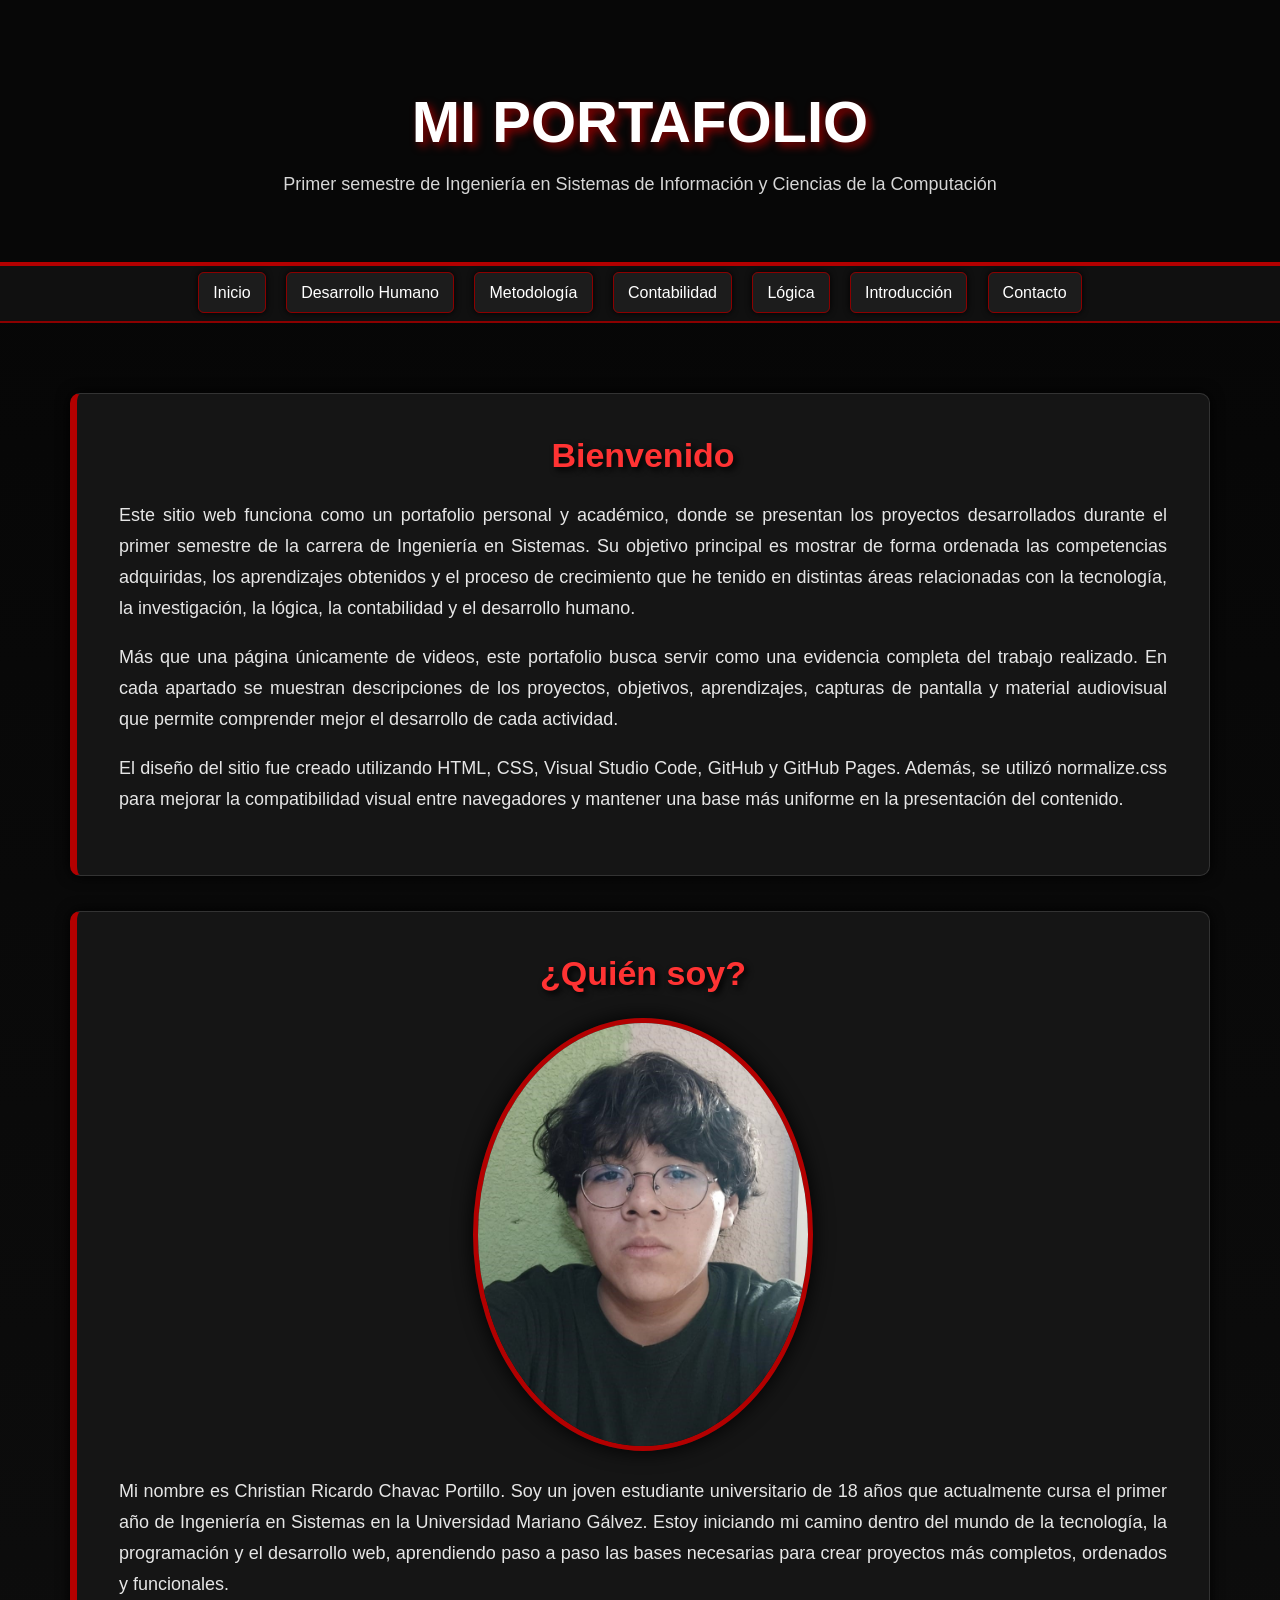
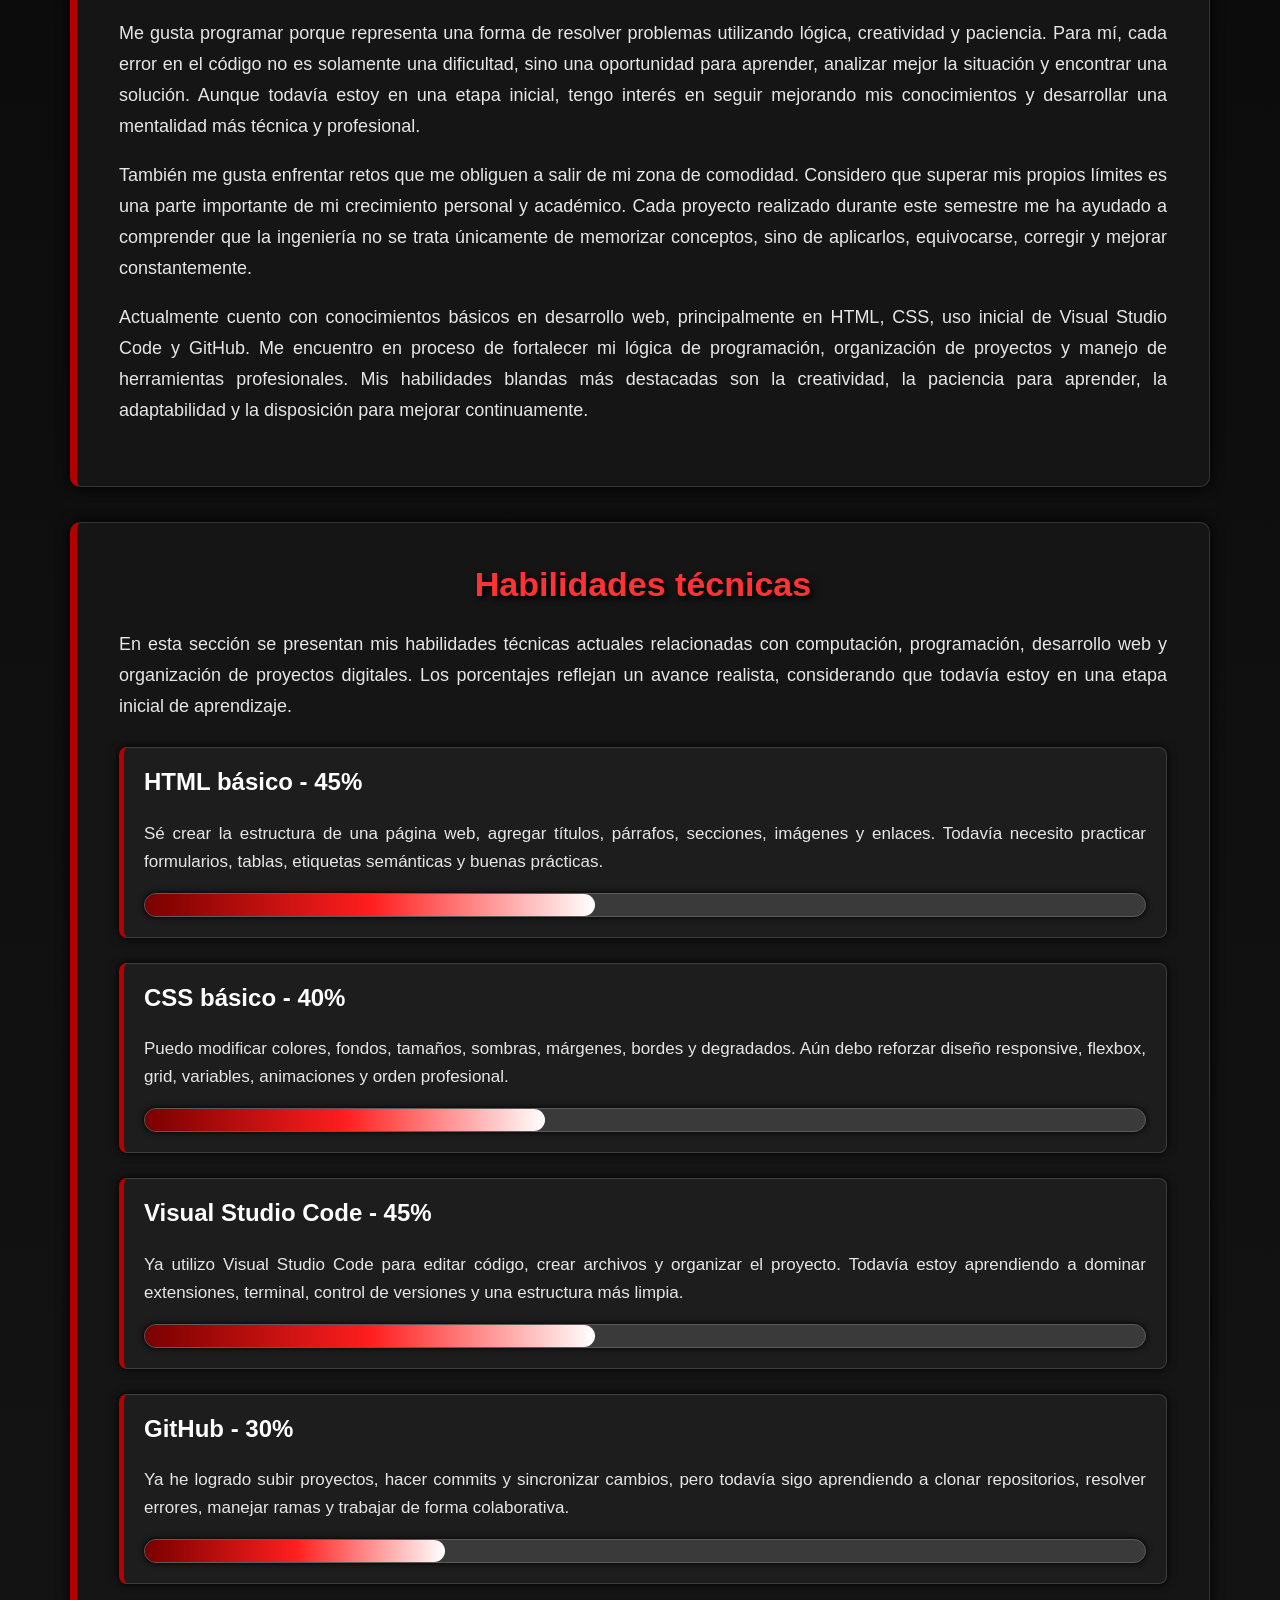
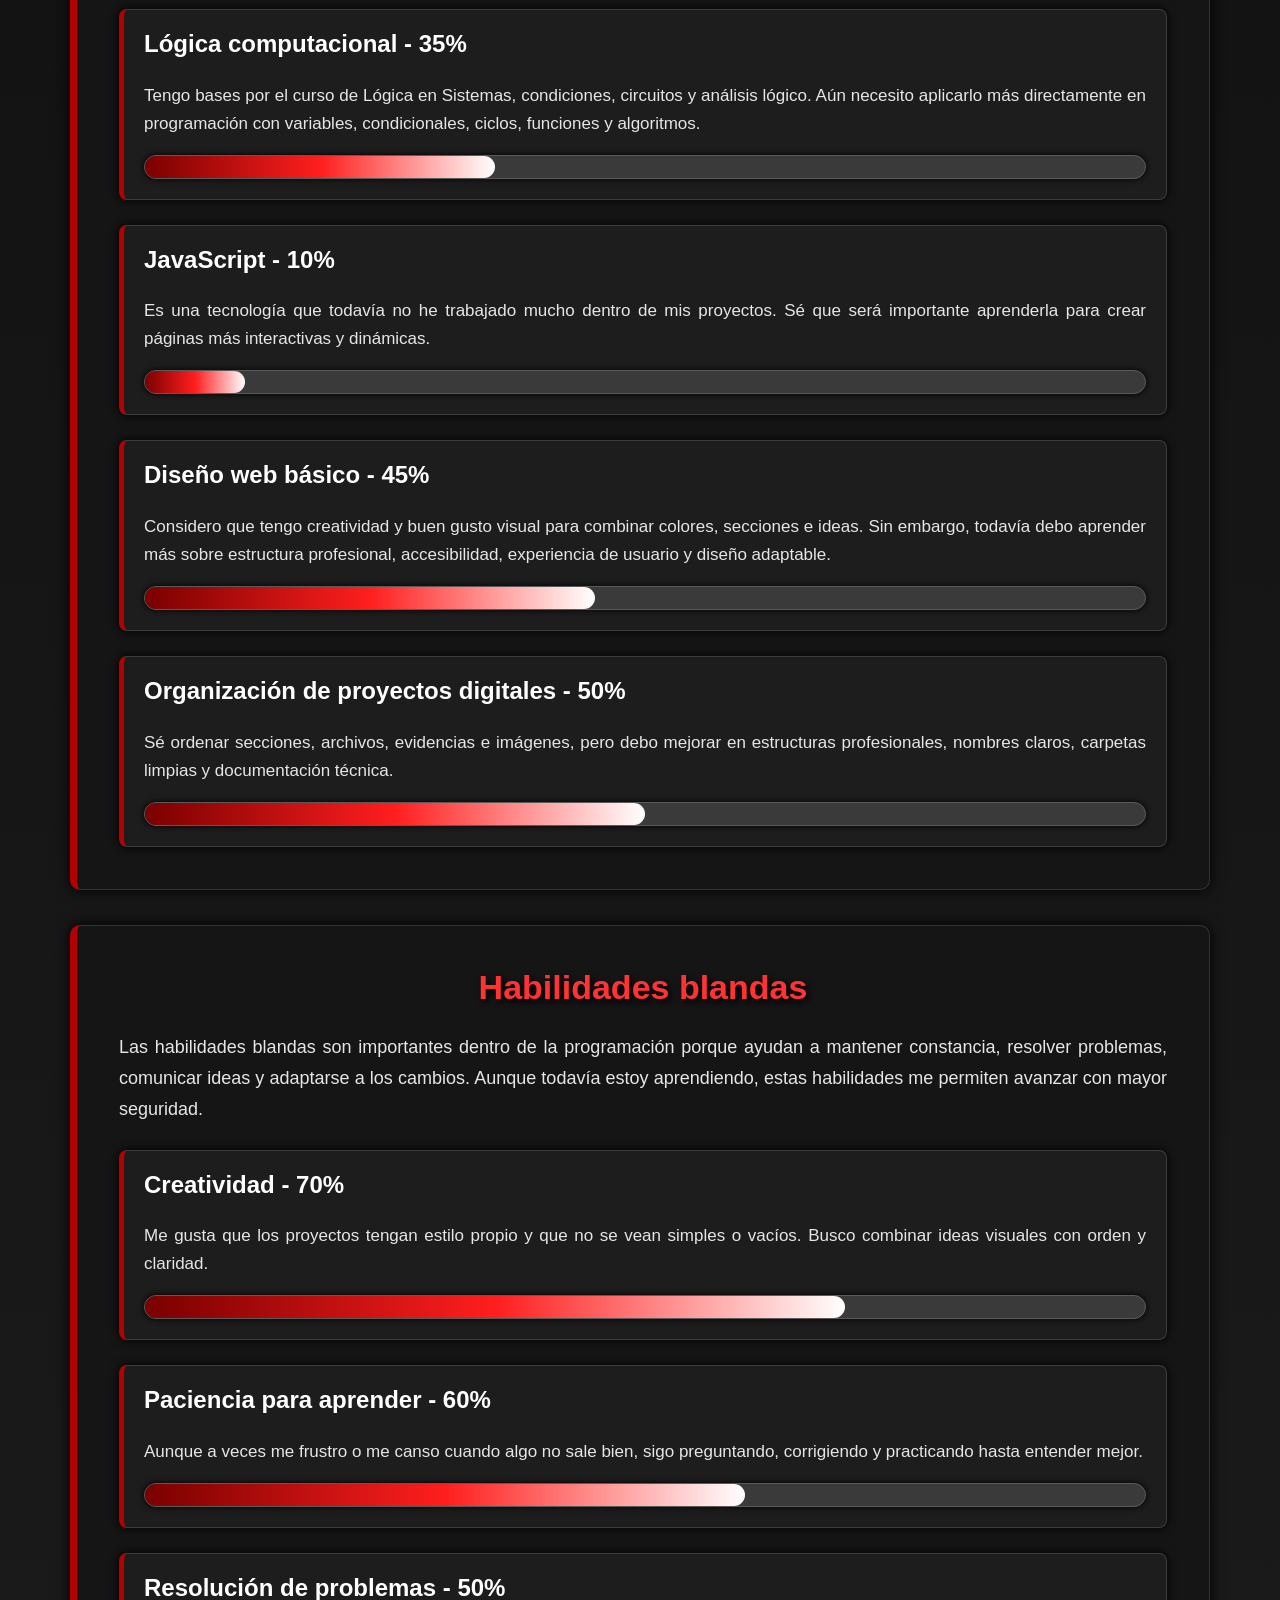
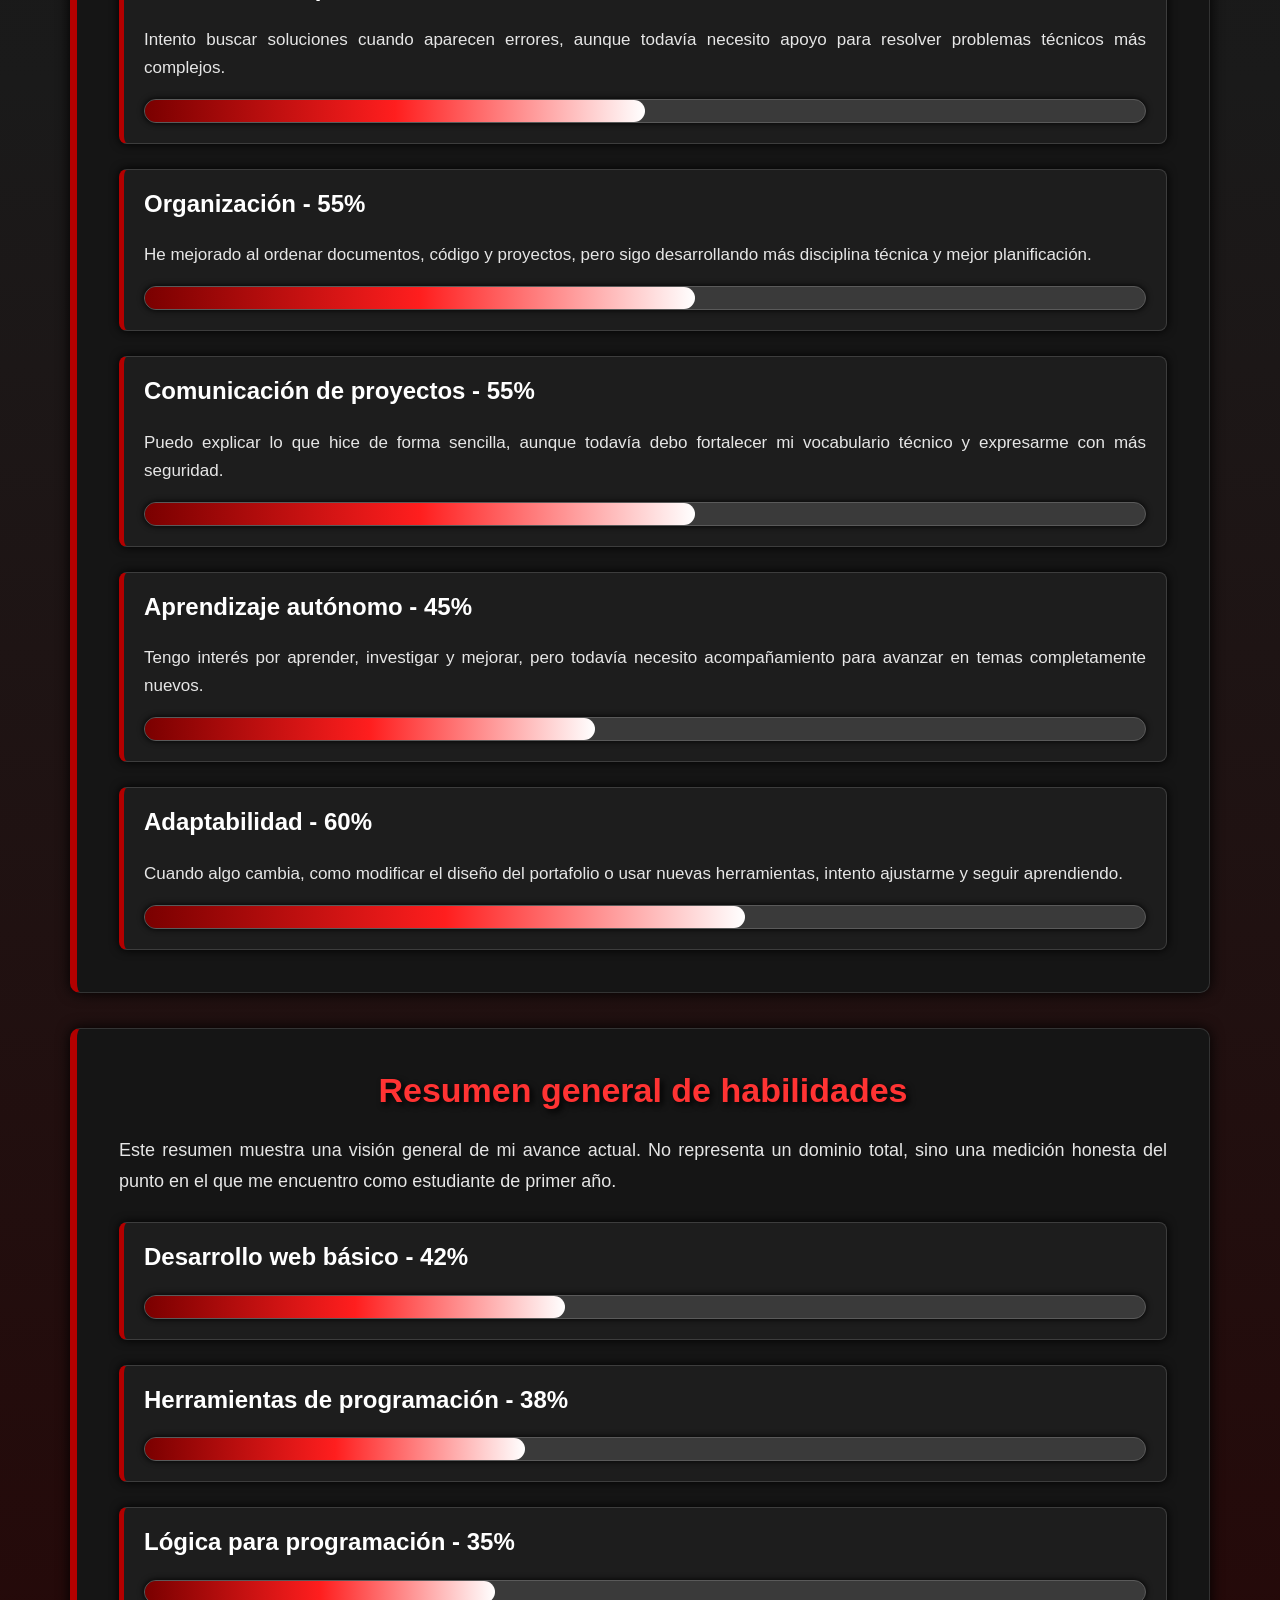
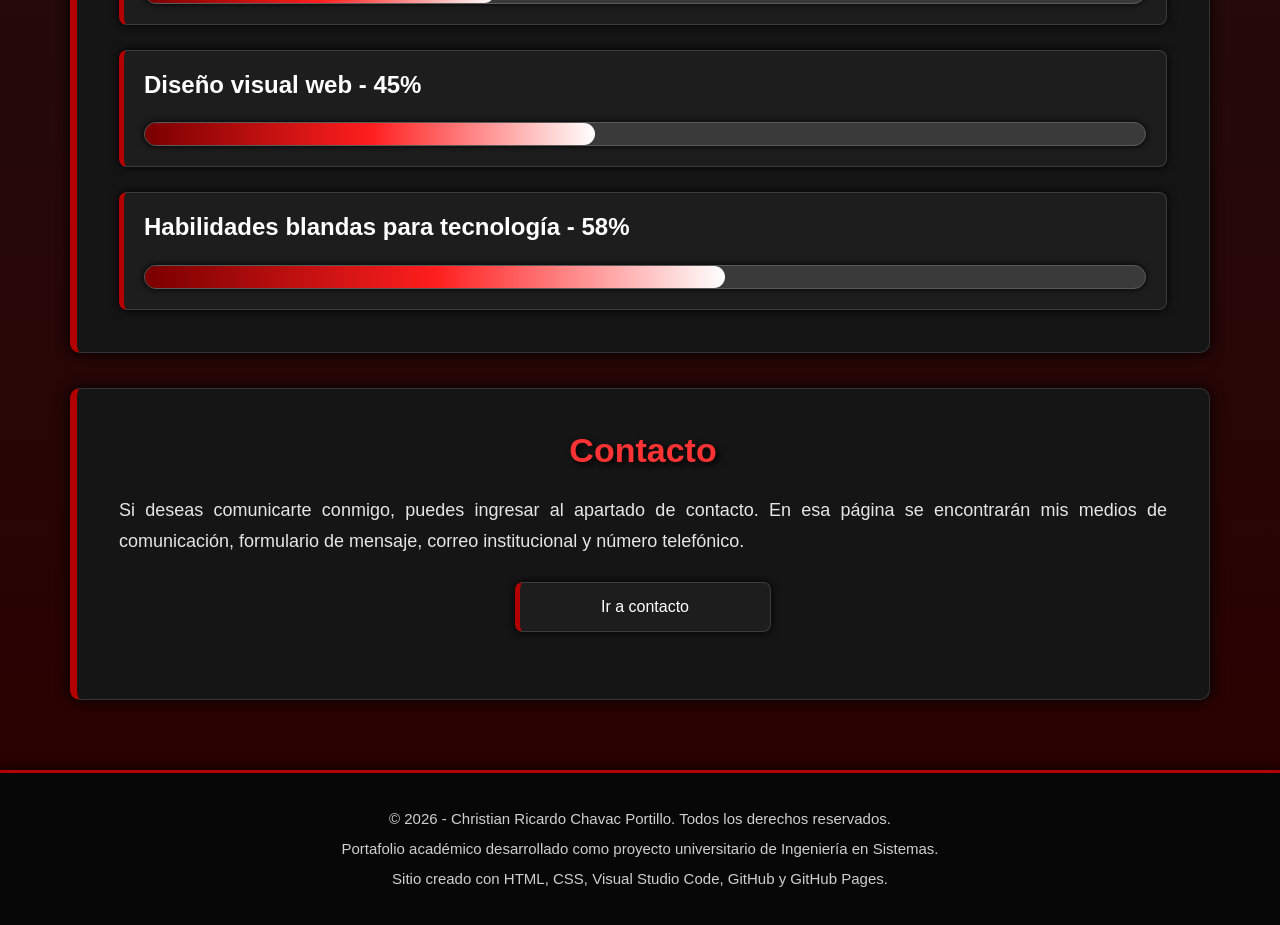
<file: index.html>
<!DOCTYPE html>
<html lang="es">

<head>

    <meta charset="UTF-8">

    <meta name="viewport" content="width=device-width, initial-scale=1.0">

    <title>Mi Portafolio</title>

    <link rel="stylesheet" href="css/normalize.css">

    <link rel="stylesheet" href="css/style.css">

</head>

<body>

    <header class="encabezado">

        <h1>MI PORTAFOLIO</h1>

        <p>
            Primer semestre de Ingeniería en Sistemas de Información
            y Ciencias de la Computación
        </p>

    </header>

    <div class="menu">

        <a href="index.html">Inicio</a>

        <a href="desarrollo.html">Desarrollo Humano</a>

        <a href="metodologia.html">Metodología</a>

        <a href="contabilidad.html">Contabilidad</a>

        <a href="logica.html">Lógica</a>

        <a href="introduccion.html">Introducción</a>

        <a href="contacto.html">Contacto</a>

    </div>

    <div class="contenido">

        <div class="seccion">

            <h2>Bienvenido</h2>

            <p>
                Este sitio web funciona como un portafolio personal y académico,
                donde se presentan los proyectos desarrollados durante el primer
                semestre de la carrera de Ingeniería en Sistemas. Su objetivo
                principal es mostrar de forma ordenada las competencias adquiridas,
                los aprendizajes obtenidos y el proceso de crecimiento que he tenido
                en distintas áreas relacionadas con la tecnología, la investigación,
                la lógica, la contabilidad y el desarrollo humano.
            </p>

            <p>
                Más que una página únicamente de videos, este portafolio busca
                servir como una evidencia completa del trabajo realizado. En cada
                apartado se muestran descripciones de los proyectos, objetivos,
                aprendizajes, capturas de pantalla y material audiovisual que
                permite comprender mejor el desarrollo de cada actividad.
            </p>

            <p>
                El diseño del sitio fue creado utilizando HTML, CSS, Visual Studio Code,
                GitHub y GitHub Pages. Además, se utilizó normalize.css para mejorar
                la compatibilidad visual entre navegadores y mantener una base más
                uniforme en la presentación del contenido.
            </p>

        </div>

        <div class="seccion">

            <h2>¿Quién soy?</h2>

            <img class="foto-perfil" src="img/fotoYo.jpg" alt="Foto de Christian">

            <p>
                Mi nombre es Christian Ricardo Chavac Portillo. Soy un joven estudiante
                universitario de 18 años que actualmente cursa el primer año de
                Ingeniería en Sistemas en la Universidad Mariano Gálvez. Estoy iniciando
                mi camino dentro del mundo de la tecnología, la programación y el
                desarrollo web, aprendiendo paso a paso las bases necesarias para crear
                proyectos más completos, ordenados y funcionales.
            </p>

            <p>
                Me gusta programar porque representa una forma de resolver problemas
                utilizando lógica, creatividad y paciencia. Para mí, cada error en el
                código no es solamente una dificultad, sino una oportunidad para aprender,
                analizar mejor la situación y encontrar una solución. Aunque todavía estoy
                en una etapa inicial, tengo interés en seguir mejorando mis conocimientos
                y desarrollar una mentalidad más técnica y profesional.
            </p>

            <p>
                También me gusta enfrentar retos que me obliguen a salir de mi zona de
                comodidad. Considero que superar mis propios límites es una parte importante
                de mi crecimiento personal y académico. Cada proyecto realizado durante
                este semestre me ha ayudado a comprender que la ingeniería no se trata
                únicamente de memorizar conceptos, sino de aplicarlos, equivocarse,
                corregir y mejorar constantemente.
            </p>

            <p>
                Actualmente cuento con conocimientos básicos en desarrollo web,
                principalmente en HTML, CSS, uso inicial de Visual Studio Code y GitHub.
                Me encuentro en proceso de fortalecer mi lógica de programación,
                organización de proyectos y manejo de herramientas profesionales.
                Mis habilidades blandas más destacadas son la creatividad, la paciencia
                para aprender, la adaptabilidad y la disposición para mejorar continuamente.
            </p>

        </div>

        <div class="seccion">

            <h2>Habilidades técnicas</h2>

            <p>
                En esta sección se presentan mis habilidades técnicas actuales
                relacionadas con computación, programación, desarrollo web y organización
                de proyectos digitales. Los porcentajes reflejan un avance realista,
                considerando que todavía estoy en una etapa inicial de aprendizaje.
            </p>

            <div class="habilidad">
                <h3>HTML básico - 45%</h3>
                <p>
                    Sé crear la estructura de una página web, agregar títulos,
                    párrafos, secciones, imágenes y enlaces. Todavía necesito
                    practicar formularios, tablas, etiquetas semánticas y buenas prácticas.
                </p>
                <div class="barra"><div class="progreso p45"></div></div>
            </div>

            <div class="habilidad">
                <h3>CSS básico - 40%</h3>
                <p>
                    Puedo modificar colores, fondos, tamaños, sombras, márgenes,
                    bordes y degradados. Aún debo reforzar diseño responsive,
                    flexbox, grid, variables, animaciones y orden profesional.
                </p>
                <div class="barra"><div class="progreso p40"></div></div>
            </div>

            <div class="habilidad">
                <h3>Visual Studio Code - 45%</h3>
                <p>
                    Ya utilizo Visual Studio Code para editar código, crear archivos
                    y organizar el proyecto. Todavía estoy aprendiendo a dominar
                    extensiones, terminal, control de versiones y una estructura más limpia.
                </p>
                <div class="barra"><div class="progreso p45"></div></div>
            </div>

            <div class="habilidad">
                <h3>GitHub - 30%</h3>
                <p>
                    Ya he logrado subir proyectos, hacer commits y sincronizar cambios,
                    pero todavía sigo aprendiendo a clonar repositorios, resolver errores,
                    manejar ramas y trabajar de forma colaborativa.
                </p>
                <div class="barra"><div class="progreso p30"></div></div>
            </div>

            <div class="habilidad">
                <h3>Lógica computacional - 35%</h3>
                <p>
                    Tengo bases por el curso de Lógica en Sistemas, condiciones,
                    circuitos y análisis lógico. Aún necesito aplicarlo más directamente
                    en programación con variables, condicionales, ciclos, funciones
                    y algoritmos.
                </p>
                <div class="barra"><div class="progreso p35"></div></div>
            </div>

            <div class="habilidad">
                <h3>JavaScript - 10%</h3>
                <p>
                    Es una tecnología que todavía no he trabajado mucho dentro de mis
                    proyectos. Sé que será importante aprenderla para crear páginas
                    más interactivas y dinámicas.
                </p>
                <div class="barra"><div class="progreso p10"></div></div>
            </div>

            <div class="habilidad">
                <h3>Diseño web básico - 45%</h3>
                <p>
                    Considero que tengo creatividad y buen gusto visual para combinar
                    colores, secciones e ideas. Sin embargo, todavía debo aprender más
                    sobre estructura profesional, accesibilidad, experiencia de usuario
                    y diseño adaptable.
                </p>
                <div class="barra"><div class="progreso p45"></div></div>
            </div>

            <div class="habilidad">
                <h3>Organización de proyectos digitales - 50%</h3>
                <p>
                    Sé ordenar secciones, archivos, evidencias e imágenes, pero debo
                    mejorar en estructuras profesionales, nombres claros, carpetas limpias
                    y documentación técnica.
                </p>
                <div class="barra"><div class="progreso p50"></div></div>
            </div>

        </div>

        <div class="seccion">

            <h2>Habilidades blandas</h2>

            <p>
                Las habilidades blandas son importantes dentro de la programación
                porque ayudan a mantener constancia, resolver problemas, comunicar ideas
                y adaptarse a los cambios. Aunque todavía estoy aprendiendo, estas
                habilidades me permiten avanzar con mayor seguridad.
            </p>

            <div class="habilidad">
                <h3>Creatividad - 70%</h3>
                <p>
                    Me gusta que los proyectos tengan estilo propio y que no se vean
                    simples o vacíos. Busco combinar ideas visuales con orden y claridad.
                </p>
                <div class="barra"><div class="progreso p70"></div></div>
            </div>

            <div class="habilidad">
                <h3>Paciencia para aprender - 60%</h3>
                <p>
                    Aunque a veces me frustro o me canso cuando algo no sale bien,
                    sigo preguntando, corrigiendo y practicando hasta entender mejor.
                </p>
                <div class="barra"><div class="progreso p60"></div></div>
            </div>

            <div class="habilidad">
                <h3>Resolución de problemas - 50%</h3>
                <p>
                    Intento buscar soluciones cuando aparecen errores, aunque todavía
                    necesito apoyo para resolver problemas técnicos más complejos.
                </p>
                <div class="barra"><div class="progreso p50"></div></div>
            </div>

            <div class="habilidad">
                <h3>Organización - 55%</h3>
                <p>
                    He mejorado al ordenar documentos, código y proyectos, pero sigo
                    desarrollando más disciplina técnica y mejor planificación.
                </p>
                <div class="barra"><div class="progreso p55"></div></div>
            </div>

            <div class="habilidad">
                <h3>Comunicación de proyectos - 55%</h3>
                <p>
                    Puedo explicar lo que hice de forma sencilla, aunque todavía debo
                    fortalecer mi vocabulario técnico y expresarme con más seguridad.
                </p>
                <div class="barra"><div class="progreso p55"></div></div>
            </div>

            <div class="habilidad">
                <h3>Aprendizaje autónomo - 45%</h3>
                <p>
                    Tengo interés por aprender, investigar y mejorar, pero todavía
                    necesito acompañamiento para avanzar en temas completamente nuevos.
                </p>
                <div class="barra"><div class="progreso p45"></div></div>
            </div>

            <div class="habilidad">
                <h3>Adaptabilidad - 60%</h3>
                <p>
                    Cuando algo cambia, como modificar el diseño del portafolio o usar
                    nuevas herramientas, intento ajustarme y seguir aprendiendo.
                </p>
                <div class="barra"><div class="progreso p60"></div></div>
            </div>

        </div>

        <div class="seccion">

            <h2>Resumen general de habilidades</h2>

            <p>
                Este resumen muestra una visión general de mi avance actual. No representa
                un dominio total, sino una medición honesta del punto en el que me encuentro
                como estudiante de primer año.
            </p>

            <div class="habilidad">
                <h3>Desarrollo web básico - 42%</h3>
                <div class="barra"><div class="progreso p42"></div></div>
            </div>

            <div class="habilidad">
                <h3>Herramientas de programación - 38%</h3>
                <div class="barra"><div class="progreso p38"></div></div>
            </div>

            <div class="habilidad">
                <h3>Lógica para programación - 35%</h3>
                <div class="barra"><div class="progreso p35"></div></div>
            </div>

            <div class="habilidad">
                <h3>Diseño visual web - 45%</h3>
                <div class="barra"><div class="progreso p45"></div></div>
            </div>

            <div class="habilidad">
                <h3>Habilidades blandas para tecnología - 58%</h3>
                <div class="barra"><div class="progreso p58"></div></div>
            </div>

        </div>

        <div class="seccion" id="contacto">

            <h2>Contacto</h2>

            <p>
                Si deseas comunicarte conmigo, puedes ingresar al apartado de contacto.
                En esa página se encontrarán mis medios de comunicación, formulario de mensaje,
                correo institucional y número telefónico.
            </p>

            <a class="boton-contacto" href="contacto.html">
                Ir a contacto
            </a>

        </div>

    </div>

    <footer class="footer">

        <p>
            © 2026 - Christian Ricardo Chavac Portillo. Todos los derechos reservados.
        </p>

        <p>
            Portafolio académico desarrollado como proyecto universitario de Ingeniería en Sistemas.
        </p>

        <p>
            Sitio creado con HTML, CSS, Visual Studio Code, GitHub y GitHub Pages.
        </p>

    </footer>

</body>

</html>
</file>
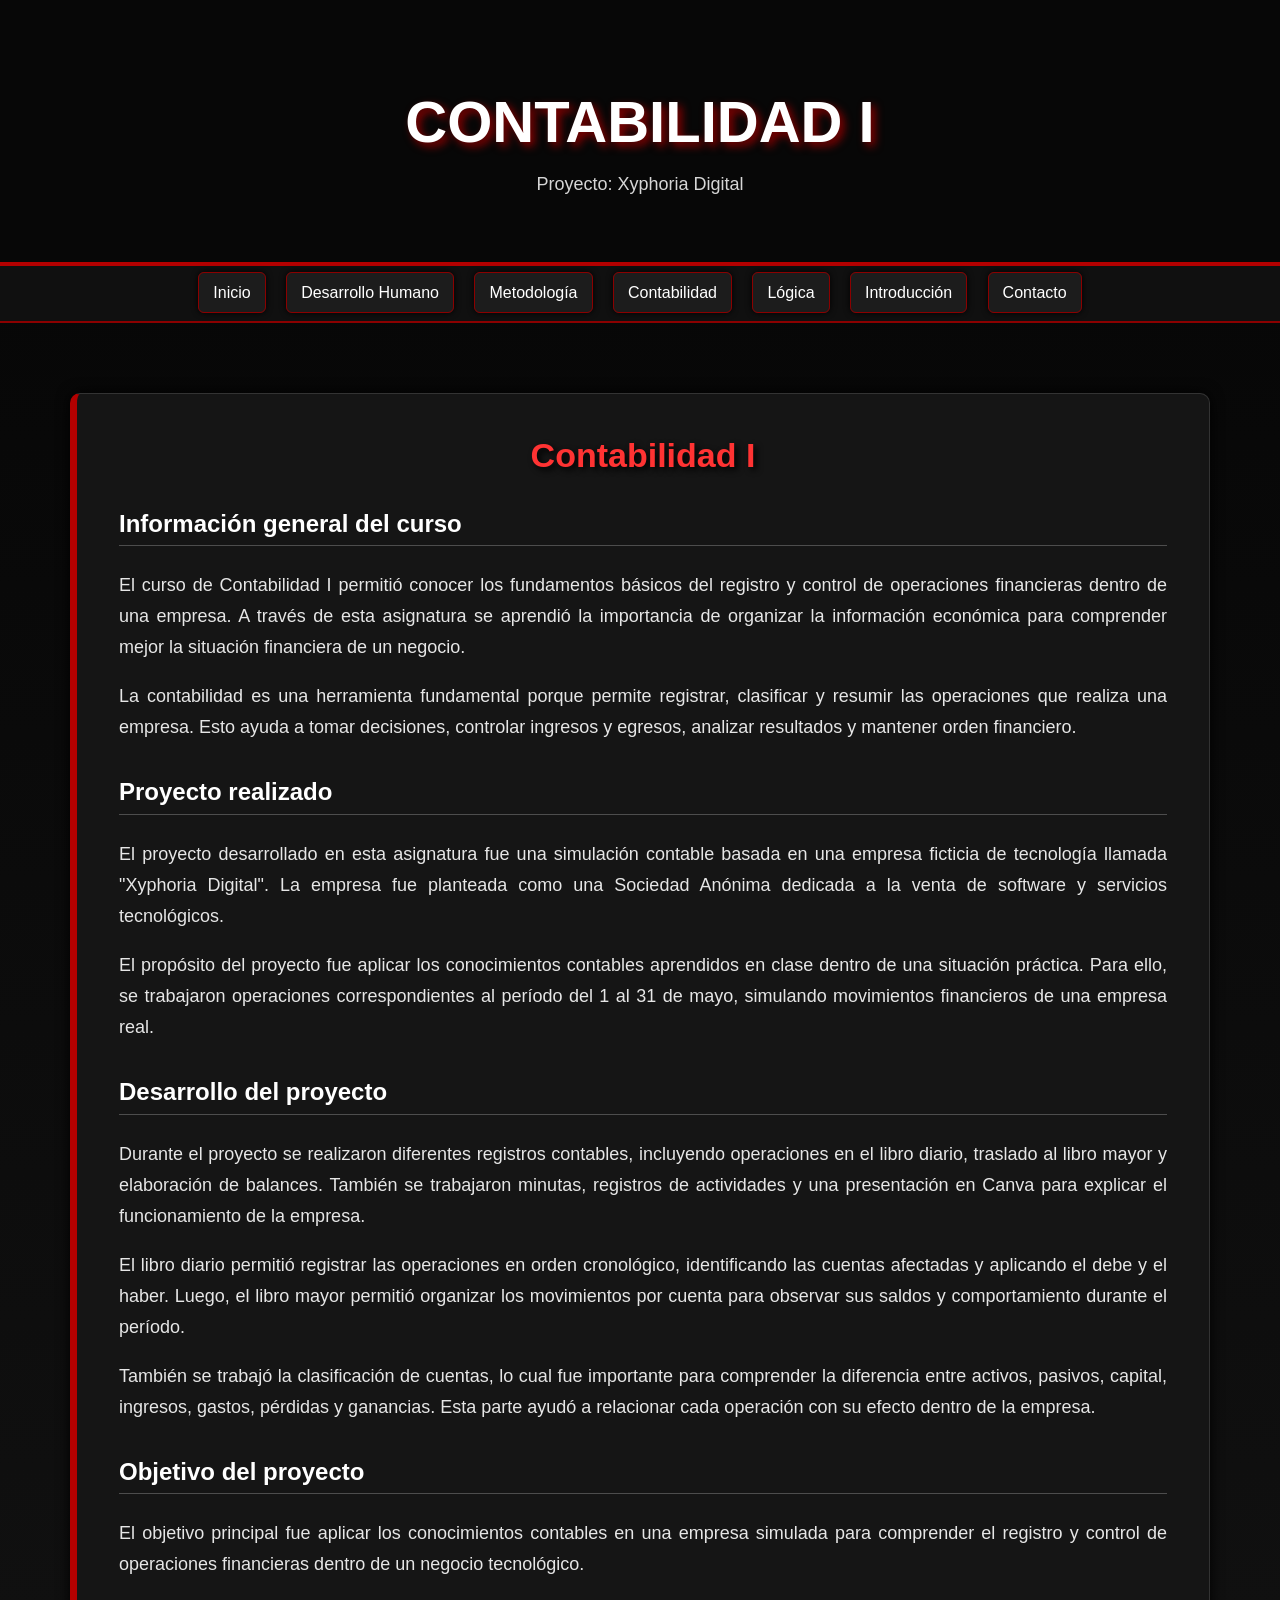
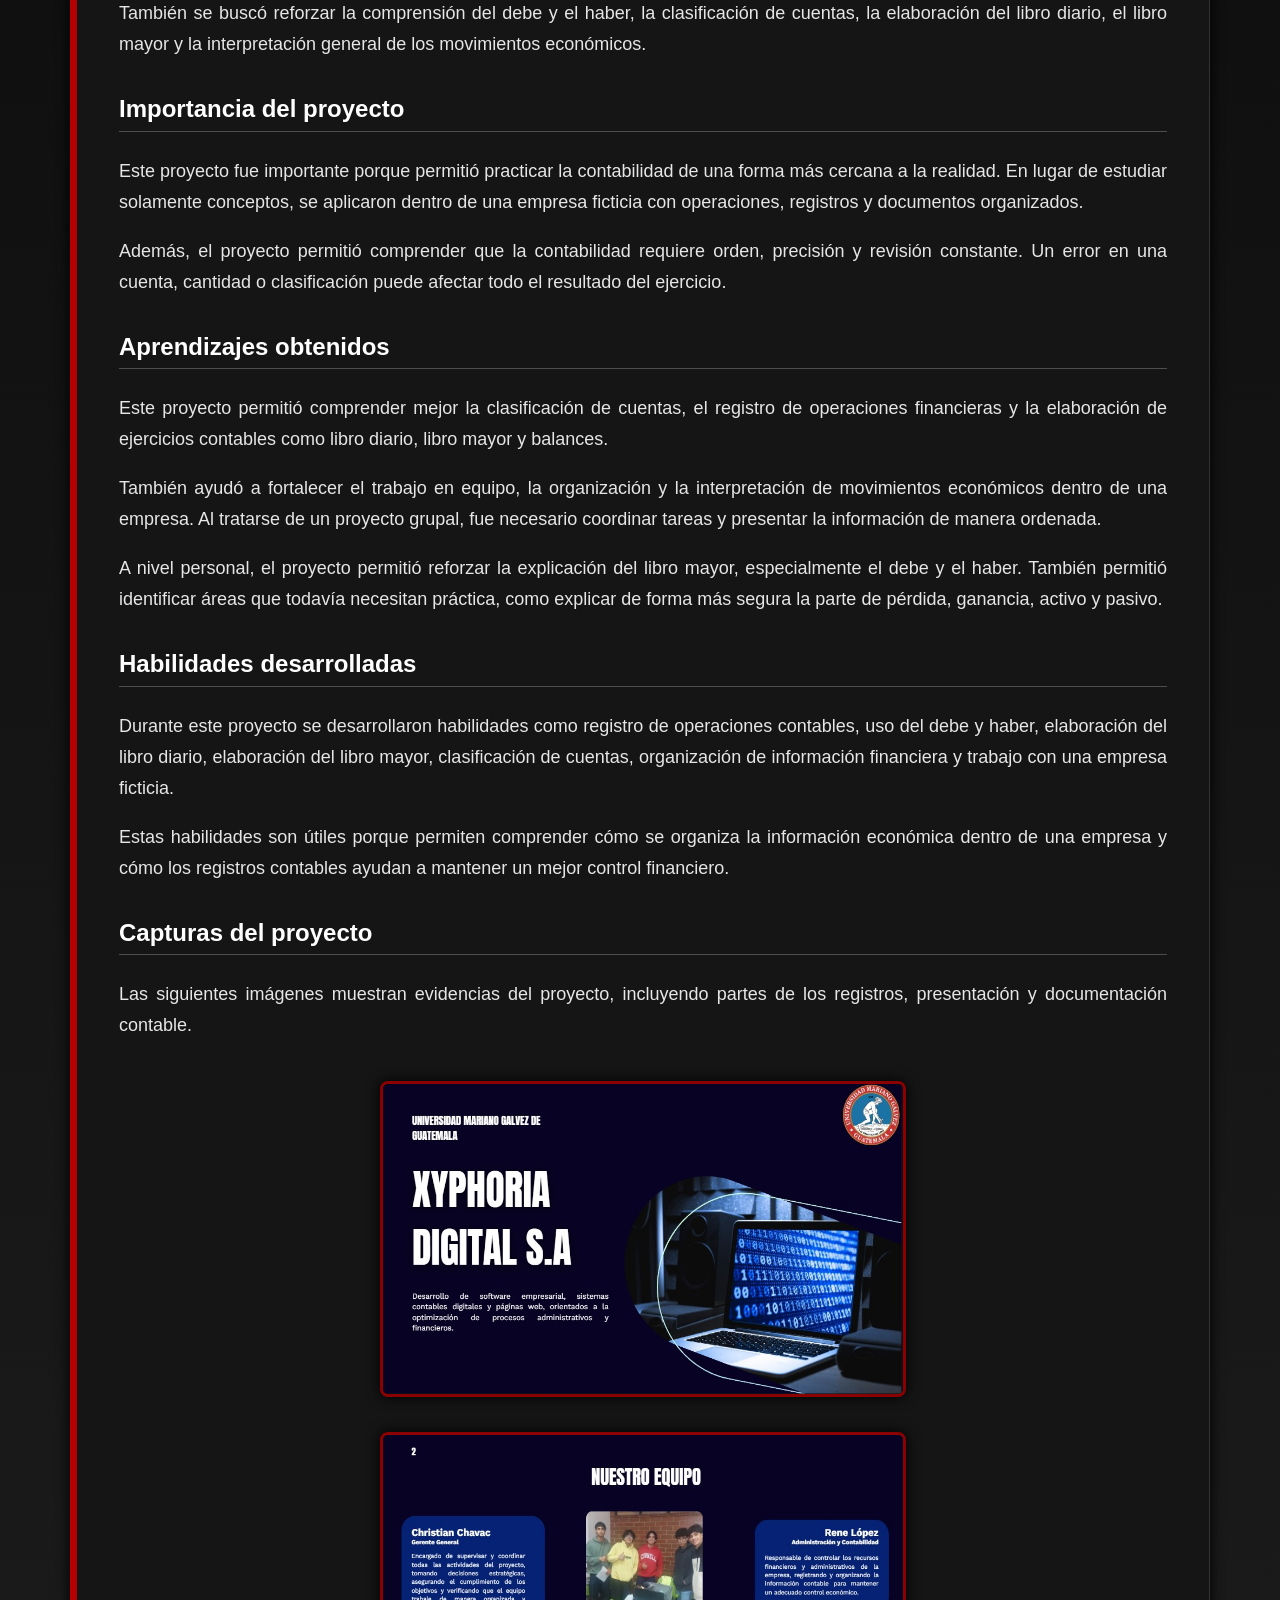
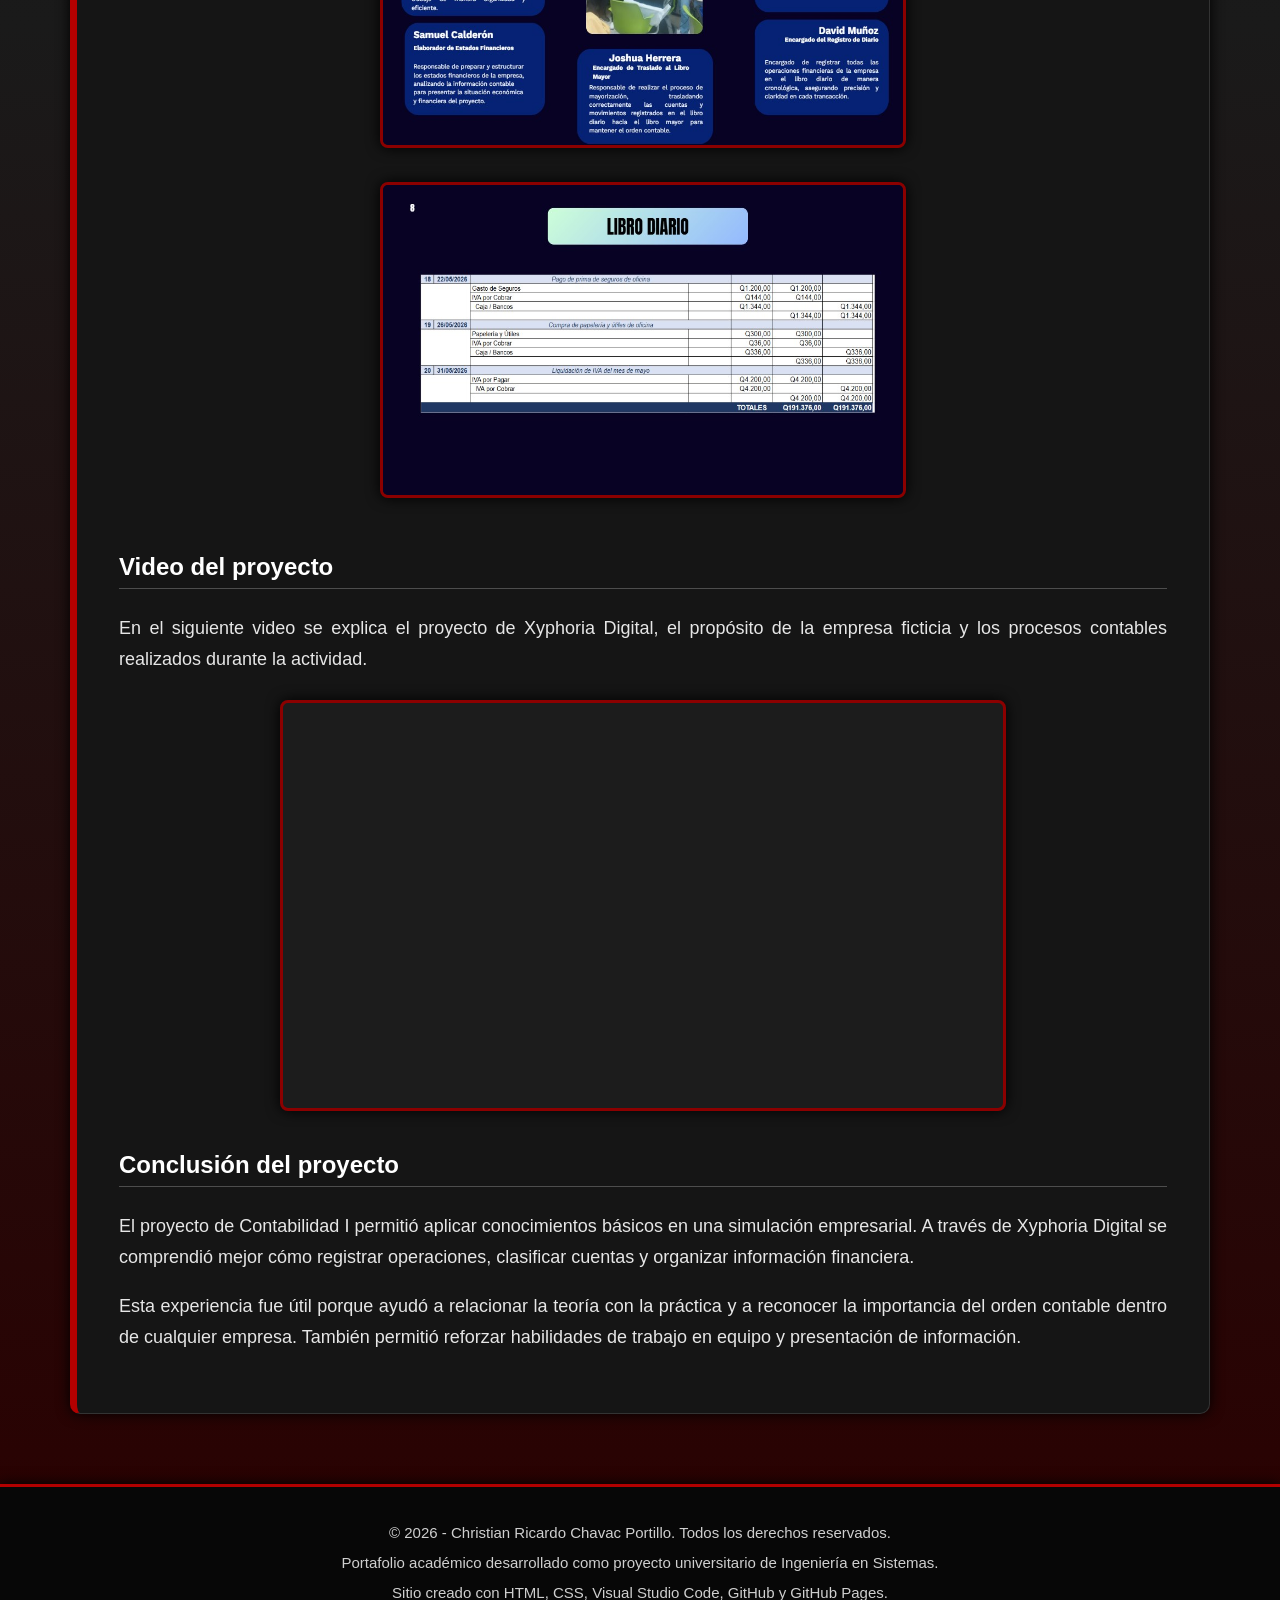
<file: contabilidad.html>
<!DOCTYPE html>
<html lang="es">

<head>

    <meta charset="UTF-8">

    <meta name="viewport" content="width=device-width, initial-scale=1.0">

    <title>Contabilidad I</title>

    <link rel="stylesheet" href="css/normalize.css">

    <link rel="stylesheet" href="css/style.css">

</head>

<body>

    <header class="encabezado">

        <h1>CONTABILIDAD I</h1>

        <p>Proyecto: Xyphoria Digital</p>

    </header>

    <div class="menu">

        <a href="index.html">Inicio</a>

        <a href="desarrollo.html">Desarrollo Humano</a>

        <a href="metodologia.html">Metodología</a>

        <a href="contabilidad.html">Contabilidad</a>

        <a href="logica.html">Lógica</a>

        <a href="introduccion.html">Introducción</a>

        <a href="contacto.html">Contacto</a>

    </div>

    <div class="contenido">

        <div class="seccion">

            <h2>Contabilidad I</h2>

            <h3>Información general del curso</h3>

            <p>
                El curso de Contabilidad I permitió conocer los fundamentos básicos del registro
                y control de operaciones financieras dentro de una empresa. A través de esta asignatura
                se aprendió la importancia de organizar la información económica para comprender
                mejor la situación financiera de un negocio.
            </p>

            <p>
                La contabilidad es una herramienta fundamental porque permite registrar, clasificar
                y resumir las operaciones que realiza una empresa. Esto ayuda a tomar decisiones,
                controlar ingresos y egresos, analizar resultados y mantener orden financiero.
            </p>

            <h3>Proyecto realizado</h3>

            <p>
                El proyecto desarrollado en esta asignatura fue una simulación contable basada en una
                empresa ficticia de tecnología llamada "Xyphoria Digital". La empresa fue planteada
                como una Sociedad Anónima dedicada a la venta de software y servicios tecnológicos.
            </p>

            <p>
                El propósito del proyecto fue aplicar los conocimientos contables aprendidos en clase
                dentro de una situación práctica. Para ello, se trabajaron operaciones correspondientes
                al período del 1 al 31 de mayo, simulando movimientos financieros de una empresa real.
            </p>

            <h3>Desarrollo del proyecto</h3>

            <p>
                Durante el proyecto se realizaron diferentes registros contables, incluyendo operaciones
                en el libro diario, traslado al libro mayor y elaboración de balances. También se
                trabajaron minutas, registros de actividades y una presentación en Canva para explicar
                el funcionamiento de la empresa.
            </p>

            <p>
                El libro diario permitió registrar las operaciones en orden cronológico, identificando
                las cuentas afectadas y aplicando el debe y el haber. Luego, el libro mayor permitió
                organizar los movimientos por cuenta para observar sus saldos y comportamiento durante
                el período.
            </p>

            <p>
                También se trabajó la clasificación de cuentas, lo cual fue importante para comprender
                la diferencia entre activos, pasivos, capital, ingresos, gastos, pérdidas y ganancias.
                Esta parte ayudó a relacionar cada operación con su efecto dentro de la empresa.
            </p>

            <h3>Objetivo del proyecto</h3>

            <p>
                El objetivo principal fue aplicar los conocimientos contables en una empresa simulada
                para comprender el registro y control de operaciones financieras dentro de un negocio
                tecnológico.
            </p>

            <p>
                También se buscó reforzar la comprensión del debe y el haber, la clasificación de
                cuentas, la elaboración del libro diario, el libro mayor y la interpretación general
                de los movimientos económicos.
            </p>

            <h3>Importancia del proyecto</h3>

            <p>
                Este proyecto fue importante porque permitió practicar la contabilidad de una forma
                más cercana a la realidad. En lugar de estudiar solamente conceptos, se aplicaron
                dentro de una empresa ficticia con operaciones, registros y documentos organizados.
            </p>

            <p>
                Además, el proyecto permitió comprender que la contabilidad requiere orden, precisión
                y revisión constante. Un error en una cuenta, cantidad o clasificación puede afectar
                todo el resultado del ejercicio.
            </p>

            <h3>Aprendizajes obtenidos</h3>

            <p>
                Este proyecto permitió comprender mejor la clasificación de cuentas, el registro de
                operaciones financieras y la elaboración de ejercicios contables como libro diario,
                libro mayor y balances.
            </p>

            <p>
                También ayudó a fortalecer el trabajo en equipo, la organización y la interpretación
                de movimientos económicos dentro de una empresa. Al tratarse de un proyecto grupal,
                fue necesario coordinar tareas y presentar la información de manera ordenada.
            </p>

            <p>
                A nivel personal, el proyecto permitió reforzar la explicación del libro mayor,
                especialmente el debe y el haber. También permitió identificar áreas que todavía
                necesitan práctica, como explicar de forma más segura la parte de pérdida, ganancia,
                activo y pasivo.
            </p>

            <h3>Habilidades desarrolladas</h3>

            <p>
                Durante este proyecto se desarrollaron habilidades como registro de operaciones
                contables, uso del debe y haber, elaboración del libro diario, elaboración del libro
                mayor, clasificación de cuentas, organización de información financiera y trabajo
                con una empresa ficticia.
            </p>

            <p>
                Estas habilidades son útiles porque permiten comprender cómo se organiza la información
                económica dentro de una empresa y cómo los registros contables ayudan a mantener un
                mejor control financiero.
            </p>

            <h3>Capturas del proyecto</h3>

            <p>
                Las siguientes imágenes muestran evidencias del proyecto, incluyendo partes de los
                registros, presentación y documentación contable.
            </p>

            <div class="imagenes">

                <img src="img/contabilidad1.jpg" alt="Captura Contabilidad 1">

                <img src="img/contabilidad2.jpg" alt="Captura Contabilidad 2">

                <img src="img/contabilidad3.jpg" alt="Captura Contabilidad 3">

            </div>

            <h3>Video del proyecto</h3>

            <p>
                En el siguiente video se explica el proyecto de Xyphoria Digital, el propósito de la
                empresa ficticia y los procesos contables realizados durante la actividad.
            </p>

            <div class="video">

                <iframe src="https://www.youtube.com/embed/bJTuTxdjbzc">
                </iframe>

            </div>

            <h3>Conclusión del proyecto</h3>

            <p>
                El proyecto de Contabilidad I permitió aplicar conocimientos básicos en una simulación
                empresarial. A través de Xyphoria Digital se comprendió mejor cómo registrar operaciones,
                clasificar cuentas y organizar información financiera.
            </p>

            <p>
                Esta experiencia fue útil porque ayudó a relacionar la teoría con la práctica y a
                reconocer la importancia del orden contable dentro de cualquier empresa. También permitió
                reforzar habilidades de trabajo en equipo y presentación de información.
            </p>

        </div>

    </div>

    <footer class="footer">

        <p>
            © 2026 - Christian Ricardo Chavac Portillo. Todos los derechos reservados.
        </p>

        <p>
            Portafolio académico desarrollado como proyecto universitario de Ingeniería en Sistemas.
        </p>

        <p>
            Sitio creado con HTML, CSS, Visual Studio Code, GitHub y GitHub Pages.
        </p>

    </footer>

</body>

</html>
</file>
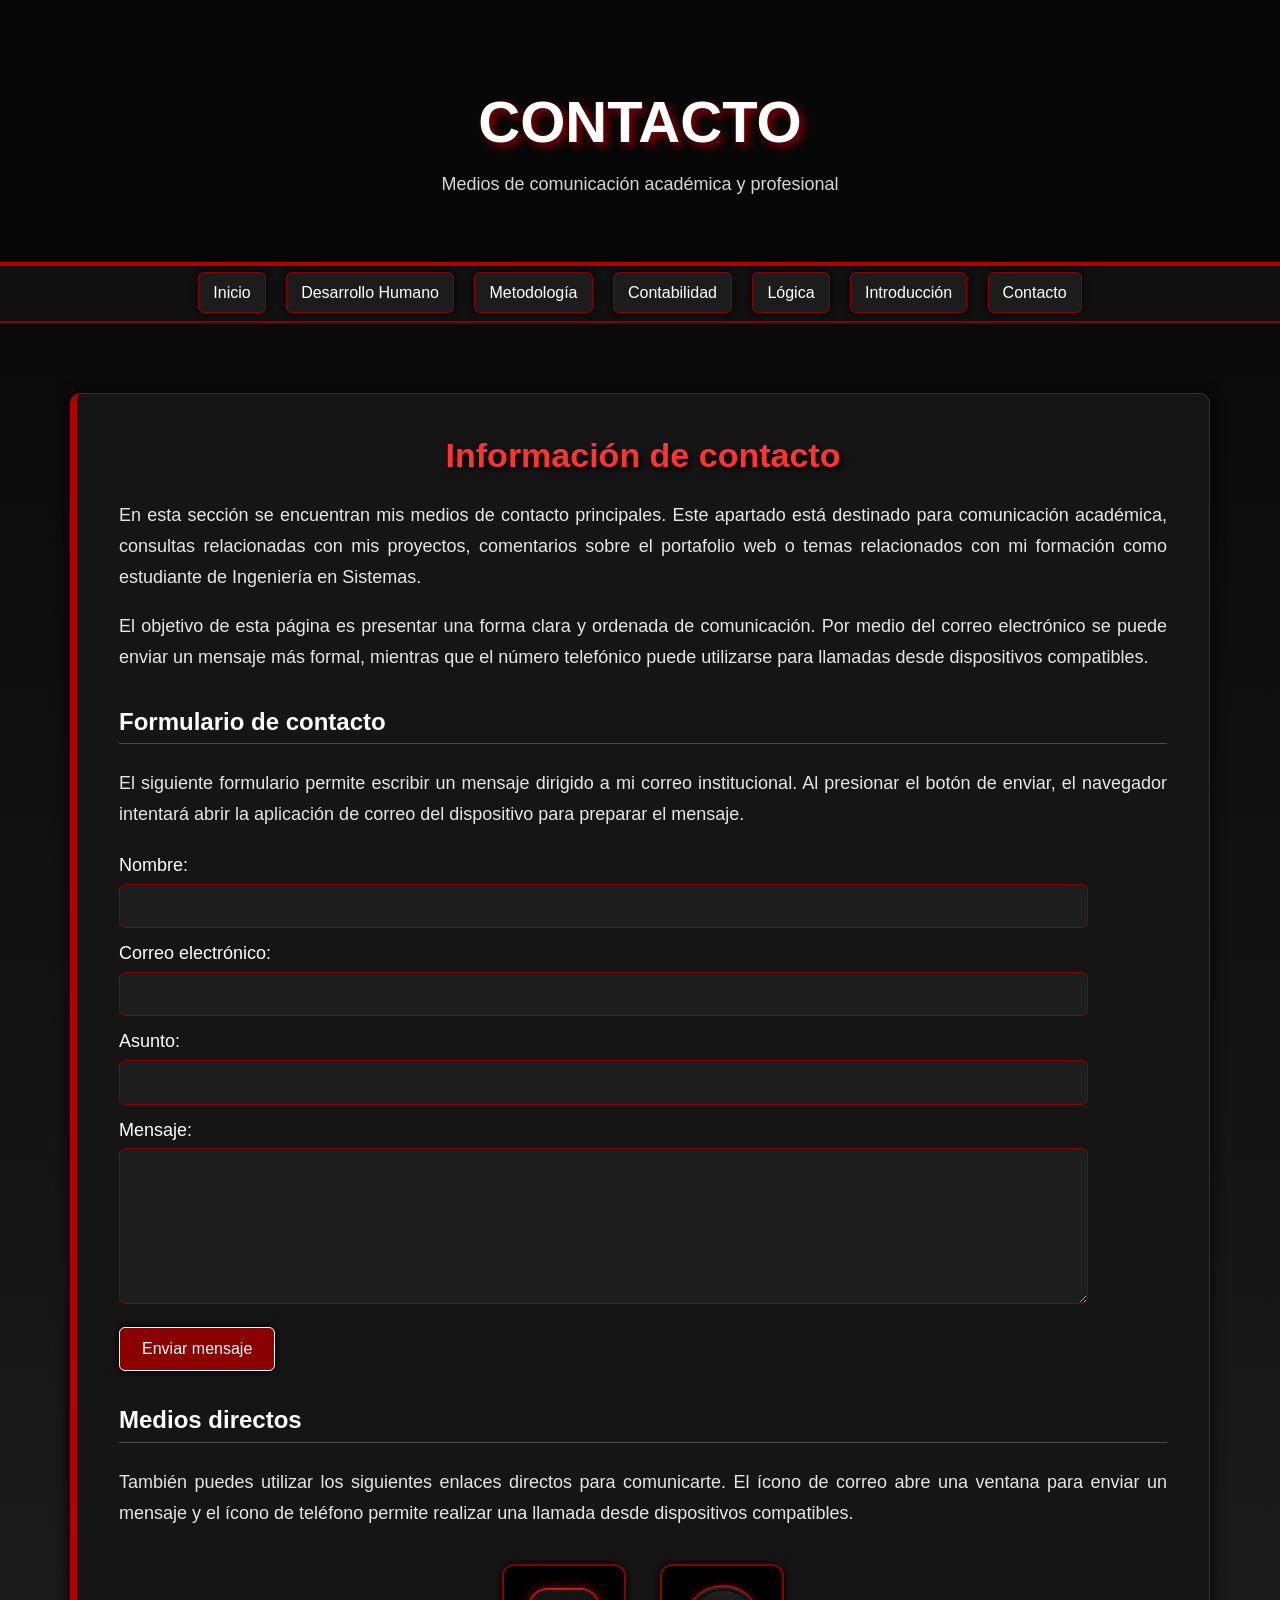
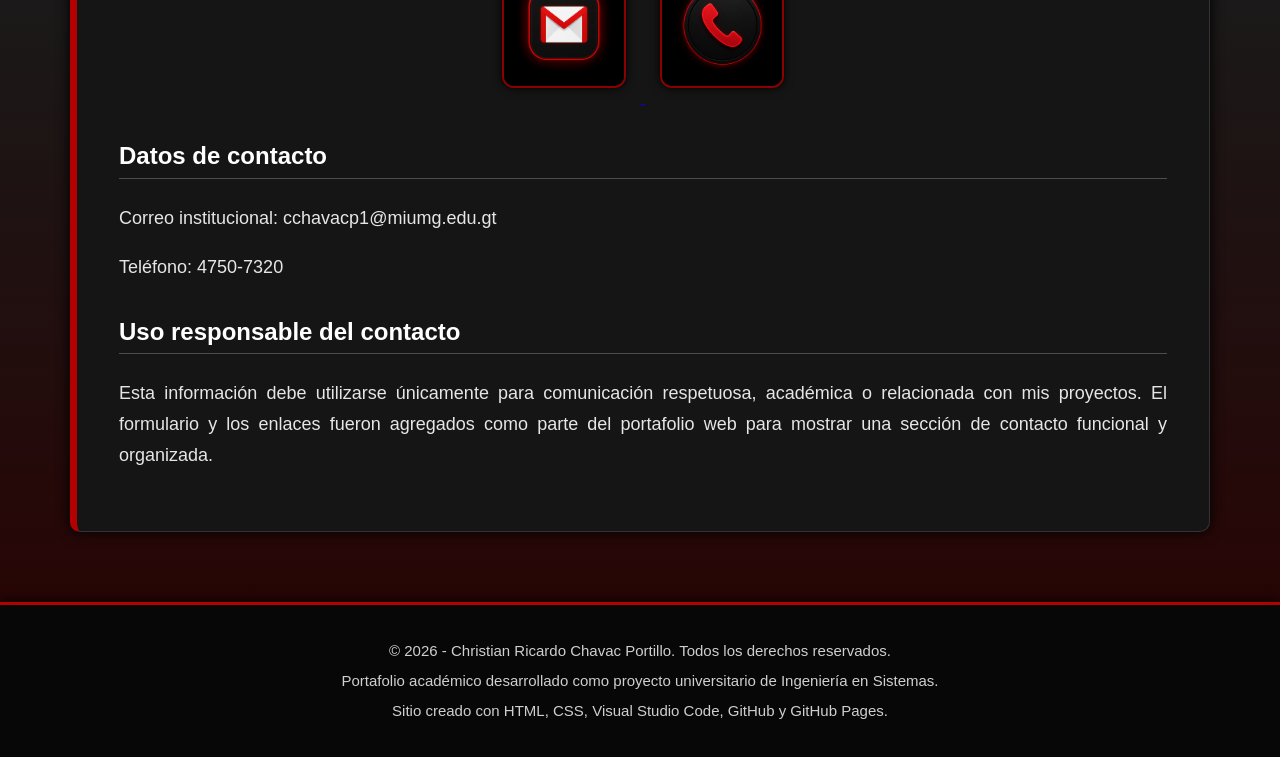
<file: contacto.html>
<!DOCTYPE html>
<html lang="es">

<head>

    <meta charset="UTF-8">

    <meta name="viewport" content="width=device-width, initial-scale=1.0">

    <title>Contacto</title>

    <link rel="stylesheet" href="css/normalize.css">

    <link rel="stylesheet" href="css/style.css">

</head>

<body>

    <header class="encabezado">

        <h1>CONTACTO</h1>

        <p>Medios de comunicación académica y profesional</p>

    </header>

    <div class="menu">

        <a href="index.html">Inicio</a>

        <a href="desarrollo.html">Desarrollo Humano</a>

        <a href="metodologia.html">Metodología</a>

        <a href="contabilidad.html">Contabilidad</a>

        <a href="logica.html">Lógica</a>

        <a href="introduccion.html">Introducción</a>

        <a href="contacto.html">Contacto</a>

    </div>

    <div class="contenido">

        <div class="seccion">

            <h2>Información de contacto</h2>

            <p>
                En esta sección se encuentran mis medios de contacto principales.
                Este apartado está destinado para comunicación académica, consultas
                relacionadas con mis proyectos, comentarios sobre el portafolio web
                o temas relacionados con mi formación como estudiante de Ingeniería
                en Sistemas.
            </p>

            <p>
                El objetivo de esta página es presentar una forma clara y ordenada
                de comunicación. Por medio del correo electrónico se puede enviar
                un mensaje más formal, mientras que el número telefónico puede
                utilizarse para llamadas desde dispositivos compatibles.
            </p>

            <h3>Formulario de contacto</h3>

            <p>
                El siguiente formulario permite escribir un mensaje dirigido a mi
                correo institucional. Al presionar el botón de enviar, el navegador
                intentará abrir la aplicación de correo del dispositivo para preparar
                el mensaje.
            </p>

            <form class="formulario-contacto" action="mailto:cchavacp1@miumg.edu.gt" method="post" enctype="text/plain">

                <label>Nombre:</label>
                <input type="text" name="nombre">

                <label>Correo electrónico:</label>
                <input type="email" name="correo">

                <label>Asunto:</label>
                <input type="text" name="asunto">

                <label>Mensaje:</label>
                <textarea name="mensaje"></textarea>

                <button type="submit">Enviar mensaje</button>

            </form>

            <h3>Medios directos</h3>

            <p>
                También puedes utilizar los siguientes enlaces directos para comunicarte.
                El ícono de correo abre una ventana para enviar un mensaje y el ícono
                de teléfono permite realizar una llamada desde dispositivos compatibles.
            </p>

            <div class="contactos-directos">

                <a href="mailto:cchavacp1@miumg.edu.gt">
                    <img src="img/gmail.png" alt="Correo electrónico" class="logo-contacto">
                </a>

                <a href="tel:+50247507320">
                    <img src="img/telefono.png" alt="Teléfono" class="logo-contacto">
                </a>

            </div>

            <h3>Datos de contacto</h3>

            <p>
                Correo institucional: cchavacp1@miumg.edu.gt
            </p>

            <p>
                Teléfono: 4750-7320
            </p>

            <h3>Uso responsable del contacto</h3>

            <p>
                Esta información debe utilizarse únicamente para comunicación respetuosa,
                académica o relacionada con mis proyectos. El formulario y los enlaces
                fueron agregados como parte del portafolio web para mostrar una sección
                de contacto funcional y organizada.
            </p>

        </div>

    </div>

    <footer class="footer">

        <p>
            © 2026 - Christian Ricardo Chavac Portillo. Todos los derechos reservados.
        </p>

        <p>
            Portafolio académico desarrollado como proyecto universitario de Ingeniería en Sistemas.
        </p>

        <p>
            Sitio creado con HTML, CSS, Visual Studio Code, GitHub y GitHub Pages.
        </p>

    </footer>

</body>

</html>
</file>
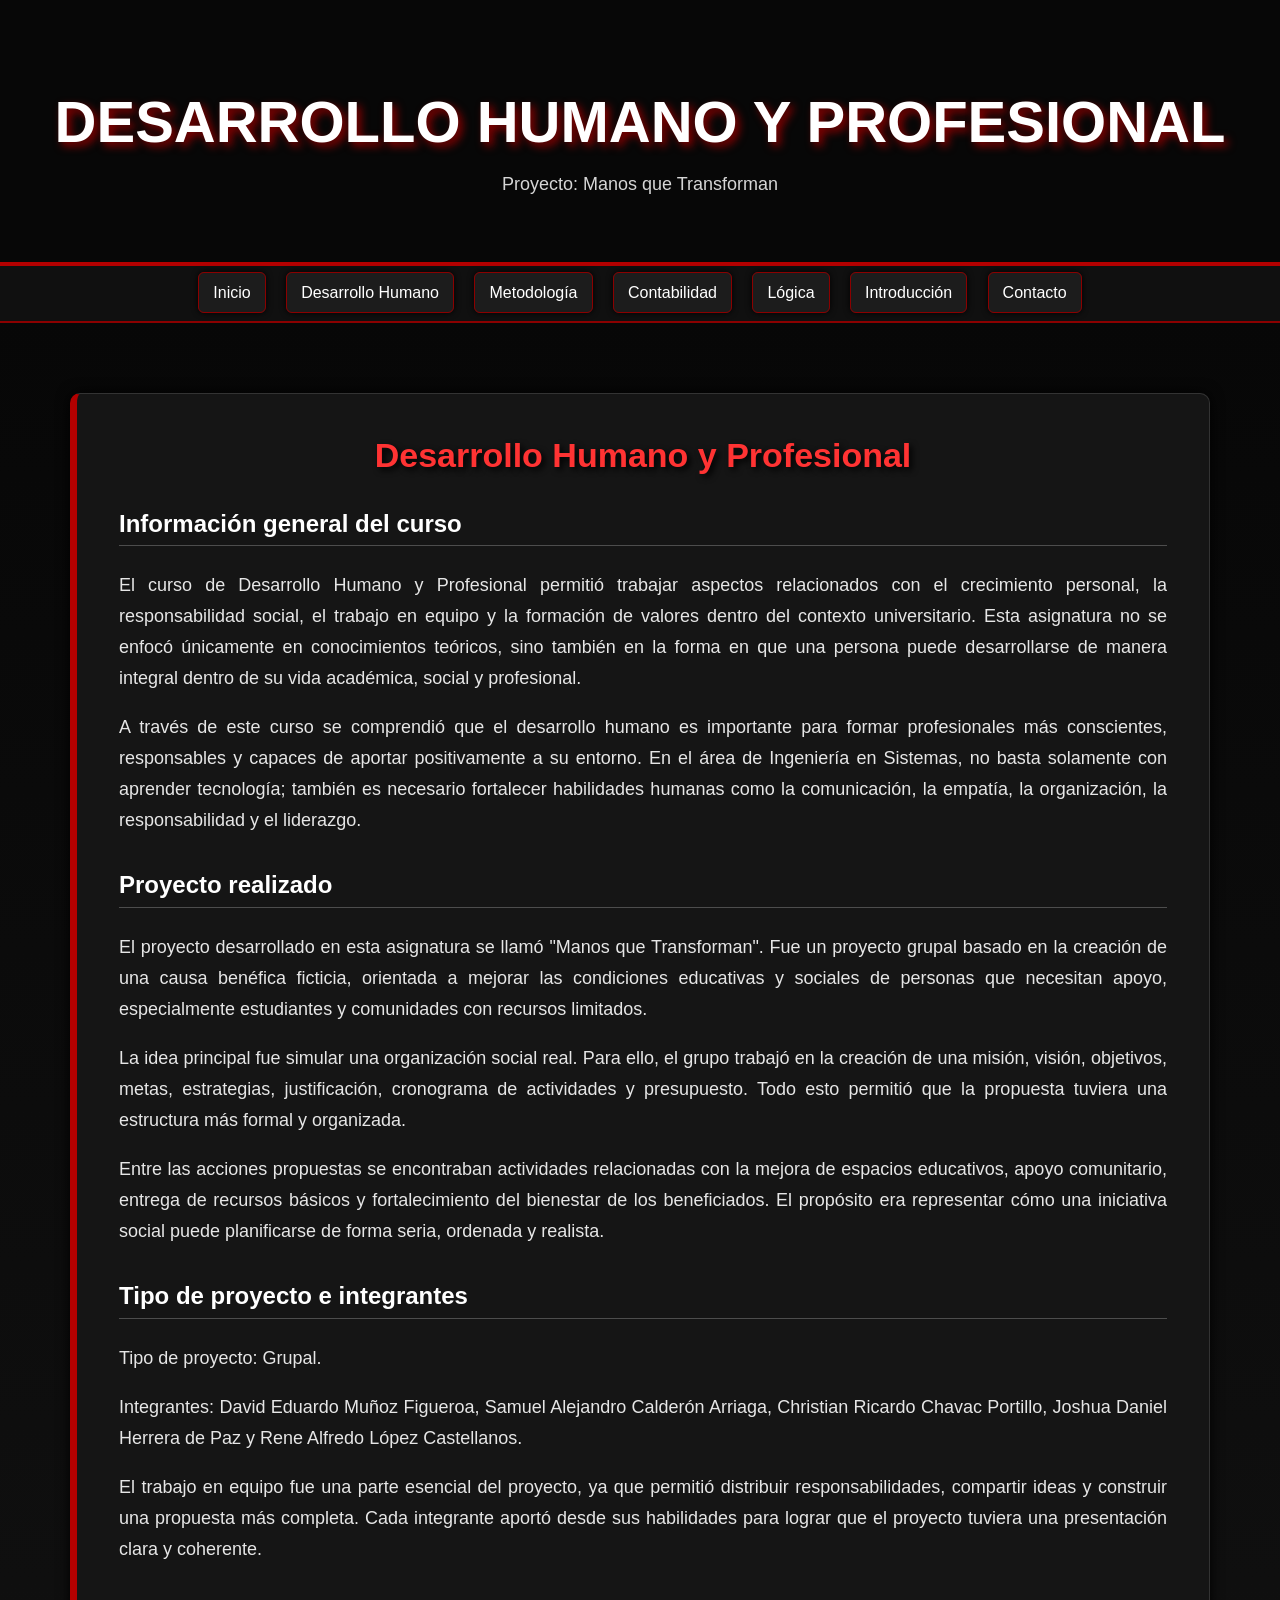
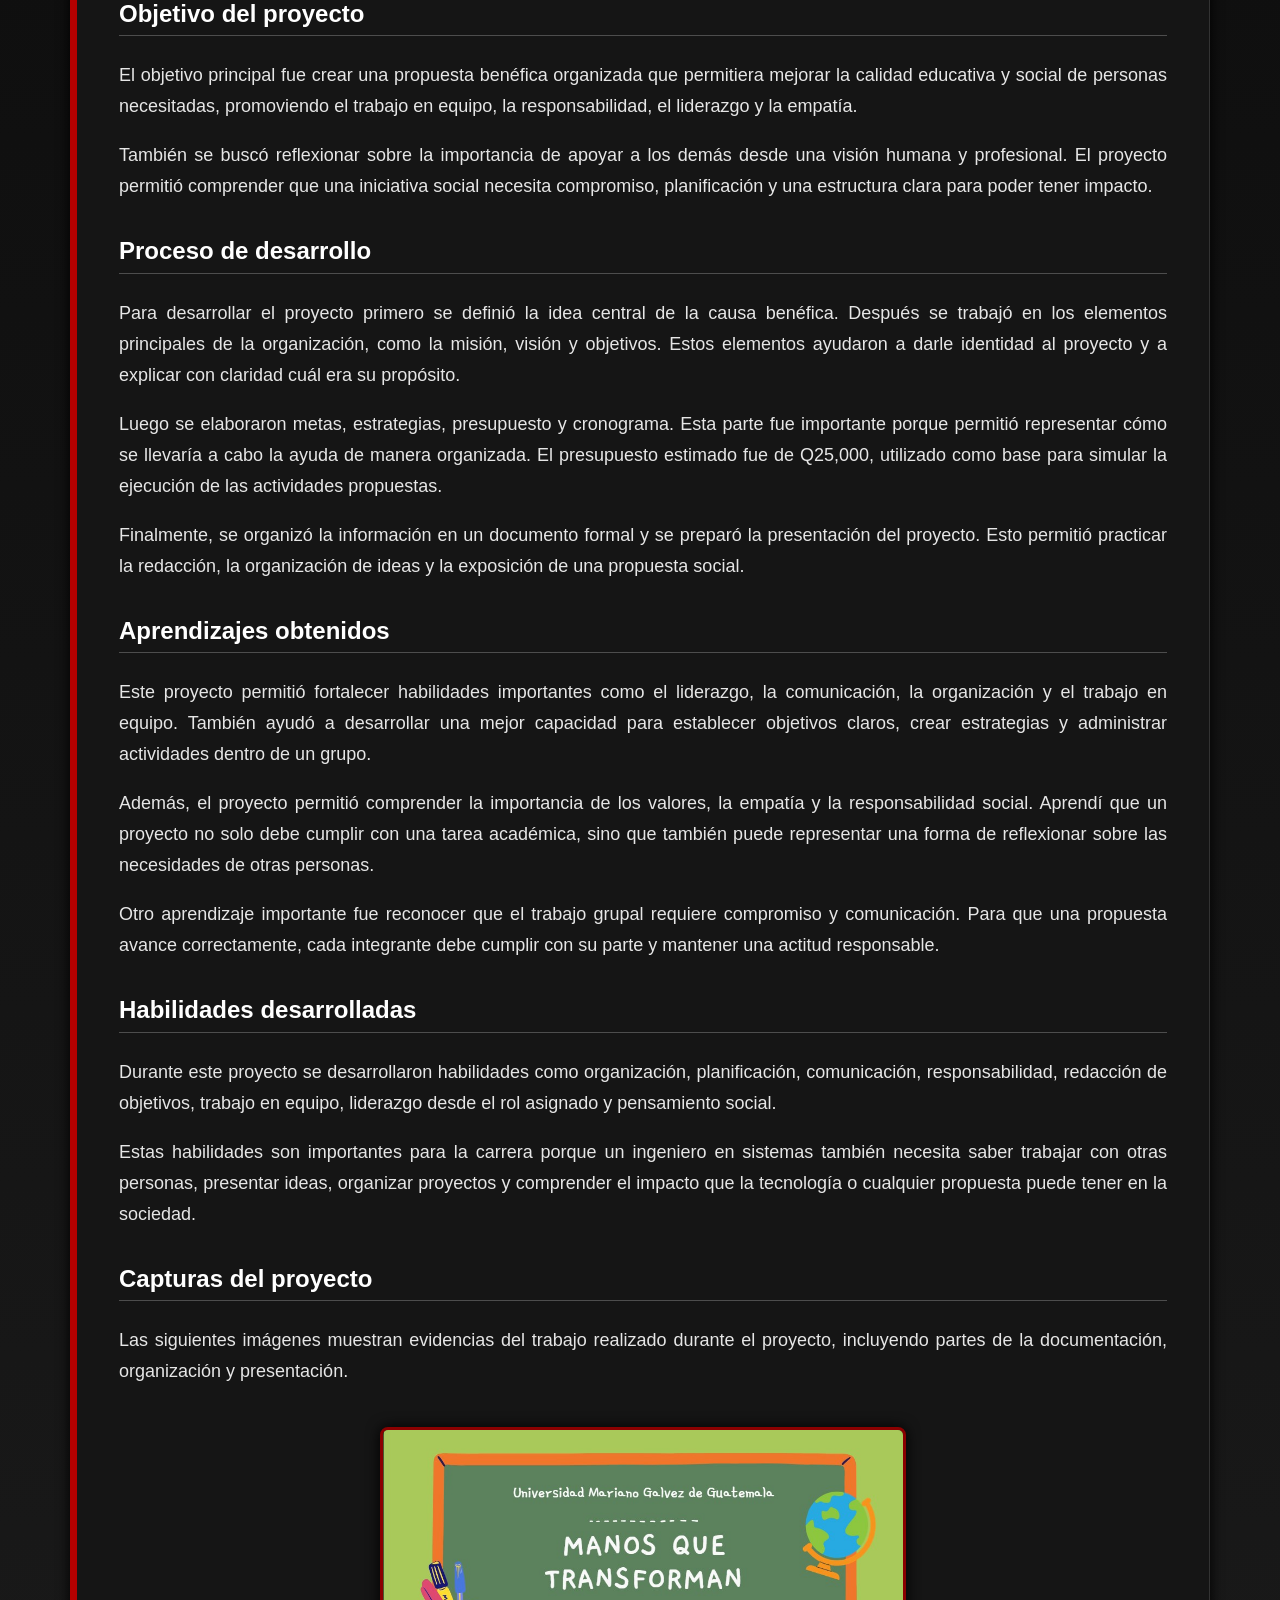
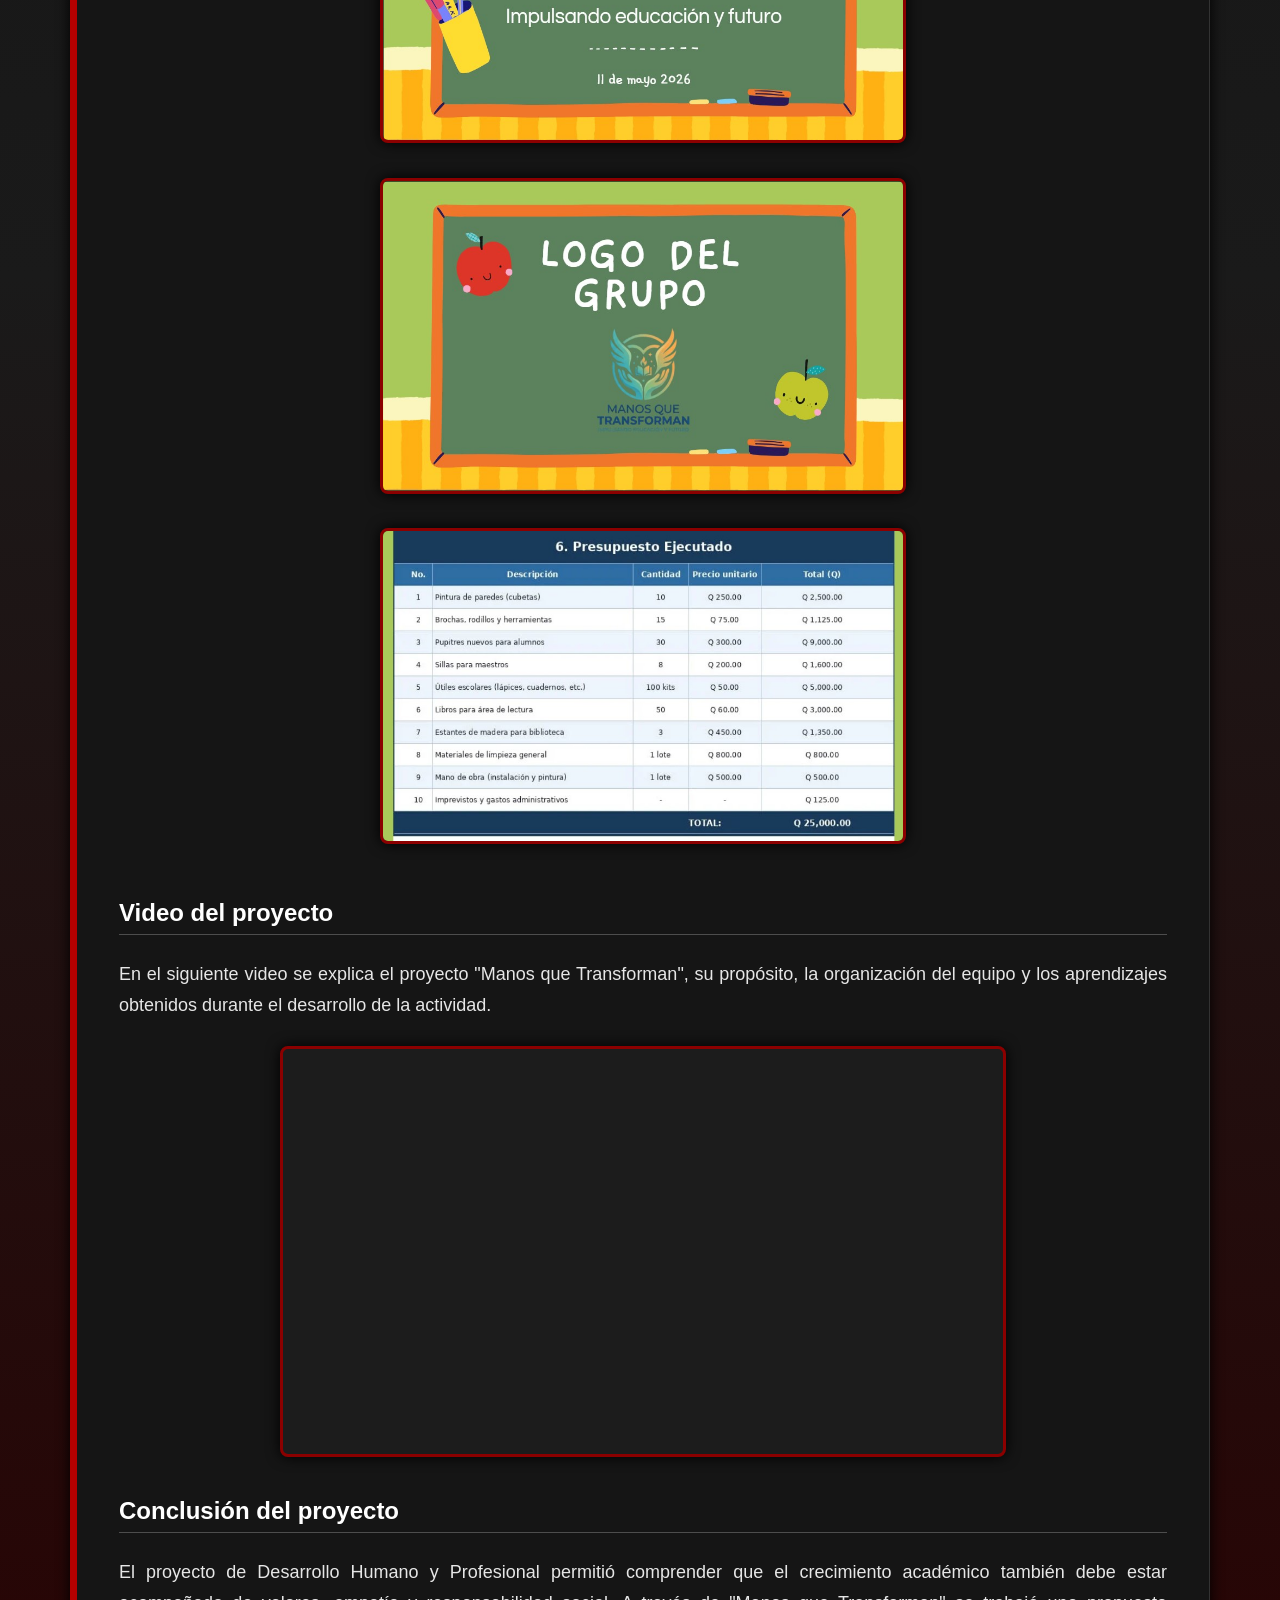
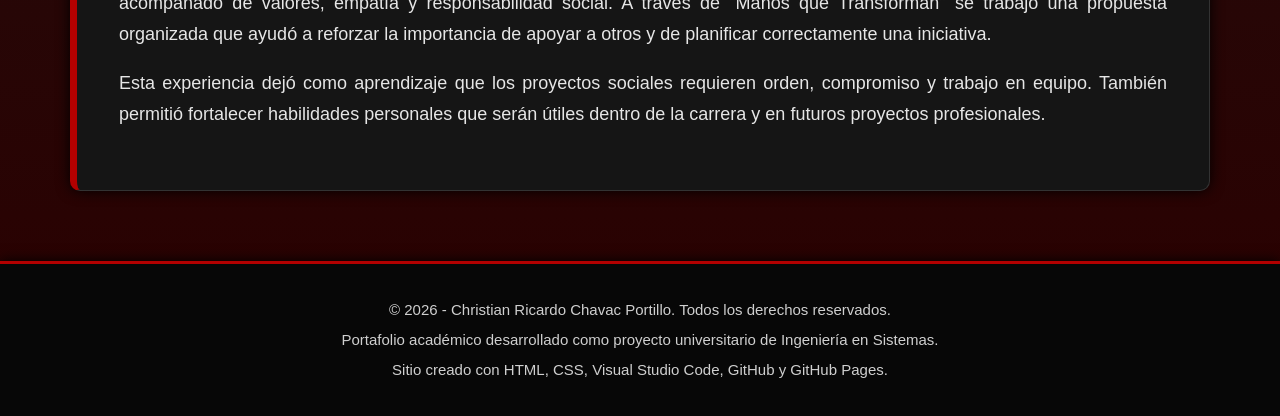
<file: desarrollo.html>
<!DOCTYPE html>
<html lang="es">

<head>

    <meta charset="UTF-8">

    <meta name="viewport" content="width=device-width, initial-scale=1.0">

    <title>Desarrollo Humano</title>

    <link rel="stylesheet" href="css/normalize.css">

    <link rel="stylesheet" href="css/style.css">

</head>

<body>

    <header class="encabezado">

        <h1>DESARROLLO HUMANO Y PROFESIONAL</h1>

        <p>Proyecto: Manos que Transforman</p>

    </header>

    <div class="menu">

        <a href="index.html">Inicio</a>

        <a href="desarrollo.html">Desarrollo Humano</a>

        <a href="metodologia.html">Metodología</a>

        <a href="contabilidad.html">Contabilidad</a>

        <a href="logica.html">Lógica</a>

        <a href="introduccion.html">Introducción</a>

        <a href="contacto.html">Contacto</a>

    </div>

    <div class="contenido">

        <div class="seccion">

            <h2>Desarrollo Humano y Profesional</h2>

            <h3>Información general del curso</h3>

            <p>
                El curso de Desarrollo Humano y Profesional permitió trabajar aspectos relacionados
                con el crecimiento personal, la responsabilidad social, el trabajo en equipo y la
                formación de valores dentro del contexto universitario. Esta asignatura no se enfocó
                únicamente en conocimientos teóricos, sino también en la forma en que una persona
                puede desarrollarse de manera integral dentro de su vida académica, social y profesional.
            </p>

            <p>
                A través de este curso se comprendió que el desarrollo humano es importante para
                formar profesionales más conscientes, responsables y capaces de aportar positivamente
                a su entorno. En el área de Ingeniería en Sistemas, no basta solamente con aprender
                tecnología; también es necesario fortalecer habilidades humanas como la comunicación,
                la empatía, la organización, la responsabilidad y el liderazgo.
            </p>

            <h3>Proyecto realizado</h3>

            <p>
                El proyecto desarrollado en esta asignatura se llamó "Manos que Transforman".
                Fue un proyecto grupal basado en la creación de una causa benéfica ficticia,
                orientada a mejorar las condiciones educativas y sociales de personas que necesitan
                apoyo, especialmente estudiantes y comunidades con recursos limitados.
            </p>

            <p>
                La idea principal fue simular una organización social real. Para ello, el grupo
                trabajó en la creación de una misión, visión, objetivos, metas, estrategias,
                justificación, cronograma de actividades y presupuesto. Todo esto permitió que la
                propuesta tuviera una estructura más formal y organizada.
            </p>

            <p>
                Entre las acciones propuestas se encontraban actividades relacionadas con la mejora
                de espacios educativos, apoyo comunitario, entrega de recursos básicos y fortalecimiento
                del bienestar de los beneficiados. El propósito era representar cómo una iniciativa
                social puede planificarse de forma seria, ordenada y realista.
            </p>

            <h3>Tipo de proyecto e integrantes</h3>

            <p>
                Tipo de proyecto: Grupal.
            </p>

            <p>
                Integrantes: David Eduardo Muñoz Figueroa, Samuel Alejandro Calderón Arriaga,
                Christian Ricardo Chavac Portillo, Joshua Daniel Herrera de Paz y Rene Alfredo
                López Castellanos.
            </p>

            <p>
                El trabajo en equipo fue una parte esencial del proyecto, ya que permitió distribuir
                responsabilidades, compartir ideas y construir una propuesta más completa. Cada
                integrante aportó desde sus habilidades para lograr que el proyecto tuviera una
                presentación clara y coherente.
            </p>

            <h3>Objetivo del proyecto</h3>

            <p>
                El objetivo principal fue crear una propuesta benéfica organizada que permitiera
                mejorar la calidad educativa y social de personas necesitadas, promoviendo el trabajo
                en equipo, la responsabilidad, el liderazgo y la empatía.
            </p>

            <p>
                También se buscó reflexionar sobre la importancia de apoyar a los demás desde una
                visión humana y profesional. El proyecto permitió comprender que una iniciativa social
                necesita compromiso, planificación y una estructura clara para poder tener impacto.
            </p>

            <h3>Proceso de desarrollo</h3>

            <p>
                Para desarrollar el proyecto primero se definió la idea central de la causa benéfica.
                Después se trabajó en los elementos principales de la organización, como la misión,
                visión y objetivos. Estos elementos ayudaron a darle identidad al proyecto y a
                explicar con claridad cuál era su propósito.
            </p>

            <p>
                Luego se elaboraron metas, estrategias, presupuesto y cronograma. Esta parte fue
                importante porque permitió representar cómo se llevaría a cabo la ayuda de manera
                organizada. El presupuesto estimado fue de Q25,000, utilizado como base para simular
                la ejecución de las actividades propuestas.
            </p>

            <p>
                Finalmente, se organizó la información en un documento formal y se preparó la
                presentación del proyecto. Esto permitió practicar la redacción, la organización
                de ideas y la exposición de una propuesta social.
            </p>

            <h3>Aprendizajes obtenidos</h3>

            <p>
                Este proyecto permitió fortalecer habilidades importantes como el liderazgo, la
                comunicación, la organización y el trabajo en equipo. También ayudó a desarrollar
                una mejor capacidad para establecer objetivos claros, crear estrategias y administrar
                actividades dentro de un grupo.
            </p>

            <p>
                Además, el proyecto permitió comprender la importancia de los valores, la empatía
                y la responsabilidad social. Aprendí que un proyecto no solo debe cumplir con una
                tarea académica, sino que también puede representar una forma de reflexionar sobre
                las necesidades de otras personas.
            </p>

            <p>
                Otro aprendizaje importante fue reconocer que el trabajo grupal requiere compromiso
                y comunicación. Para que una propuesta avance correctamente, cada integrante debe
                cumplir con su parte y mantener una actitud responsable.
            </p>

            <h3>Habilidades desarrolladas</h3>

            <p>
                Durante este proyecto se desarrollaron habilidades como organización, planificación,
                comunicación, responsabilidad, redacción de objetivos, trabajo en equipo, liderazgo
                desde el rol asignado y pensamiento social.
            </p>

            <p>
                Estas habilidades son importantes para la carrera porque un ingeniero en sistemas
                también necesita saber trabajar con otras personas, presentar ideas, organizar proyectos
                y comprender el impacto que la tecnología o cualquier propuesta puede tener en la sociedad.
            </p>

            <h3>Capturas del proyecto</h3>

            <p>
                Las siguientes imágenes muestran evidencias del trabajo realizado durante el proyecto,
                incluyendo partes de la documentación, organización y presentación.
            </p>

            <div class="imagenes">

                <img src="img/desarrollo1.jpg" alt="Captura Desarrollo 1">

                <img src="img/desarrollo2.jpg" alt="Captura Desarrollo 2">

                <img src="img/desarrollo3.jpg" alt="Captura Desarrollo 3">

            </div>

            <h3>Video del proyecto</h3>

            <p>
                En el siguiente video se explica el proyecto "Manos que Transforman", su propósito,
                la organización del equipo y los aprendizajes obtenidos durante el desarrollo de la actividad.
            </p>

            <div class="video">

                <iframe src="https://www.youtube.com/embed/3YCCOHlWqpc">
                </iframe>

            </div>

            <h3>Conclusión del proyecto</h3>

            <p>
                El proyecto de Desarrollo Humano y Profesional permitió comprender que el crecimiento
                académico también debe estar acompañado de valores, empatía y responsabilidad social.
                A través de "Manos que Transforman" se trabajó una propuesta organizada que ayudó a
                reforzar la importancia de apoyar a otros y de planificar correctamente una iniciativa.
            </p>

            <p>
                Esta experiencia dejó como aprendizaje que los proyectos sociales requieren orden,
                compromiso y trabajo en equipo. También permitió fortalecer habilidades personales
                que serán útiles dentro de la carrera y en futuros proyectos profesionales.
            </p>

        </div>

    </div>

    <footer class="footer">

        <p>
            © 2026 - Christian Ricardo Chavac Portillo. Todos los derechos reservados.
        </p>

        <p>
            Portafolio académico desarrollado como proyecto universitario de Ingeniería en Sistemas.
        </p>

        <p>
            Sitio creado con HTML, CSS, Visual Studio Code, GitHub y GitHub Pages.
        </p>

    </footer>

</body>

</html>
</file>
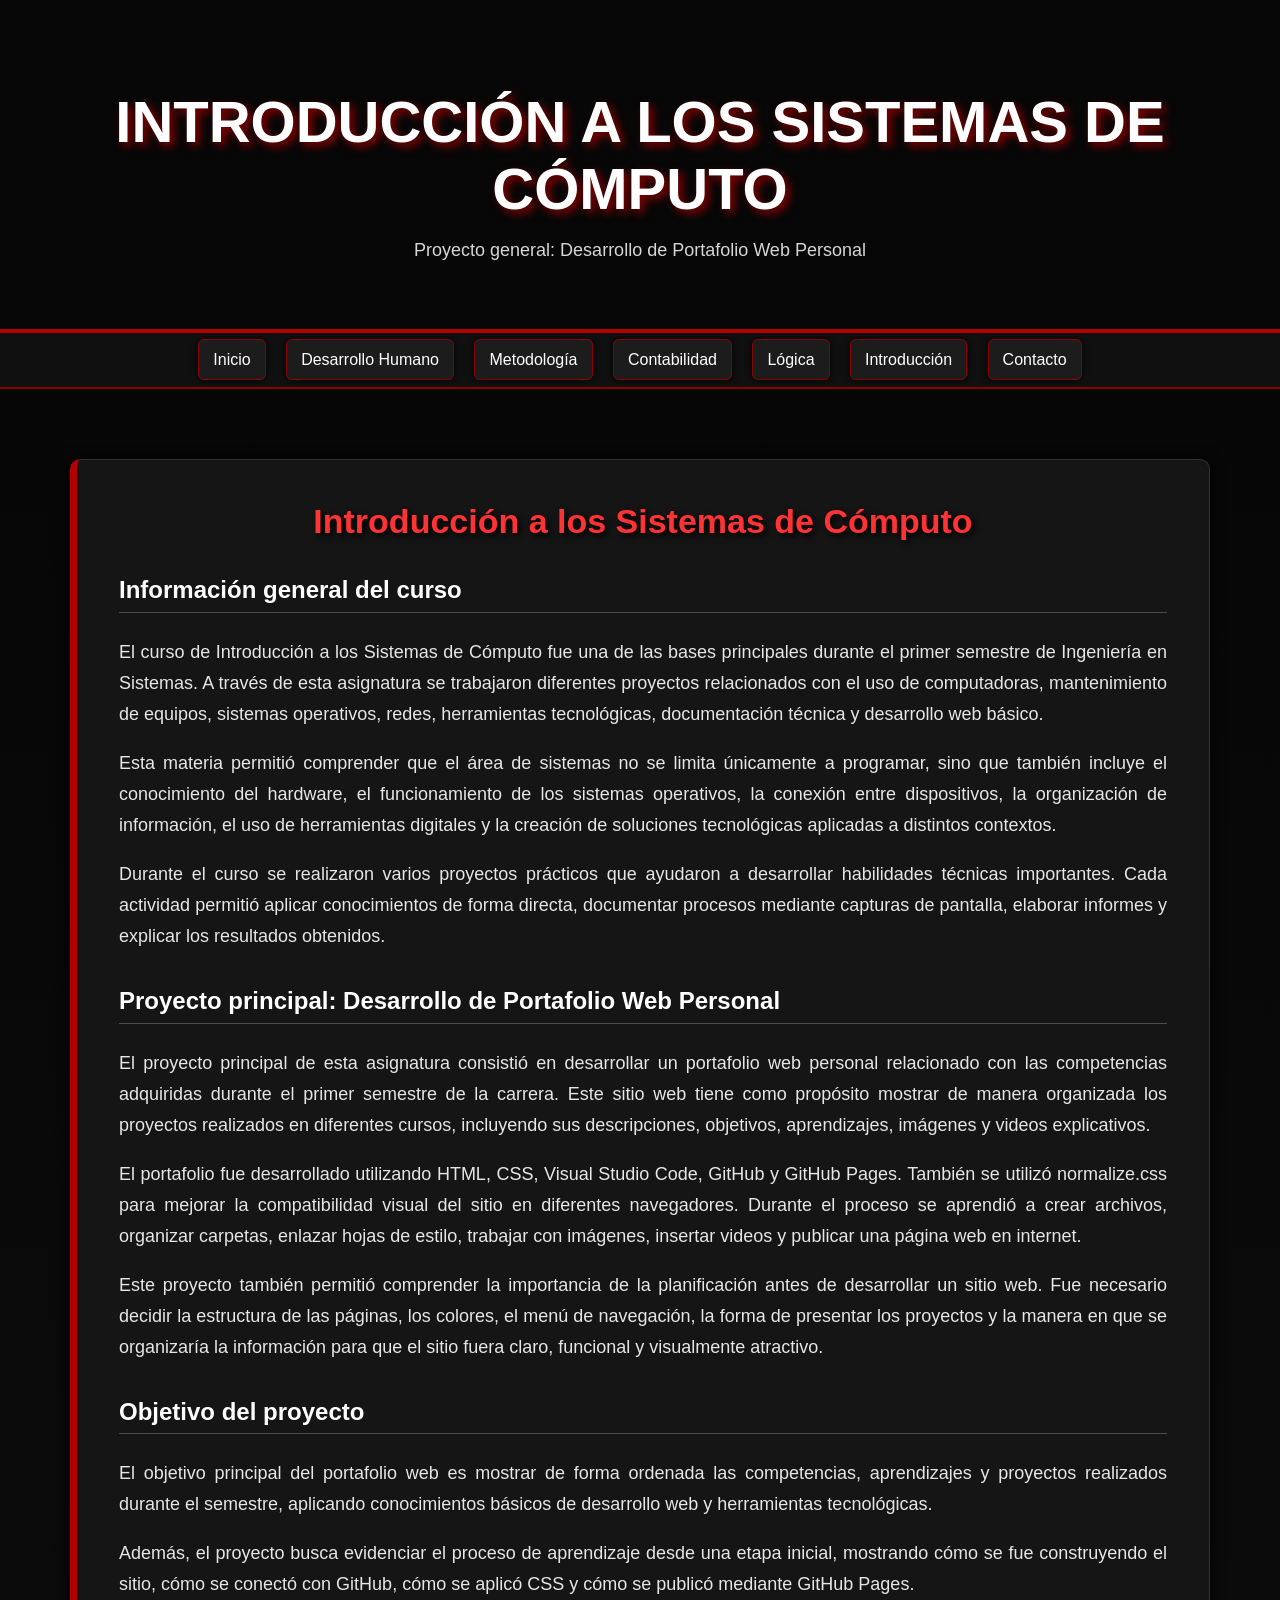
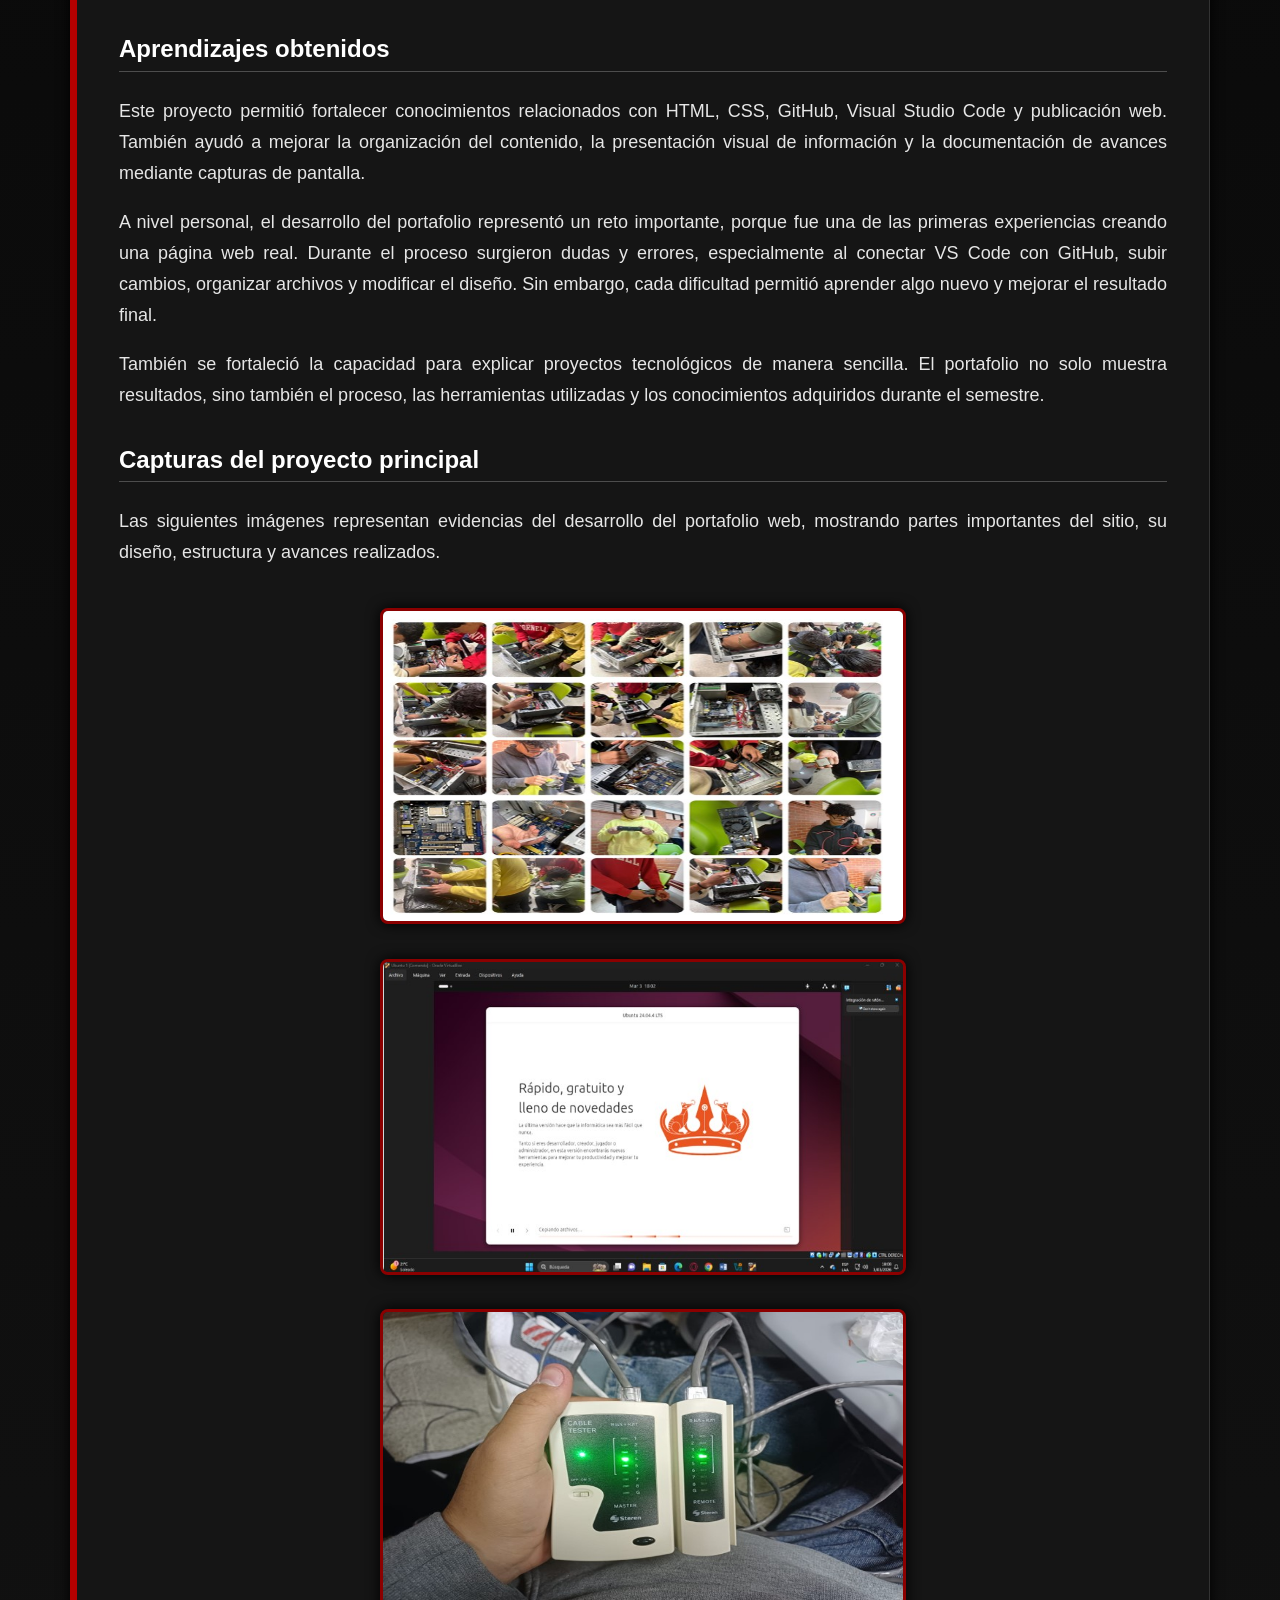
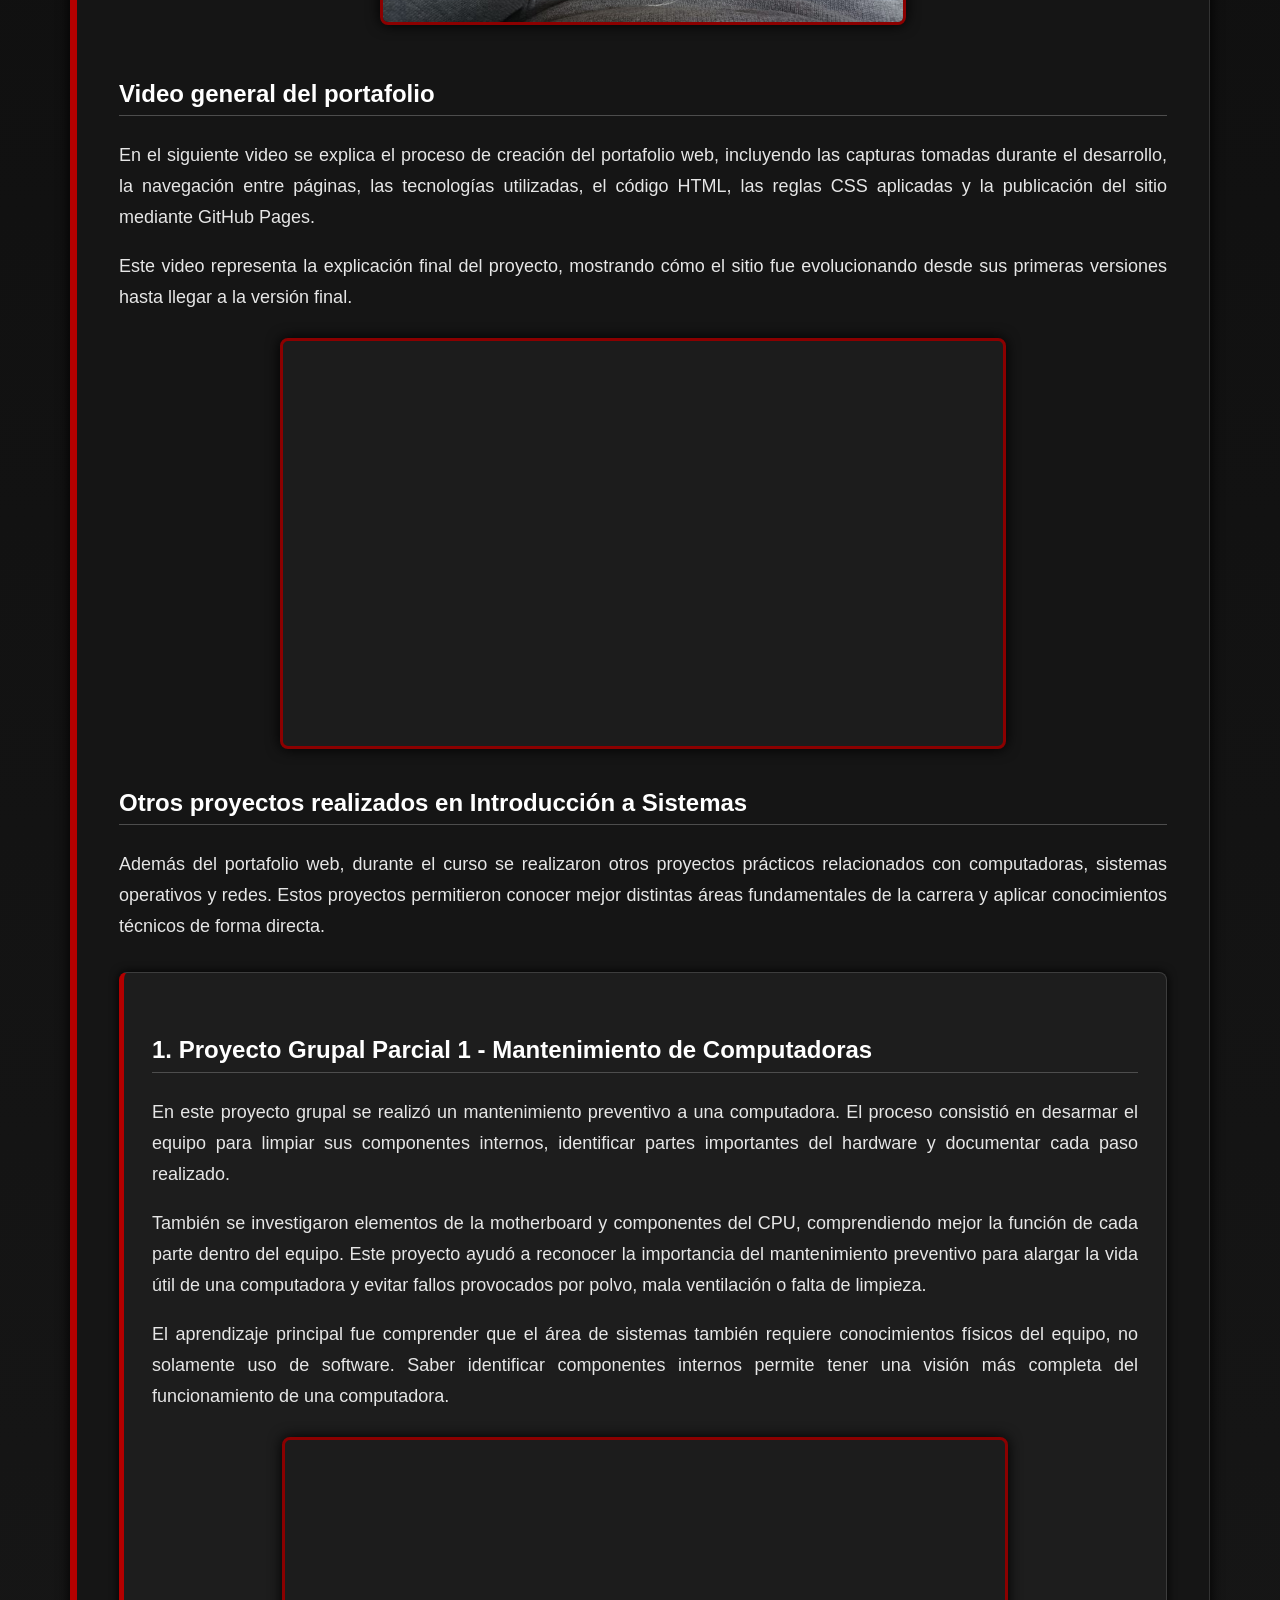
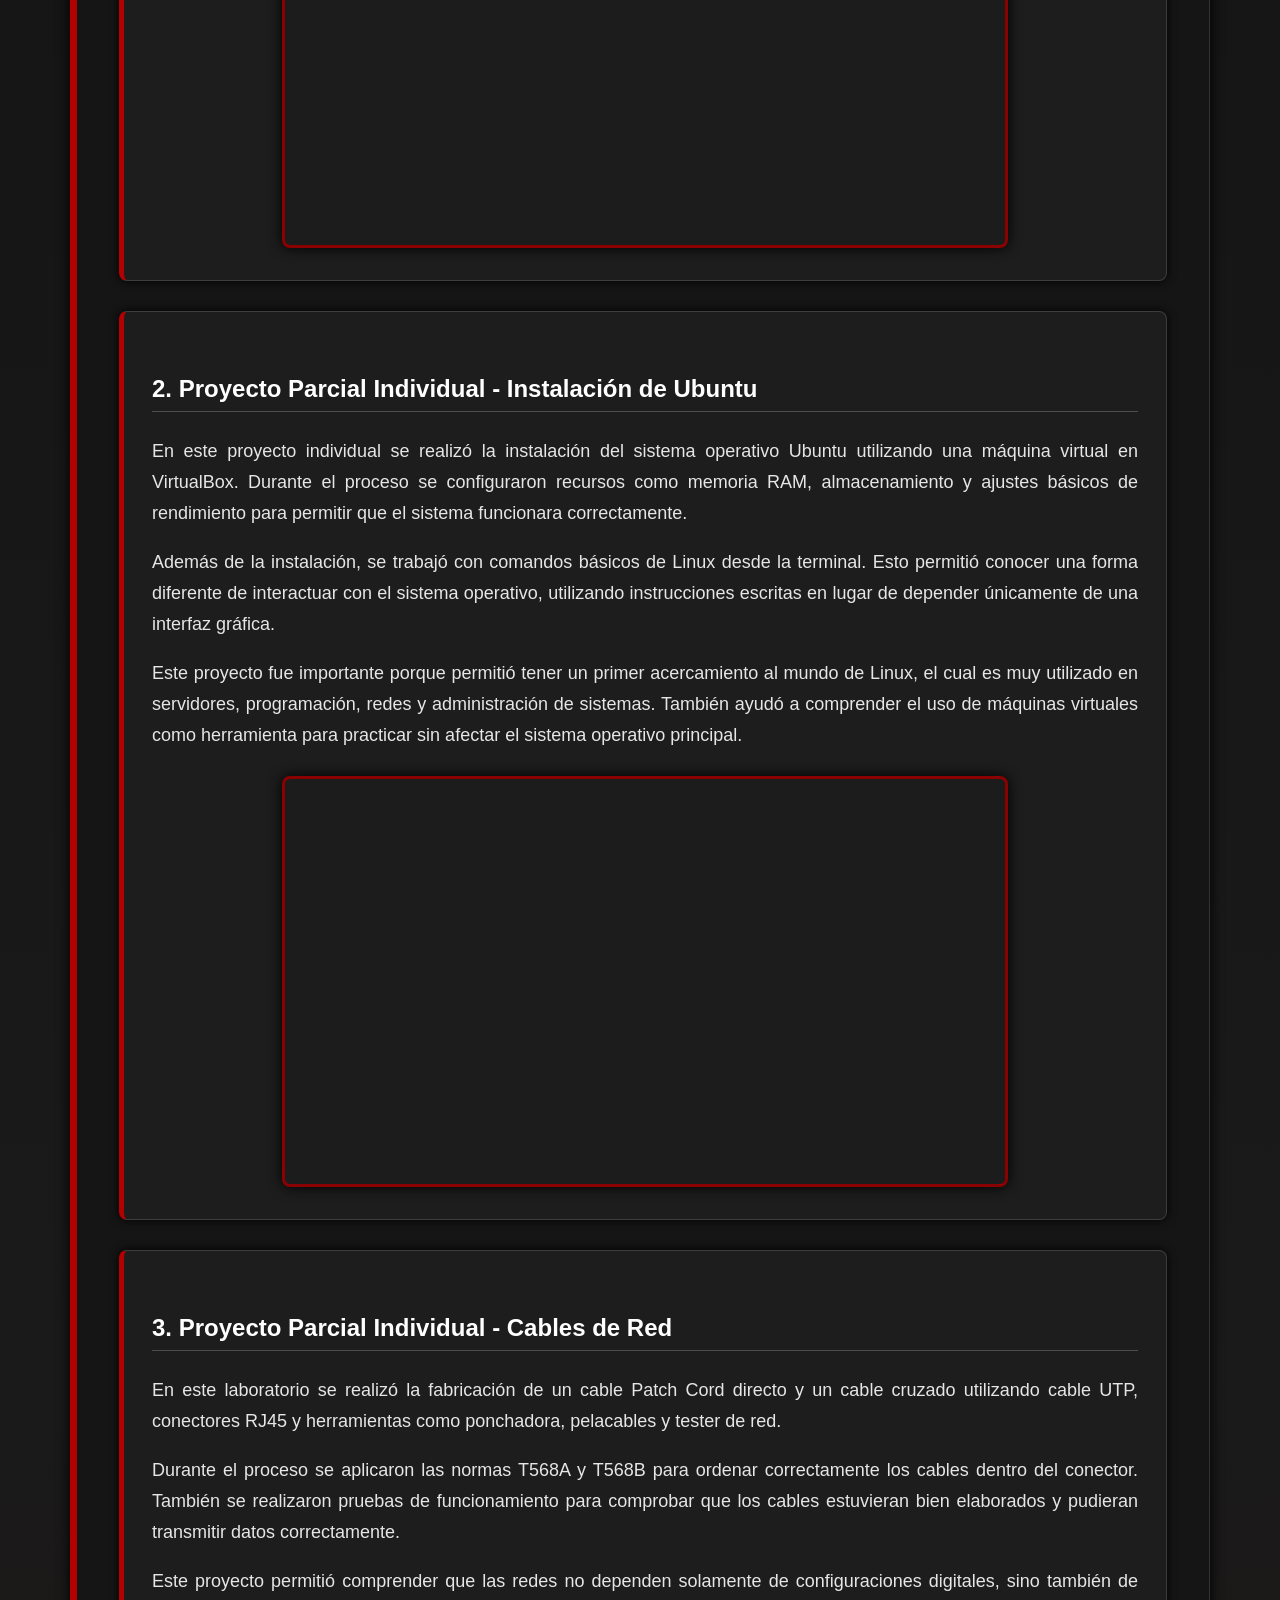
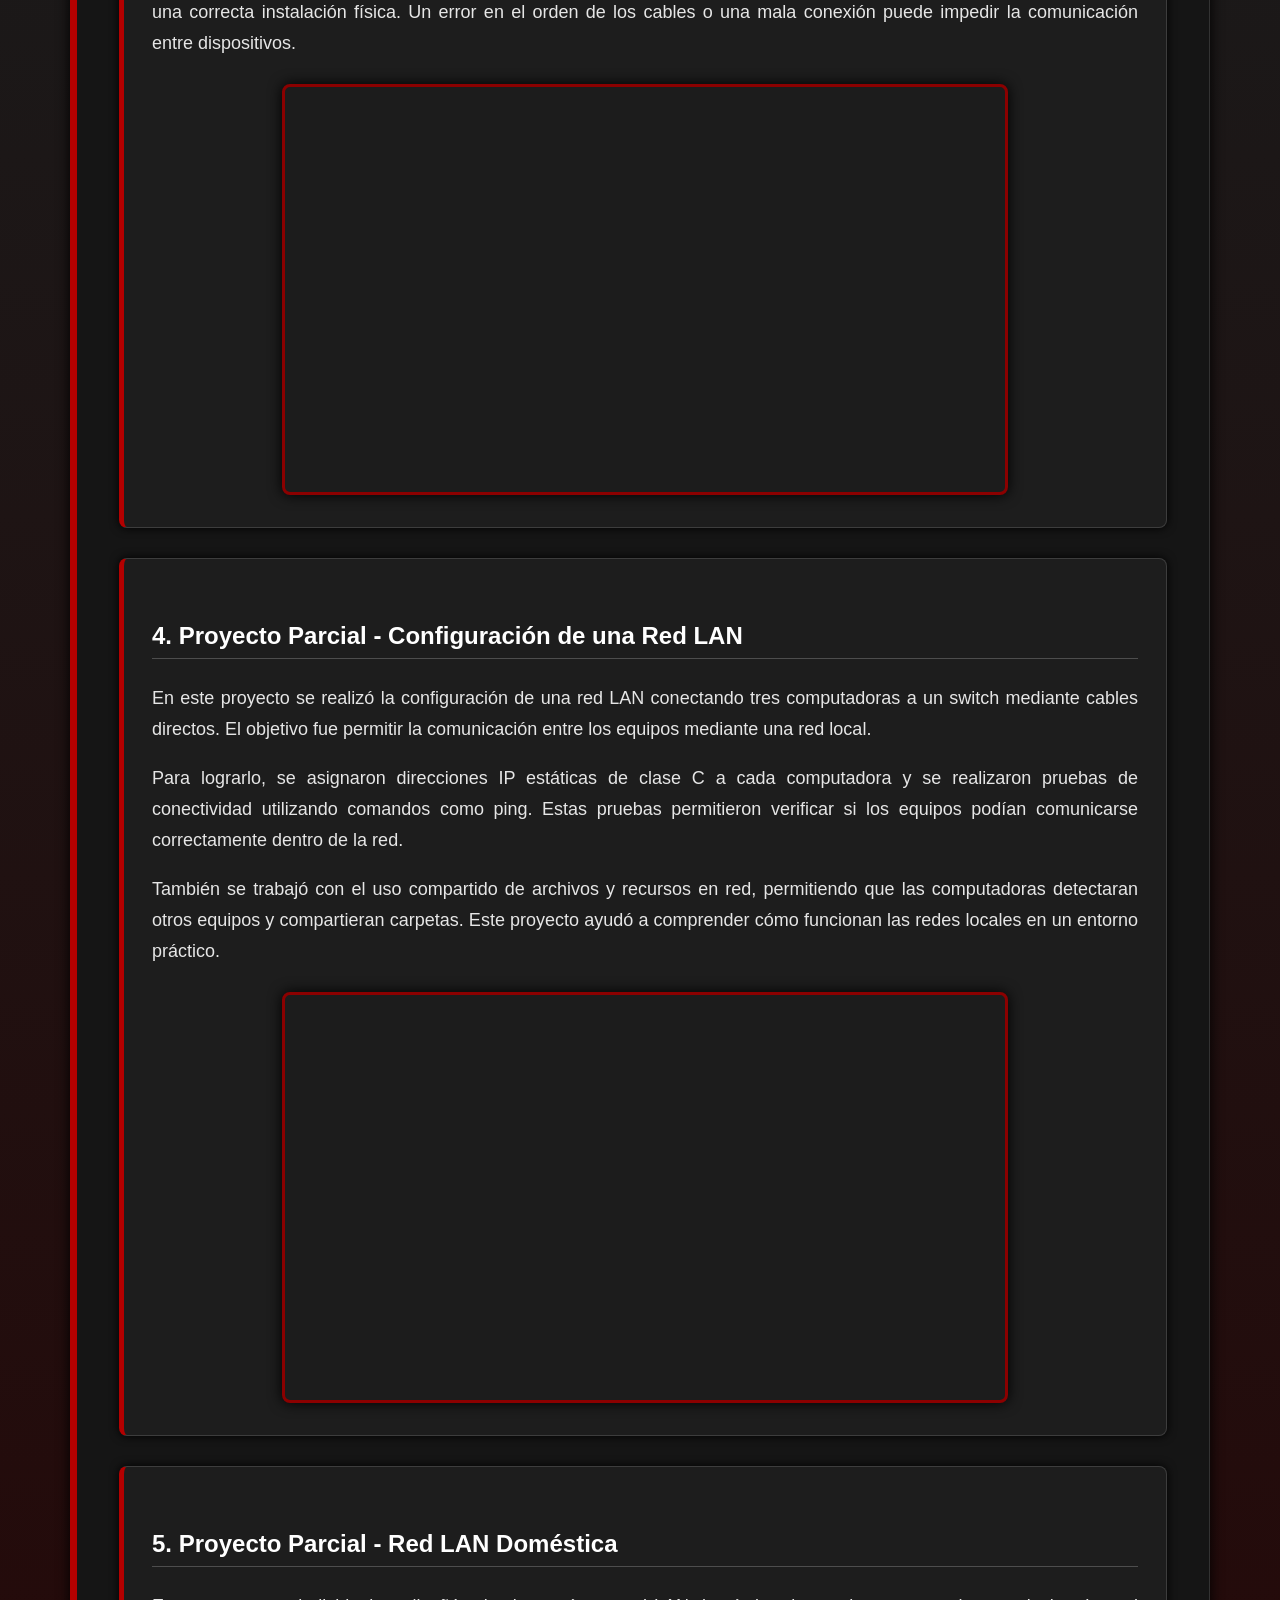
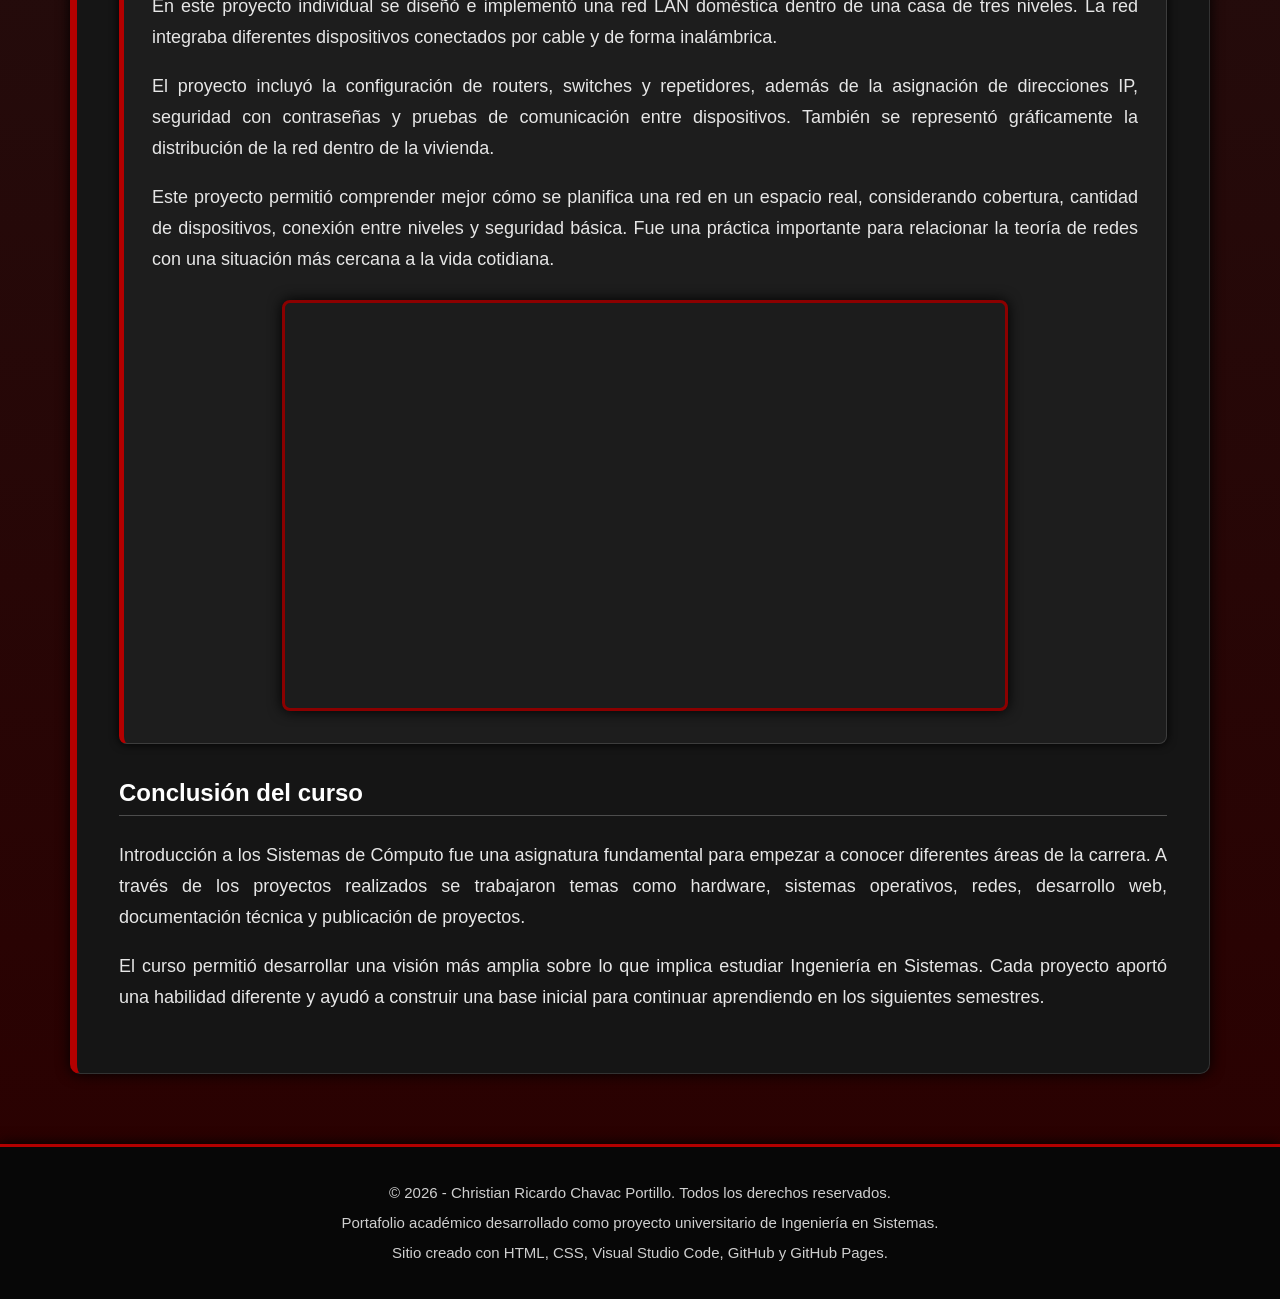
<file: introduccion.html>
<!DOCTYPE html>
<html lang="es">

<head>

    <meta charset="UTF-8">

    <meta name="viewport" content="width=device-width, initial-scale=1.0">

    <title>Introducción a Sistemas</title>

    <link rel="stylesheet" href="css/normalize.css">

    <link rel="stylesheet" href="css/style.css">

</head>

<body>

    <header class="encabezado">

        <h1>INTRODUCCIÓN A LOS SISTEMAS DE CÓMPUTO</h1>

        <p>Proyecto general: Desarrollo de Portafolio Web Personal</p>

    </header>

    <div class="menu">

        <a href="index.html">Inicio</a>

        <a href="desarrollo.html">Desarrollo Humano</a>

        <a href="metodologia.html">Metodología</a>

        <a href="contabilidad.html">Contabilidad</a>

        <a href="logica.html">Lógica</a>

        <a href="introduccion.html">Introducción</a>

        <a href="contacto.html">Contacto</a>

    </div>

    <div class="contenido">

        <div class="seccion">

            <h2>Introducción a los Sistemas de Cómputo</h2>

            <h3>Información general del curso</h3>

            <p>
                El curso de Introducción a los Sistemas de Cómputo fue una de las bases
                principales durante el primer semestre de Ingeniería en Sistemas. A través
                de esta asignatura se trabajaron diferentes proyectos relacionados con el
                uso de computadoras, mantenimiento de equipos, sistemas operativos, redes,
                herramientas tecnológicas, documentación técnica y desarrollo web básico.
            </p>

            <p>
                Esta materia permitió comprender que el área de sistemas no se limita
                únicamente a programar, sino que también incluye el conocimiento del hardware,
                el funcionamiento de los sistemas operativos, la conexión entre dispositivos,
                la organización de información, el uso de herramientas digitales y la creación
                de soluciones tecnológicas aplicadas a distintos contextos.
            </p>

            <p>
                Durante el curso se realizaron varios proyectos prácticos que ayudaron a
                desarrollar habilidades técnicas importantes. Cada actividad permitió aplicar
                conocimientos de forma directa, documentar procesos mediante capturas de pantalla,
                elaborar informes y explicar los resultados obtenidos.
            </p>

            <h3>Proyecto principal: Desarrollo de Portafolio Web Personal</h3>

            <p>
                El proyecto principal de esta asignatura consistió en desarrollar un portafolio
                web personal relacionado con las competencias adquiridas durante el primer
                semestre de la carrera. Este sitio web tiene como propósito mostrar de manera
                organizada los proyectos realizados en diferentes cursos, incluyendo sus
                descripciones, objetivos, aprendizajes, imágenes y videos explicativos.
            </p>

            <p>
                El portafolio fue desarrollado utilizando HTML, CSS, Visual Studio Code,
                GitHub y GitHub Pages. También se utilizó normalize.css para mejorar la
                compatibilidad visual del sitio en diferentes navegadores. Durante el proceso
                se aprendió a crear archivos, organizar carpetas, enlazar hojas de estilo,
                trabajar con imágenes, insertar videos y publicar una página web en internet.
            </p>

            <p>
                Este proyecto también permitió comprender la importancia de la planificación
                antes de desarrollar un sitio web. Fue necesario decidir la estructura de las
                páginas, los colores, el menú de navegación, la forma de presentar los proyectos
                y la manera en que se organizaría la información para que el sitio fuera claro,
                funcional y visualmente atractivo.
            </p>

            <h3>Objetivo del proyecto</h3>

            <p>
                El objetivo principal del portafolio web es mostrar de forma ordenada las
                competencias, aprendizajes y proyectos realizados durante el semestre,
                aplicando conocimientos básicos de desarrollo web y herramientas tecnológicas.
            </p>

            <p>
                Además, el proyecto busca evidenciar el proceso de aprendizaje desde una etapa
                inicial, mostrando cómo se fue construyendo el sitio, cómo se conectó con GitHub,
                cómo se aplicó CSS y cómo se publicó mediante GitHub Pages.
            </p>

            <h3>Aprendizajes obtenidos</h3>

            <p>
                Este proyecto permitió fortalecer conocimientos relacionados con HTML, CSS,
                GitHub, Visual Studio Code y publicación web. También ayudó a mejorar la
                organización del contenido, la presentación visual de información y la
                documentación de avances mediante capturas de pantalla.
            </p>

            <p>
                A nivel personal, el desarrollo del portafolio representó un reto importante,
                porque fue una de las primeras experiencias creando una página web real.
                Durante el proceso surgieron dudas y errores, especialmente al conectar VS Code
                con GitHub, subir cambios, organizar archivos y modificar el diseño. Sin embargo,
                cada dificultad permitió aprender algo nuevo y mejorar el resultado final.
            </p>

            <p>
                También se fortaleció la capacidad para explicar proyectos tecnológicos de manera
                sencilla. El portafolio no solo muestra resultados, sino también el proceso,
                las herramientas utilizadas y los conocimientos adquiridos durante el semestre.
            </p>

            <h3>Capturas del proyecto principal</h3>

            <p>
                Las siguientes imágenes representan evidencias del desarrollo del portafolio web,
                mostrando partes importantes del sitio, su diseño, estructura y avances realizados.
            </p>

            <div class="imagenes">

                <img src="img/introduccion1.jpg" alt="Captura Introducción 1">

                <img src="img/introduccion2.jpg" alt="Captura Introducción 2">

                <img src="img/introduccion3.jpg" alt="Captura Introducción 3">

            </div>

            <h3>Video general del portafolio</h3>

            <p>
                En el siguiente video se explica el proceso de creación del portafolio web,
                incluyendo las capturas tomadas durante el desarrollo, la navegación entre páginas,
                las tecnologías utilizadas, el código HTML, las reglas CSS aplicadas y la publicación
                del sitio mediante GitHub Pages.
            </p>

            <p>
                Este video representa la explicación final del proyecto, mostrando cómo el sitio
                fue evolucionando desde sus primeras versiones hasta llegar a la versión final.
            </p>

            <div class="video">

                <iframe src="https://www.youtube.com/embed/2pMjrBHhCyM">
                </iframe>

            </div>

            <h3>Otros proyectos realizados en Introducción a Sistemas</h3>

            <p>
                Además del portafolio web, durante el curso se realizaron otros proyectos prácticos
                relacionados con computadoras, sistemas operativos y redes. Estos proyectos permitieron
                conocer mejor distintas áreas fundamentales de la carrera y aplicar conocimientos
                técnicos de forma directa.
            </p>

            <div class="proyecto-sistemas">

                <h3>1. Proyecto Grupal Parcial 1 - Mantenimiento de Computadoras</h3>

                <p>
                    En este proyecto grupal se realizó un mantenimiento preventivo a una computadora.
                    El proceso consistió en desarmar el equipo para limpiar sus componentes internos,
                    identificar partes importantes del hardware y documentar cada paso realizado.
                </p>

                <p>
                    También se investigaron elementos de la motherboard y componentes del CPU,
                    comprendiendo mejor la función de cada parte dentro del equipo. Este proyecto
                    ayudó a reconocer la importancia del mantenimiento preventivo para alargar la vida
                    útil de una computadora y evitar fallos provocados por polvo, mala ventilación
                    o falta de limpieza.
                </p>

                <p>
                    El aprendizaje principal fue comprender que el área de sistemas también requiere
                    conocimientos físicos del equipo, no solamente uso de software. Saber identificar
                    componentes internos permite tener una visión más completa del funcionamiento
                    de una computadora.
                </p>

                <div class="video">

                    <iframe src="https://www.youtube.com/embed/vUcJy42JmnE">
                    </iframe>

                </div>

            </div>

            <div class="proyecto-sistemas">

                <h3>2. Proyecto Parcial Individual - Instalación de Ubuntu</h3>

                <p>
                    En este proyecto individual se realizó la instalación del sistema operativo Ubuntu
                    utilizando una máquina virtual en VirtualBox. Durante el proceso se configuraron
                    recursos como memoria RAM, almacenamiento y ajustes básicos de rendimiento para
                    permitir que el sistema funcionara correctamente.
                </p>

                <p>
                    Además de la instalación, se trabajó con comandos básicos de Linux desde la terminal.
                    Esto permitió conocer una forma diferente de interactuar con el sistema operativo,
                    utilizando instrucciones escritas en lugar de depender únicamente de una interfaz gráfica.
                </p>

                <p>
                    Este proyecto fue importante porque permitió tener un primer acercamiento al mundo
                    de Linux, el cual es muy utilizado en servidores, programación, redes y administración
                    de sistemas. También ayudó a comprender el uso de máquinas virtuales como herramienta
                    para practicar sin afectar el sistema operativo principal.
                </p>

                <div class="video">

                    <iframe src="https://www.youtube.com/embed/GvVdBbzsLWw">
                    </iframe>

                </div>

            </div>

            <div class="proyecto-sistemas">

                <h3>3. Proyecto Parcial Individual - Cables de Red</h3>

                <p>
                    En este laboratorio se realizó la fabricación de un cable Patch Cord directo
                    y un cable cruzado utilizando cable UTP, conectores RJ45 y herramientas como
                    ponchadora, pelacables y tester de red.
                </p>

                <p>
                    Durante el proceso se aplicaron las normas T568A y T568B para ordenar correctamente
                    los cables dentro del conector. También se realizaron pruebas de funcionamiento
                    para comprobar que los cables estuvieran bien elaborados y pudieran transmitir
                    datos correctamente.
                </p>

                <p>
                    Este proyecto permitió comprender que las redes no dependen solamente de configuraciones
                    digitales, sino también de una correcta instalación física. Un error en el orden de
                    los cables o una mala conexión puede impedir la comunicación entre dispositivos.
                </p>

                <div class="video">

                    <iframe src="https://www.youtube.com/embed/5RDGlgmlBuw">
                    </iframe>

                </div>

            </div>

            <div class="proyecto-sistemas">

                <h3>4. Proyecto Parcial - Configuración de una Red LAN</h3>

                <p>
                    En este proyecto se realizó la configuración de una red LAN conectando tres
                    computadoras a un switch mediante cables directos. El objetivo fue permitir
                    la comunicación entre los equipos mediante una red local.
                </p>

                <p>
                    Para lograrlo, se asignaron direcciones IP estáticas de clase C a cada computadora
                    y se realizaron pruebas de conectividad utilizando comandos como ping. Estas pruebas
                    permitieron verificar si los equipos podían comunicarse correctamente dentro de la red.
                </p>

                <p>
                    También se trabajó con el uso compartido de archivos y recursos en red, permitiendo
                    que las computadoras detectaran otros equipos y compartieran carpetas. Este proyecto
                    ayudó a comprender cómo funcionan las redes locales en un entorno práctico.
                </p>

                <div class="video">

                    <iframe src="https://www.youtube.com/embed/V5dy1ZispMY">
                    </iframe>

                </div>

            </div>

            <div class="proyecto-sistemas">

                <h3>5. Proyecto Parcial - Red LAN Doméstica</h3>

                <p>
                    En este proyecto individual se diseñó e implementó una red LAN doméstica dentro
                    de una casa de tres niveles. La red integraba diferentes dispositivos conectados
                    por cable y de forma inalámbrica.
                </p>

                <p>
                    El proyecto incluyó la configuración de routers, switches y repetidores, además
                    de la asignación de direcciones IP, seguridad con contraseñas y pruebas de
                    comunicación entre dispositivos. También se representó gráficamente la distribución
                    de la red dentro de la vivienda.
                </p>

                <p>
                    Este proyecto permitió comprender mejor cómo se planifica una red en un espacio
                    real, considerando cobertura, cantidad de dispositivos, conexión entre niveles
                    y seguridad básica. Fue una práctica importante para relacionar la teoría de redes
                    con una situación más cercana a la vida cotidiana.
                </p>

                <div class="video">

                    <iframe src="https://www.youtube.com/embed/uc2SoIKqxxs">
                    </iframe>

                </div>

            </div>

            <h3>Conclusión del curso</h3>

            <p>
                Introducción a los Sistemas de Cómputo fue una asignatura fundamental para empezar
                a conocer diferentes áreas de la carrera. A través de los proyectos realizados se
                trabajaron temas como hardware, sistemas operativos, redes, desarrollo web, documentación
                técnica y publicación de proyectos.
            </p>

            <p>
                El curso permitió desarrollar una visión más amplia sobre lo que implica estudiar
                Ingeniería en Sistemas. Cada proyecto aportó una habilidad diferente y ayudó a construir
                una base inicial para continuar aprendiendo en los siguientes semestres.
            </p>

        </div>

    </div>

    <footer class="footer">

        <p>
            © 2026 - Christian Ricardo Chavac Portillo. Todos los derechos reservados.
        </p>

        <p>
            Portafolio académico desarrollado como proyecto universitario de Ingeniería en Sistemas.
        </p>

        <p>
            Sitio creado con HTML, CSS, Visual Studio Code, GitHub y GitHub Pages.
        </p>

    </footer>

</body>

</html>
</file>
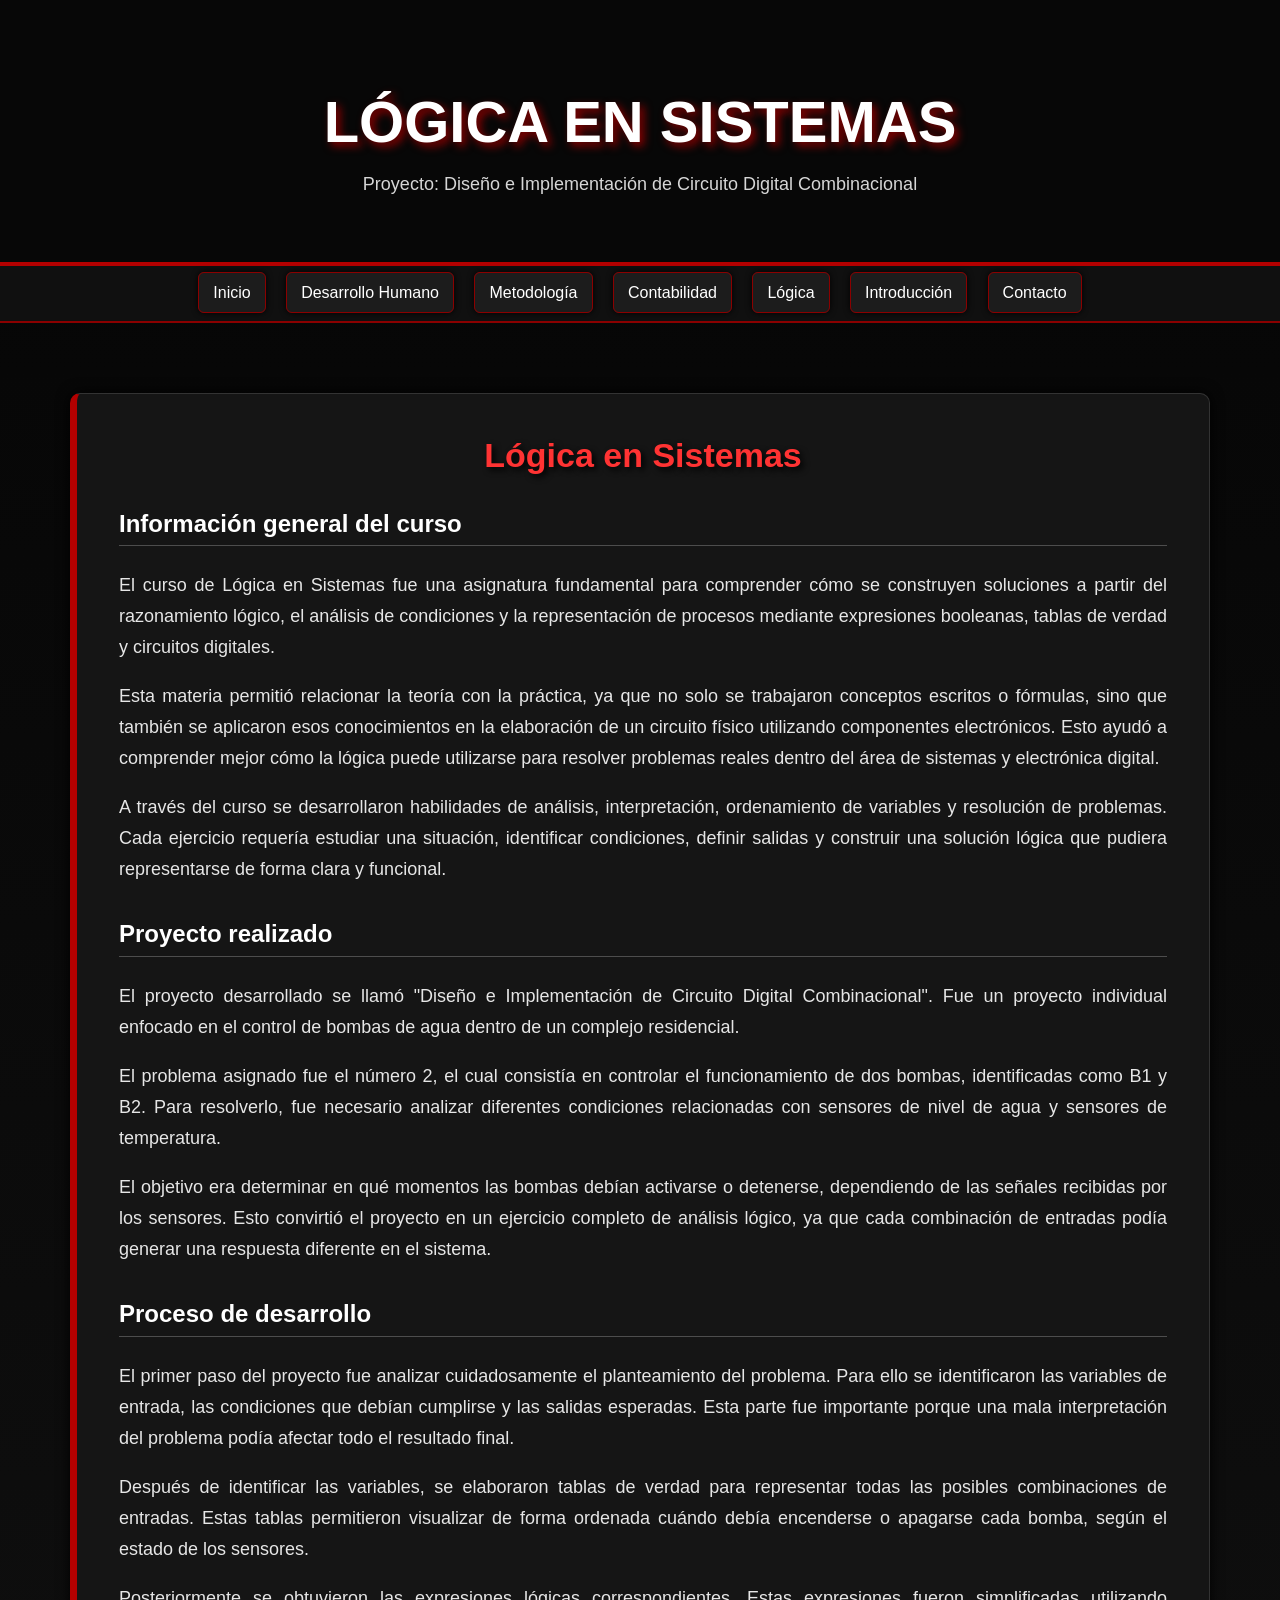
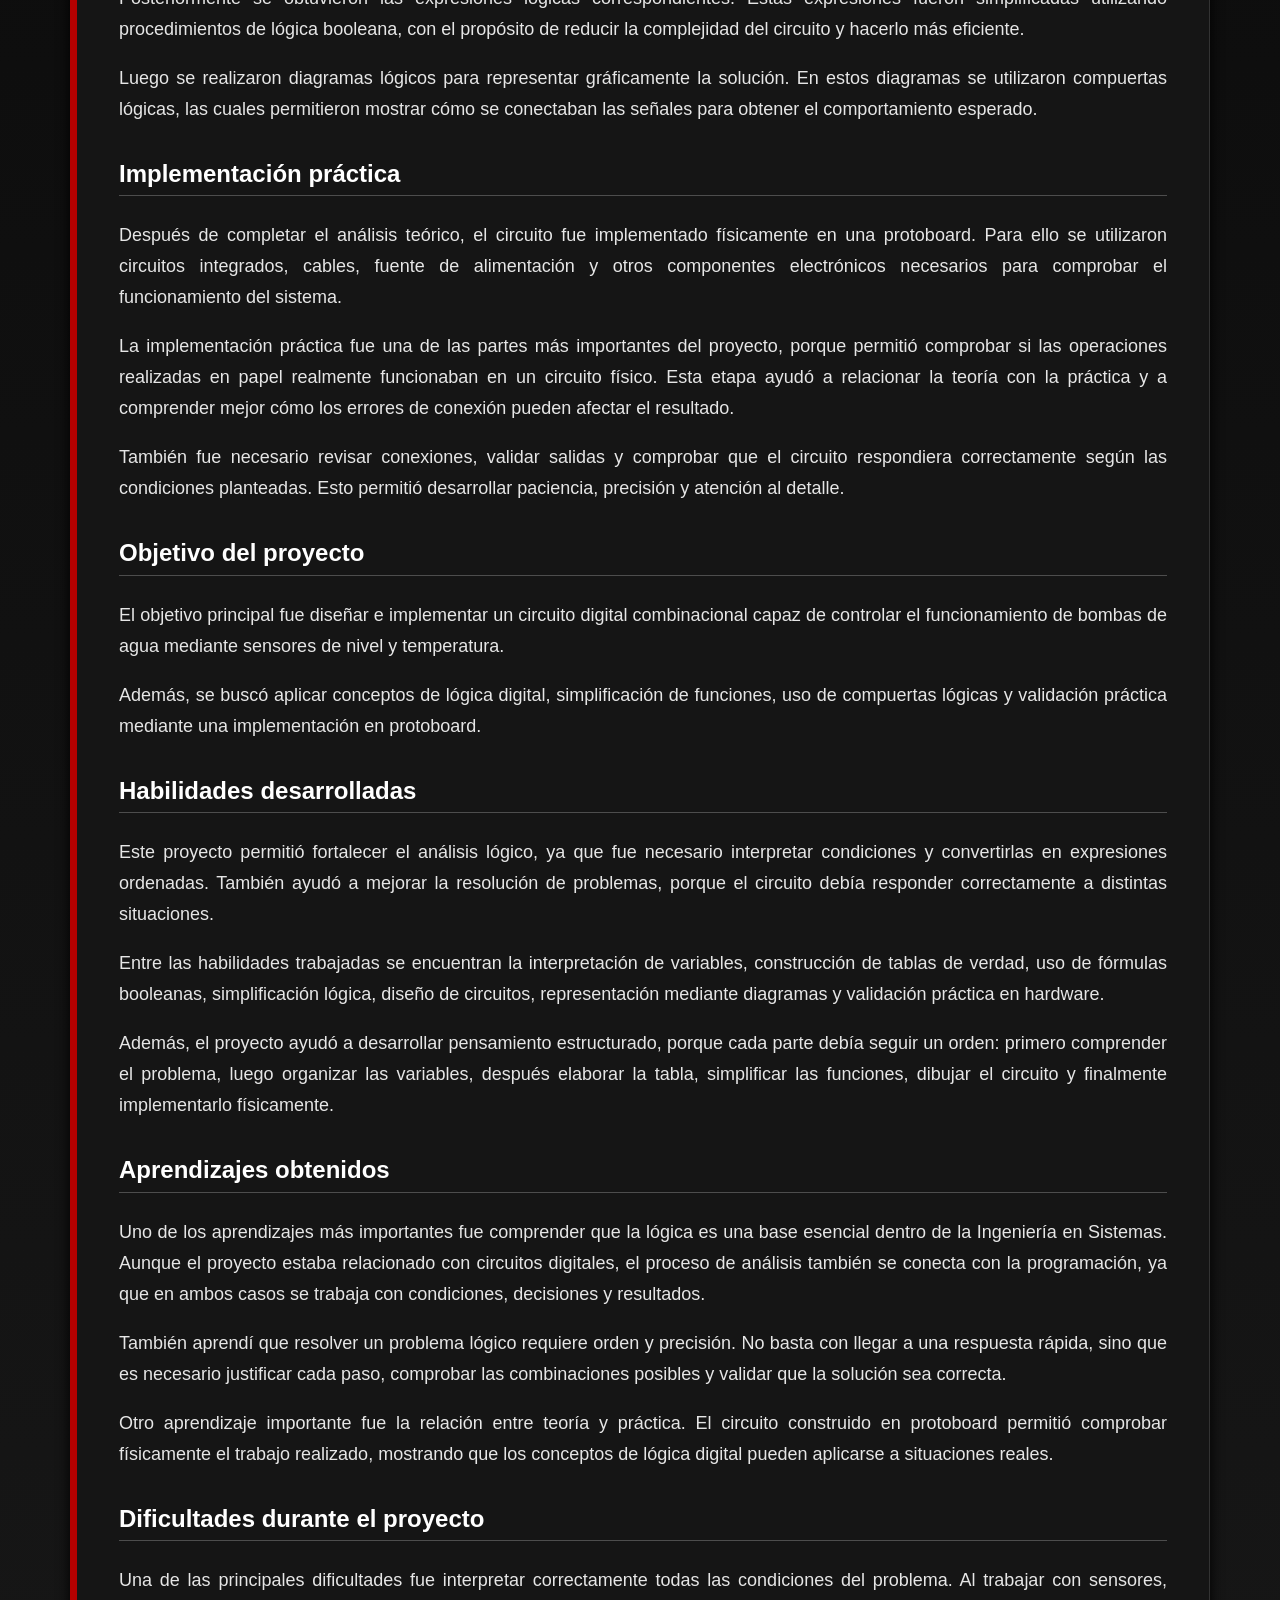
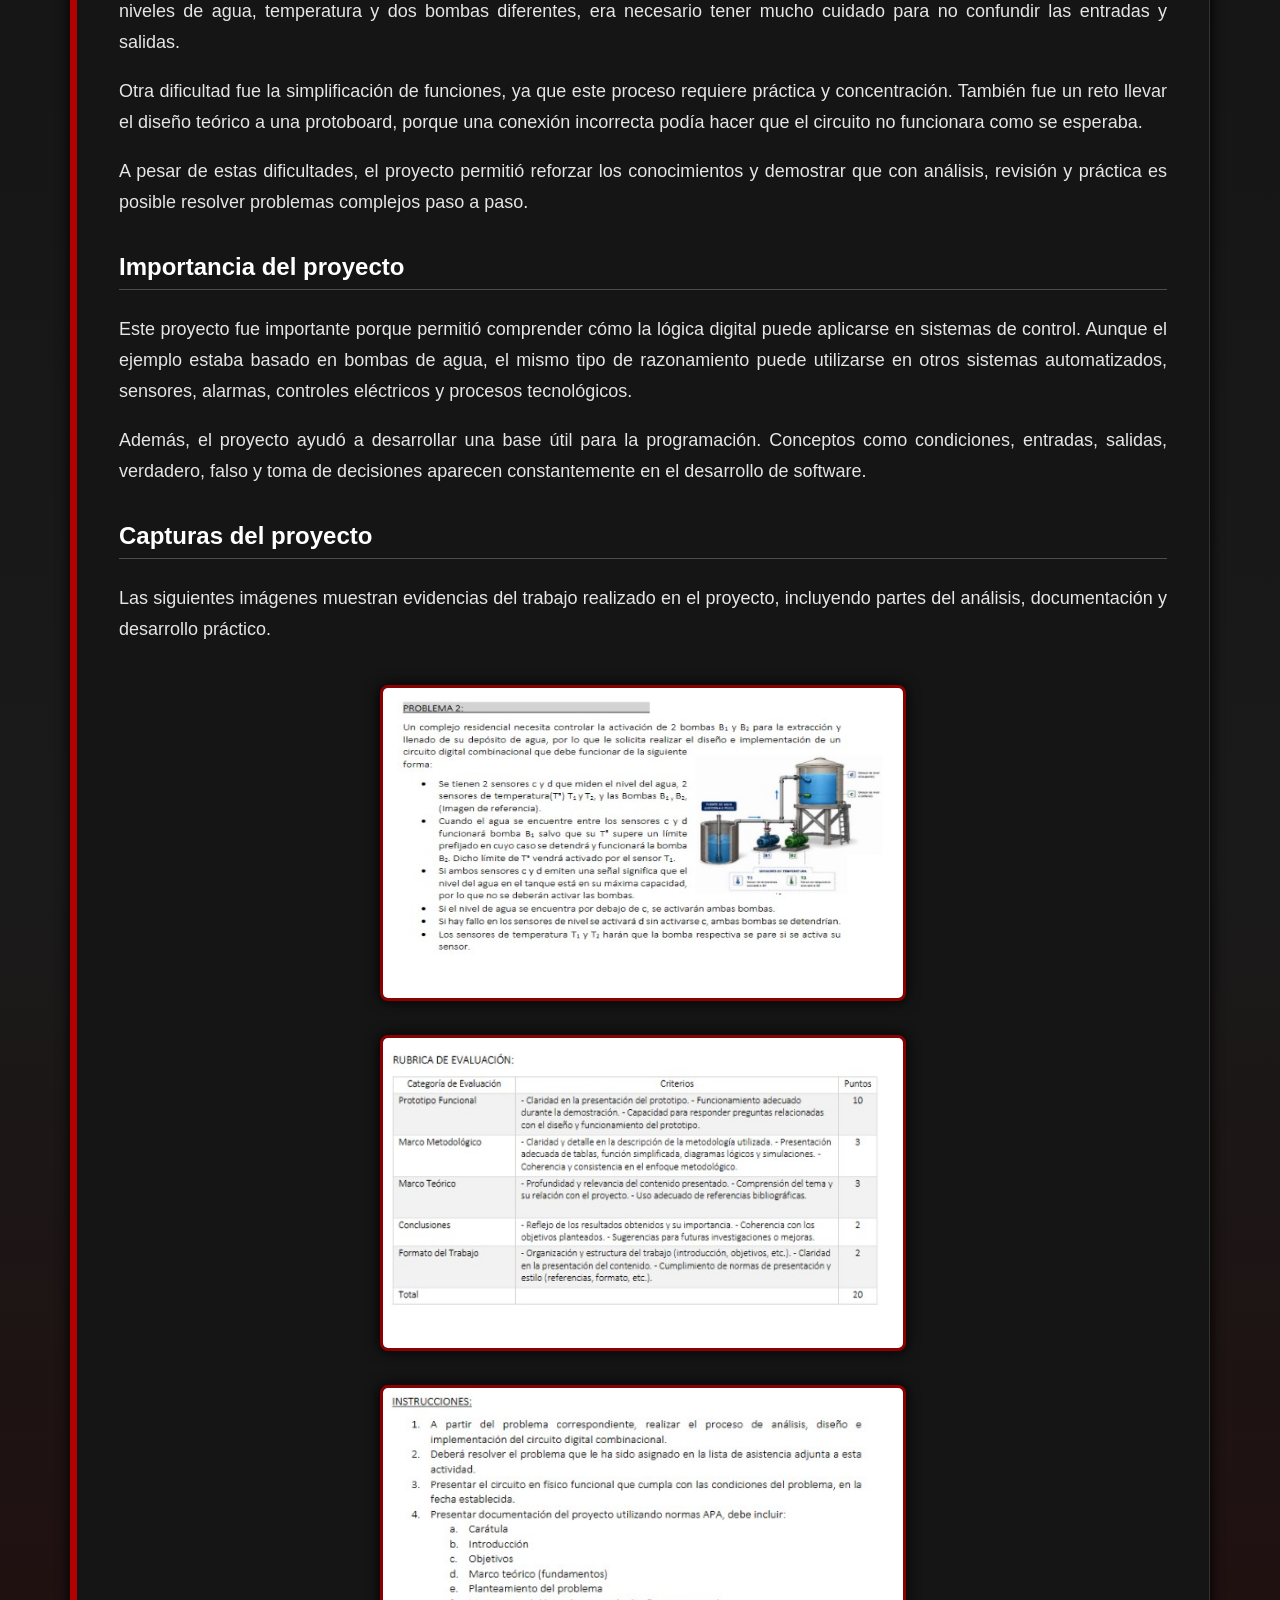
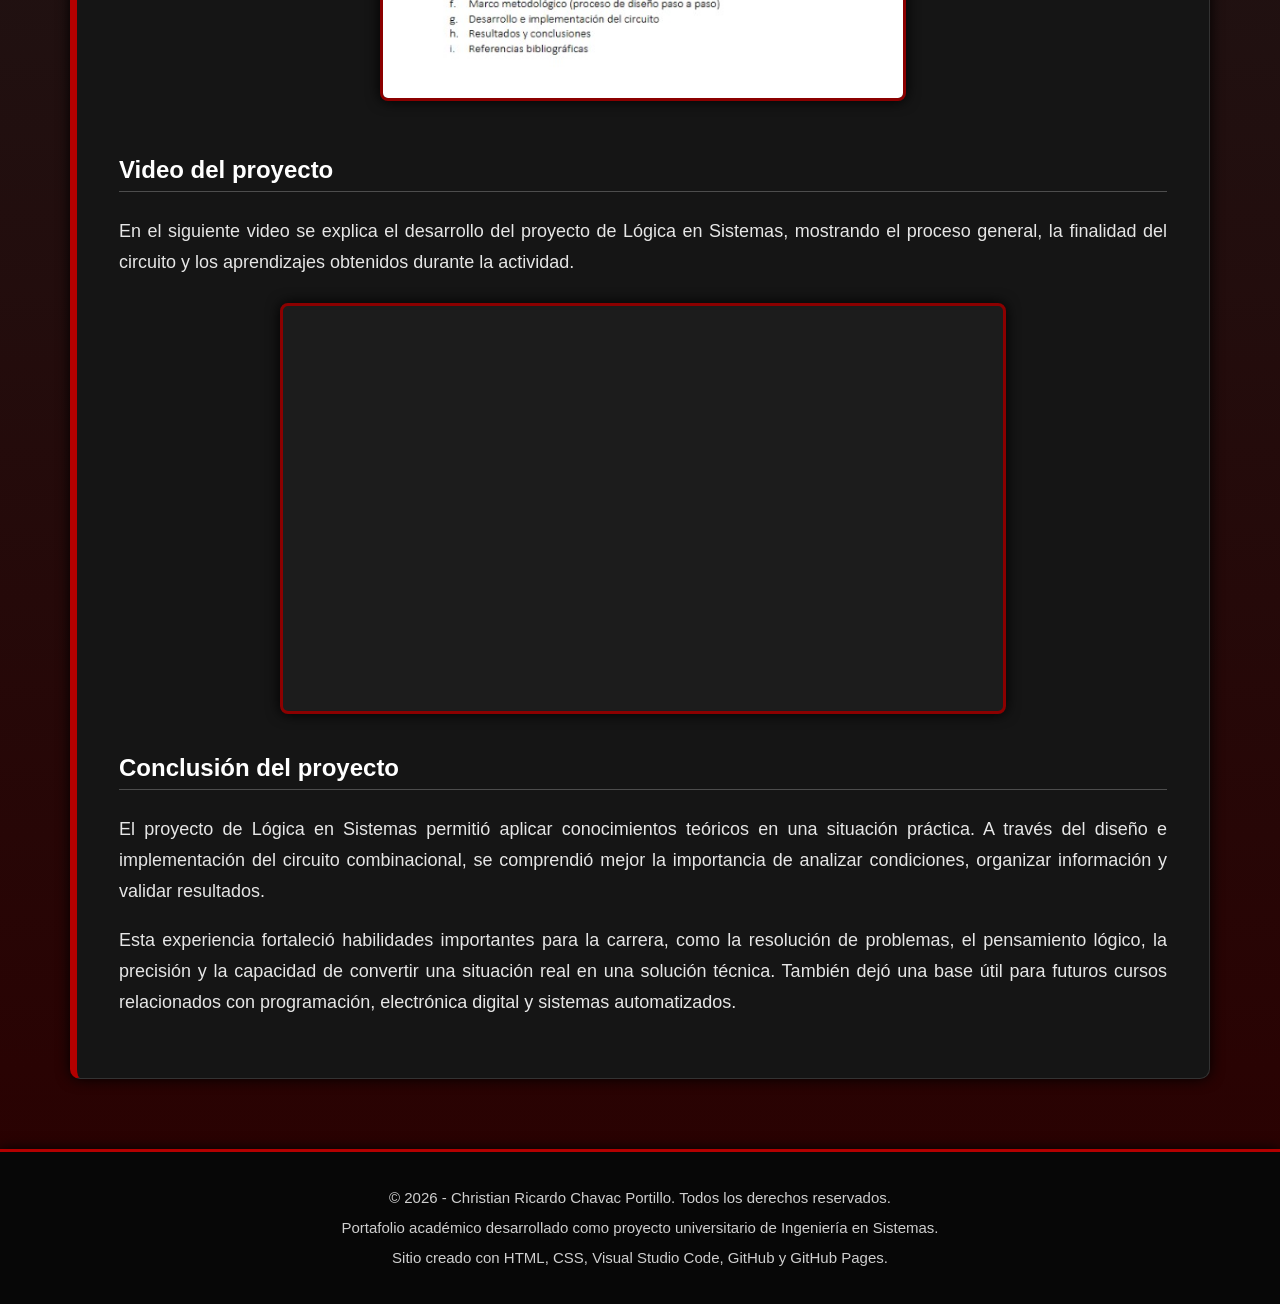
<file: logica.html>
<!DOCTYPE html>
<html lang="es">

<head>

    <meta charset="UTF-8">

    <meta name="viewport" content="width=device-width, initial-scale=1.0">

    <title>Lógica en Sistemas</title>

    <link rel="stylesheet" href="css/normalize.css">

    <link rel="stylesheet" href="css/style.css">

</head>

<body>

    <header class="encabezado">

        <h1>LÓGICA EN SISTEMAS</h1>

        <p>Proyecto: Diseño e Implementación de Circuito Digital Combinacional</p>

    </header>

    <div class="menu">

        <a href="index.html">Inicio</a>

        <a href="desarrollo.html">Desarrollo Humano</a>

        <a href="metodologia.html">Metodología</a>

        <a href="contabilidad.html">Contabilidad</a>

        <a href="logica.html">Lógica</a>

        <a href="introduccion.html">Introducción</a>

        <a href="contacto.html">Contacto</a>

    </div>

    <div class="contenido">

        <div class="seccion">

            <h2>Lógica en Sistemas</h2>

            <h3>Información general del curso</h3>

            <p>
                El curso de Lógica en Sistemas fue una asignatura fundamental para comprender
                cómo se construyen soluciones a partir del razonamiento lógico, el análisis de
                condiciones y la representación de procesos mediante expresiones booleanas,
                tablas de verdad y circuitos digitales.
            </p>

            <p>
                Esta materia permitió relacionar la teoría con la práctica, ya que no solo se
                trabajaron conceptos escritos o fórmulas, sino que también se aplicaron esos
                conocimientos en la elaboración de un circuito físico utilizando componentes
                electrónicos. Esto ayudó a comprender mejor cómo la lógica puede utilizarse
                para resolver problemas reales dentro del área de sistemas y electrónica digital.
            </p>

            <p>
                A través del curso se desarrollaron habilidades de análisis, interpretación,
                ordenamiento de variables y resolución de problemas. Cada ejercicio requería
                estudiar una situación, identificar condiciones, definir salidas y construir
                una solución lógica que pudiera representarse de forma clara y funcional.
            </p>

            <h3>Proyecto realizado</h3>

            <p>
                El proyecto desarrollado se llamó "Diseño e Implementación de Circuito Digital
                Combinacional". Fue un proyecto individual enfocado en el control de bombas de
                agua dentro de un complejo residencial.
            </p>

            <p>
                El problema asignado fue el número 2, el cual consistía en controlar el
                funcionamiento de dos bombas, identificadas como B1 y B2. Para resolverlo,
                fue necesario analizar diferentes condiciones relacionadas con sensores de
                nivel de agua y sensores de temperatura.
            </p>

            <p>
                El objetivo era determinar en qué momentos las bombas debían activarse o
                detenerse, dependiendo de las señales recibidas por los sensores. Esto convirtió
                el proyecto en un ejercicio completo de análisis lógico, ya que cada combinación
                de entradas podía generar una respuesta diferente en el sistema.
            </p>

            <h3>Proceso de desarrollo</h3>

            <p>
                El primer paso del proyecto fue analizar cuidadosamente el planteamiento del
                problema. Para ello se identificaron las variables de entrada, las condiciones
                que debían cumplirse y las salidas esperadas. Esta parte fue importante porque
                una mala interpretación del problema podía afectar todo el resultado final.
            </p>

            <p>
                Después de identificar las variables, se elaboraron tablas de verdad para
                representar todas las posibles combinaciones de entradas. Estas tablas permitieron
                visualizar de forma ordenada cuándo debía encenderse o apagarse cada bomba,
                según el estado de los sensores.
            </p>

            <p>
                Posteriormente se obtuvieron las expresiones lógicas correspondientes. Estas
                expresiones fueron simplificadas utilizando procedimientos de lógica booleana,
                con el propósito de reducir la complejidad del circuito y hacerlo más eficiente.
            </p>

            <p>
                Luego se realizaron diagramas lógicos para representar gráficamente la solución.
                En estos diagramas se utilizaron compuertas lógicas, las cuales permitieron
                mostrar cómo se conectaban las señales para obtener el comportamiento esperado.
            </p>

            <h3>Implementación práctica</h3>

            <p>
                Después de completar el análisis teórico, el circuito fue implementado físicamente
                en una protoboard. Para ello se utilizaron circuitos integrados, cables, fuente
                de alimentación y otros componentes electrónicos necesarios para comprobar el
                funcionamiento del sistema.
            </p>

            <p>
                La implementación práctica fue una de las partes más importantes del proyecto,
                porque permitió comprobar si las operaciones realizadas en papel realmente
                funcionaban en un circuito físico. Esta etapa ayudó a relacionar la teoría
                con la práctica y a comprender mejor cómo los errores de conexión pueden afectar
                el resultado.
            </p>

            <p>
                También fue necesario revisar conexiones, validar salidas y comprobar que el
                circuito respondiera correctamente según las condiciones planteadas. Esto permitió
                desarrollar paciencia, precisión y atención al detalle.
            </p>

            <h3>Objetivo del proyecto</h3>

            <p>
                El objetivo principal fue diseñar e implementar un circuito digital combinacional
                capaz de controlar el funcionamiento de bombas de agua mediante sensores de nivel
                y temperatura.
            </p>

            <p>
                Además, se buscó aplicar conceptos de lógica digital, simplificación de funciones,
                uso de compuertas lógicas y validación práctica mediante una implementación en
                protoboard.
            </p>

            <h3>Habilidades desarrolladas</h3>

            <p>
                Este proyecto permitió fortalecer el análisis lógico, ya que fue necesario
                interpretar condiciones y convertirlas en expresiones ordenadas. También ayudó
                a mejorar la resolución de problemas, porque el circuito debía responder
                correctamente a distintas situaciones.
            </p>

            <p>
                Entre las habilidades trabajadas se encuentran la interpretación de variables,
                construcción de tablas de verdad, uso de fórmulas booleanas, simplificación
                lógica, diseño de circuitos, representación mediante diagramas y validación
                práctica en hardware.
            </p>

            <p>
                Además, el proyecto ayudó a desarrollar pensamiento estructurado, porque cada
                parte debía seguir un orden: primero comprender el problema, luego organizar
                las variables, después elaborar la tabla, simplificar las funciones, dibujar
                el circuito y finalmente implementarlo físicamente.
            </p>

            <h3>Aprendizajes obtenidos</h3>

            <p>
                Uno de los aprendizajes más importantes fue comprender que la lógica es una base
                esencial dentro de la Ingeniería en Sistemas. Aunque el proyecto estaba relacionado
                con circuitos digitales, el proceso de análisis también se conecta con la programación,
                ya que en ambos casos se trabaja con condiciones, decisiones y resultados.
            </p>

            <p>
                También aprendí que resolver un problema lógico requiere orden y precisión.
                No basta con llegar a una respuesta rápida, sino que es necesario justificar
                cada paso, comprobar las combinaciones posibles y validar que la solución sea
                correcta.
            </p>

            <p>
                Otro aprendizaje importante fue la relación entre teoría y práctica. El circuito
                construido en protoboard permitió comprobar físicamente el trabajo realizado,
                mostrando que los conceptos de lógica digital pueden aplicarse a situaciones
                reales.
            </p>

            <h3>Dificultades durante el proyecto</h3>

            <p>
                Una de las principales dificultades fue interpretar correctamente todas las
                condiciones del problema. Al trabajar con sensores, niveles de agua, temperatura
                y dos bombas diferentes, era necesario tener mucho cuidado para no confundir
                las entradas y salidas.
            </p>

            <p>
                Otra dificultad fue la simplificación de funciones, ya que este proceso requiere
                práctica y concentración. También fue un reto llevar el diseño teórico a una
                protoboard, porque una conexión incorrecta podía hacer que el circuito no
                funcionara como se esperaba.
            </p>

            <p>
                A pesar de estas dificultades, el proyecto permitió reforzar los conocimientos
                y demostrar que con análisis, revisión y práctica es posible resolver problemas
                complejos paso a paso.
            </p>

            <h3>Importancia del proyecto</h3>

            <p>
                Este proyecto fue importante porque permitió comprender cómo la lógica digital
                puede aplicarse en sistemas de control. Aunque el ejemplo estaba basado en bombas
                de agua, el mismo tipo de razonamiento puede utilizarse en otros sistemas
                automatizados, sensores, alarmas, controles eléctricos y procesos tecnológicos.
            </p>

            <p>
                Además, el proyecto ayudó a desarrollar una base útil para la programación.
                Conceptos como condiciones, entradas, salidas, verdadero, falso y toma de
                decisiones aparecen constantemente en el desarrollo de software.
            </p>

            <h3>Capturas del proyecto</h3>

            <p>
                Las siguientes imágenes muestran evidencias del trabajo realizado en el proyecto,
                incluyendo partes del análisis, documentación y desarrollo práctico.
            </p>

            <div class="imagenes">

                <img src="img/logica1.jpg" alt="Captura Lógica 1">

                <img src="img/logica2.jpg" alt="Captura Lógica 2">

                <img src="img/logica3.jpg" alt="Captura Lógica 3">

            </div>

            <h3>Video del proyecto</h3>

            <p>
                En el siguiente video se explica el desarrollo del proyecto de Lógica en Sistemas,
                mostrando el proceso general, la finalidad del circuito y los aprendizajes obtenidos
                durante la actividad.
            </p>

            <div class="video">

                <iframe src="https://www.youtube.com/embed/JKdlziB6_0k">
                </iframe>

            </div>

            <h3>Conclusión del proyecto</h3>

            <p>
                El proyecto de Lógica en Sistemas permitió aplicar conocimientos teóricos en una
                situación práctica. A través del diseño e implementación del circuito combinacional,
                se comprendió mejor la importancia de analizar condiciones, organizar información
                y validar resultados.
            </p>

            <p>
                Esta experiencia fortaleció habilidades importantes para la carrera, como la
                resolución de problemas, el pensamiento lógico, la precisión y la capacidad de
                convertir una situación real en una solución técnica. También dejó una base útil
                para futuros cursos relacionados con programación, electrónica digital y sistemas
                automatizados.
            </p>

        </div>

    </div>

    <footer class="footer">

        <p>
            © 2026 - Christian Ricardo Chavac Portillo. Todos los derechos reservados.
        </p>

        <p>
            Portafolio académico desarrollado como proyecto universitario de Ingeniería en Sistemas.
        </p>

        <p>
            Sitio creado con HTML, CSS, Visual Studio Code, GitHub y GitHub Pages.
        </p>

    </footer>

</body>

</html>
</file>
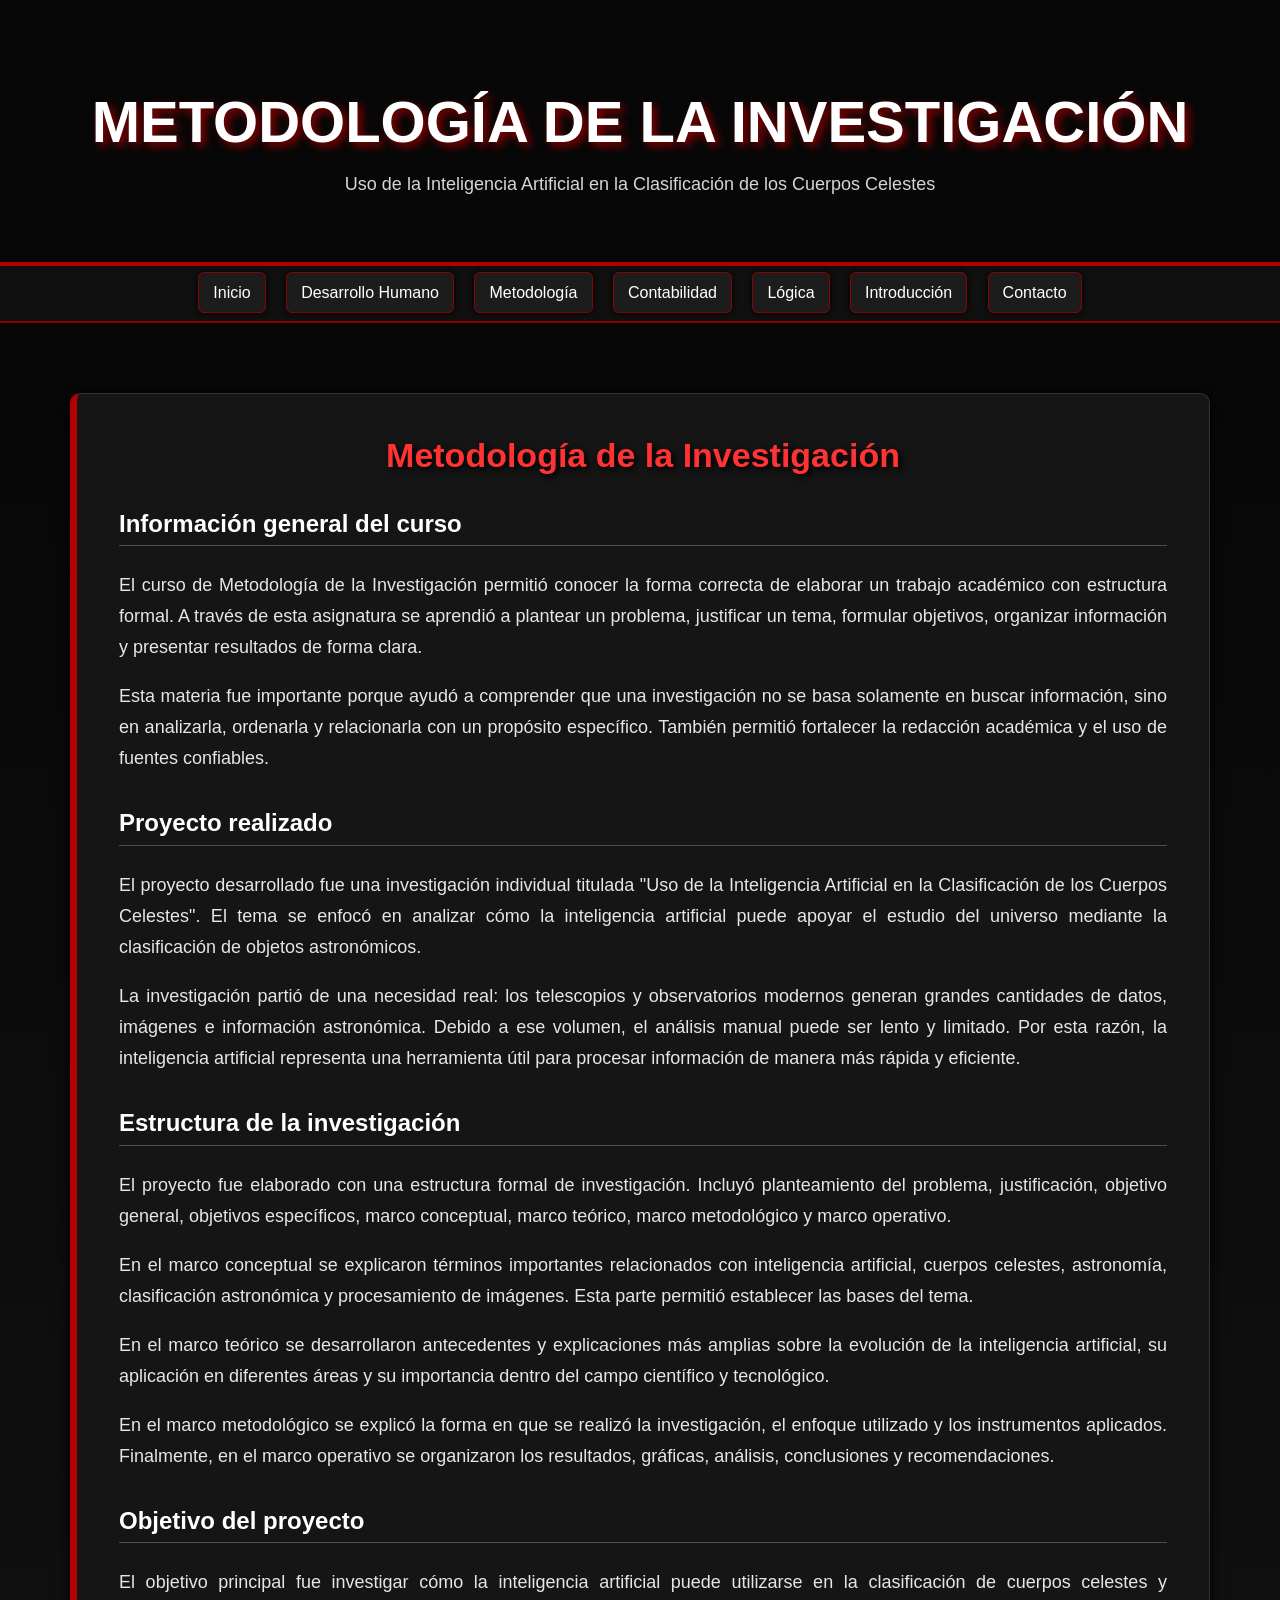
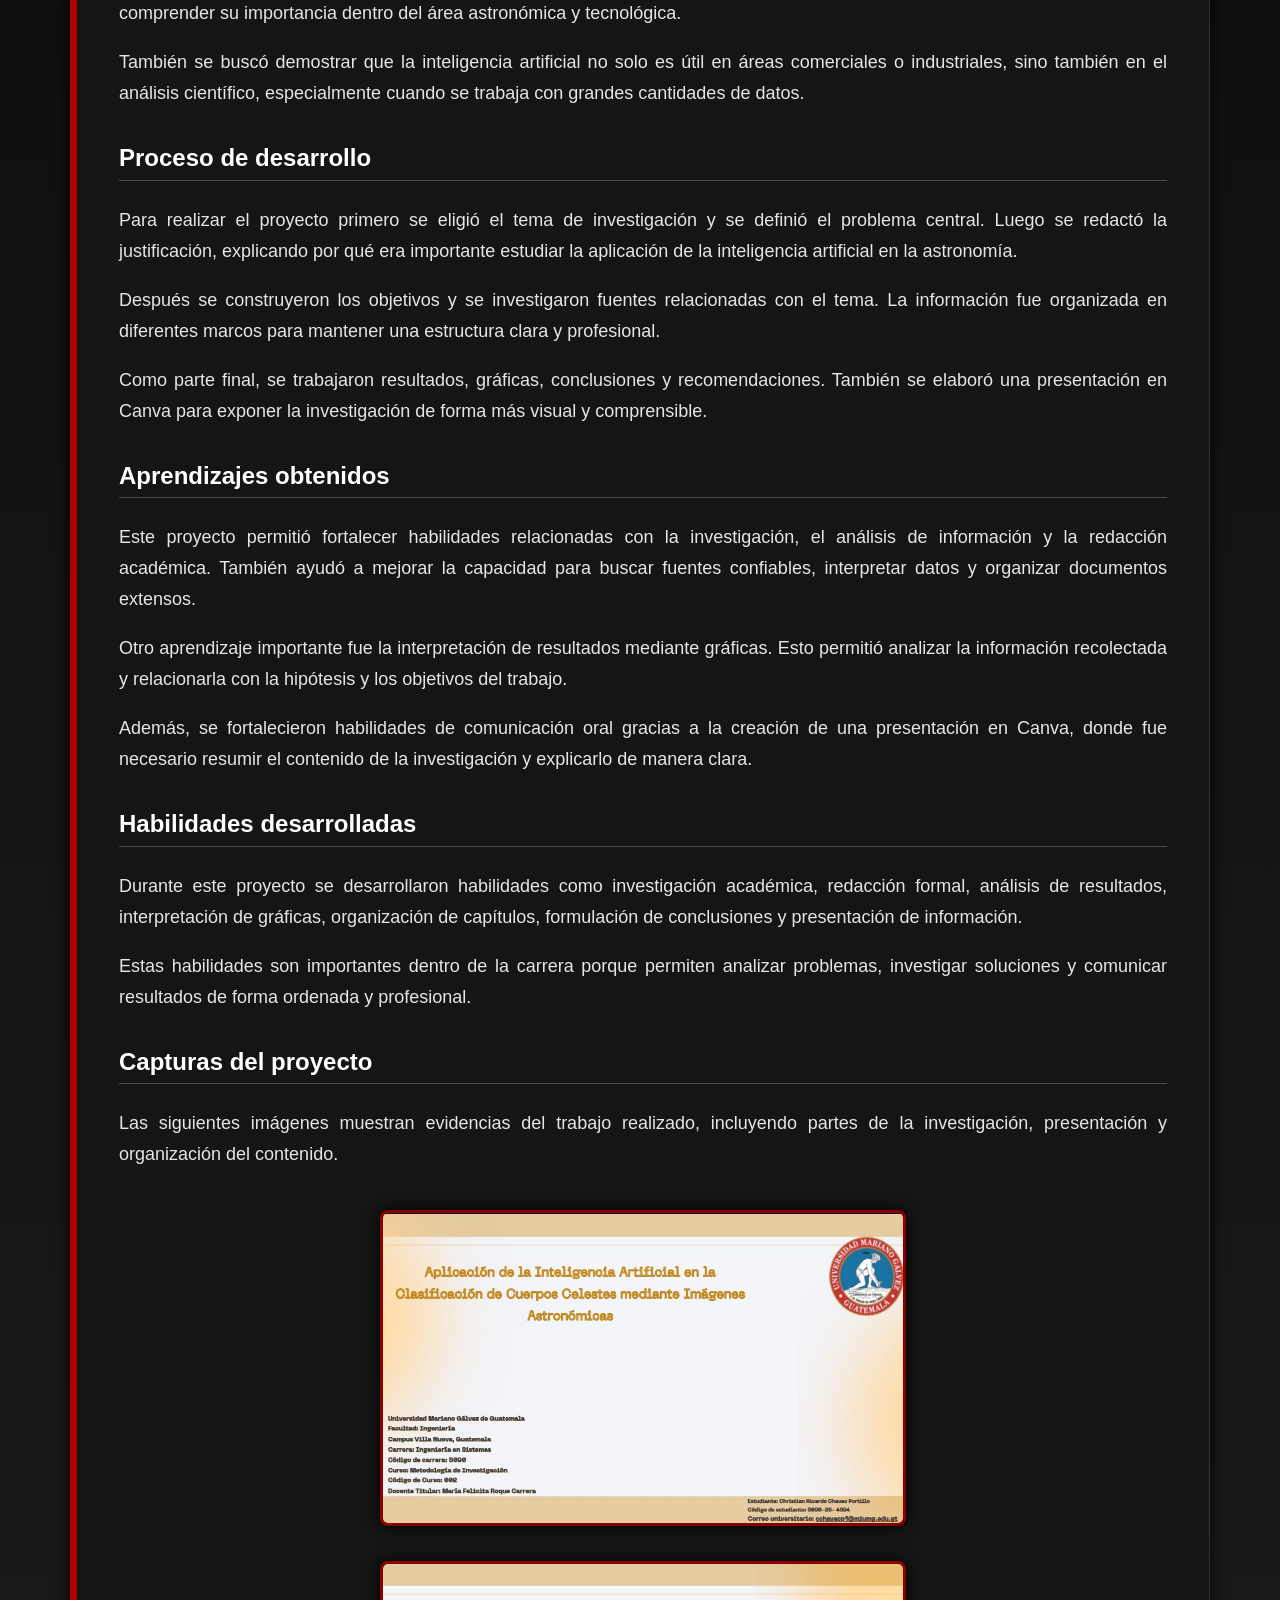
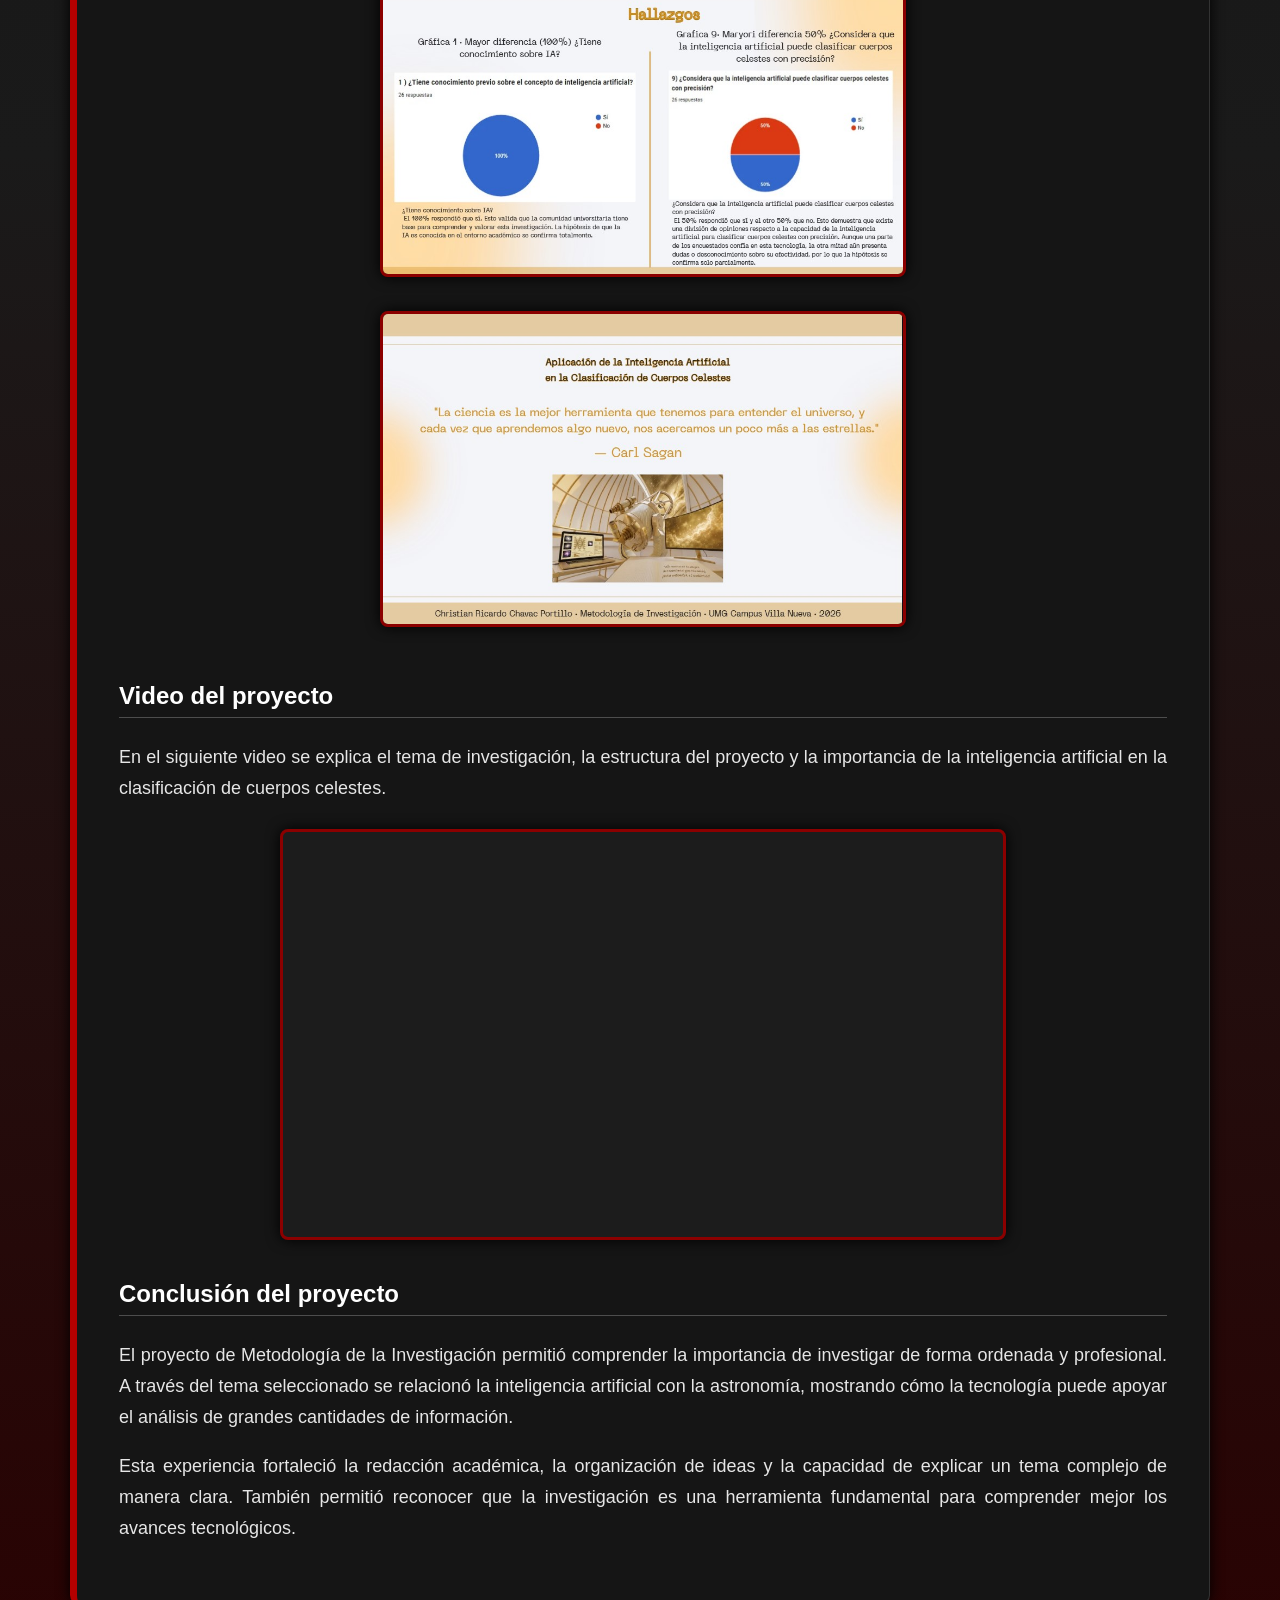
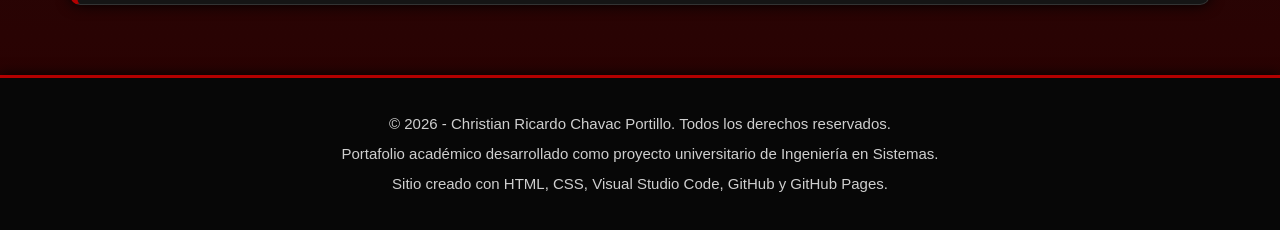
<file: metodologia.html>
<!DOCTYPE html>
<html lang="es">

<head>

    <meta charset="UTF-8">

    <meta name="viewport" content="width=device-width, initial-scale=1.0">

    <title>Metodología</title>

    <link rel="stylesheet" href="css/normalize.css">

    <link rel="stylesheet" href="css/style.css">

</head>

<body>

    <header class="encabezado">

        <h1>METODOLOGÍA DE LA INVESTIGACIÓN</h1>

        <p>Uso de la Inteligencia Artificial en la Clasificación de los Cuerpos Celestes</p>

    </header>

    <div class="menu">

        <a href="index.html">Inicio</a>

        <a href="desarrollo.html">Desarrollo Humano</a>

        <a href="metodologia.html">Metodología</a>

        <a href="contabilidad.html">Contabilidad</a>

        <a href="logica.html">Lógica</a>

        <a href="introduccion.html">Introducción</a>

        <a href="contacto.html">Contacto</a>

    </div>

    <div class="contenido">

        <div class="seccion">

            <h2>Metodología de la Investigación</h2>

            <h3>Información general del curso</h3>

            <p>
                El curso de Metodología de la Investigación permitió conocer la forma correcta
                de elaborar un trabajo académico con estructura formal. A través de esta asignatura
                se aprendió a plantear un problema, justificar un tema, formular objetivos, organizar
                información y presentar resultados de forma clara.
            </p>

            <p>
                Esta materia fue importante porque ayudó a comprender que una investigación no se
                basa solamente en buscar información, sino en analizarla, ordenarla y relacionarla
                con un propósito específico. También permitió fortalecer la redacción académica y
                el uso de fuentes confiables.
            </p>

            <h3>Proyecto realizado</h3>

            <p>
                El proyecto desarrollado fue una investigación individual titulada "Uso de la
                Inteligencia Artificial en la Clasificación de los Cuerpos Celestes". El tema se
                enfocó en analizar cómo la inteligencia artificial puede apoyar el estudio del
                universo mediante la clasificación de objetos astronómicos.
            </p>

            <p>
                La investigación partió de una necesidad real: los telescopios y observatorios
                modernos generan grandes cantidades de datos, imágenes e información astronómica.
                Debido a ese volumen, el análisis manual puede ser lento y limitado. Por esta razón,
                la inteligencia artificial representa una herramienta útil para procesar información
                de manera más rápida y eficiente.
            </p>

            <h3>Estructura de la investigación</h3>

            <p>
                El proyecto fue elaborado con una estructura formal de investigación. Incluyó
                planteamiento del problema, justificación, objetivo general, objetivos específicos,
                marco conceptual, marco teórico, marco metodológico y marco operativo.
            </p>

            <p>
                En el marco conceptual se explicaron términos importantes relacionados con inteligencia
                artificial, cuerpos celestes, astronomía, clasificación astronómica y procesamiento de
                imágenes. Esta parte permitió establecer las bases del tema.
            </p>

            <p>
                En el marco teórico se desarrollaron antecedentes y explicaciones más amplias sobre
                la evolución de la inteligencia artificial, su aplicación en diferentes áreas y su
                importancia dentro del campo científico y tecnológico.
            </p>

            <p>
                En el marco metodológico se explicó la forma en que se realizó la investigación,
                el enfoque utilizado y los instrumentos aplicados. Finalmente, en el marco operativo
                se organizaron los resultados, gráficas, análisis, conclusiones y recomendaciones.
            </p>

            <h3>Objetivo del proyecto</h3>

            <p>
                El objetivo principal fue investigar cómo la inteligencia artificial puede utilizarse
                en la clasificación de cuerpos celestes y comprender su importancia dentro del área
                astronómica y tecnológica.
            </p>

            <p>
                También se buscó demostrar que la inteligencia artificial no solo es útil en áreas
                comerciales o industriales, sino también en el análisis científico, especialmente
                cuando se trabaja con grandes cantidades de datos.
            </p>

            <h3>Proceso de desarrollo</h3>

            <p>
                Para realizar el proyecto primero se eligió el tema de investigación y se definió
                el problema central. Luego se redactó la justificación, explicando por qué era importante
                estudiar la aplicación de la inteligencia artificial en la astronomía.
            </p>

            <p>
                Después se construyeron los objetivos y se investigaron fuentes relacionadas con el tema.
                La información fue organizada en diferentes marcos para mantener una estructura clara
                y profesional.
            </p>

            <p>
                Como parte final, se trabajaron resultados, gráficas, conclusiones y recomendaciones.
                También se elaboró una presentación en Canva para exponer la investigación de forma
                más visual y comprensible.
            </p>

            <h3>Aprendizajes obtenidos</h3>

            <p>
                Este proyecto permitió fortalecer habilidades relacionadas con la investigación,
                el análisis de información y la redacción académica. También ayudó a mejorar la
                capacidad para buscar fuentes confiables, interpretar datos y organizar documentos
                extensos.
            </p>

            <p>
                Otro aprendizaje importante fue la interpretación de resultados mediante gráficas.
                Esto permitió analizar la información recolectada y relacionarla con la hipótesis
                y los objetivos del trabajo.
            </p>

            <p>
                Además, se fortalecieron habilidades de comunicación oral gracias a la creación de
                una presentación en Canva, donde fue necesario resumir el contenido de la investigación
                y explicarlo de manera clara.
            </p>

            <h3>Habilidades desarrolladas</h3>

            <p>
                Durante este proyecto se desarrollaron habilidades como investigación académica,
                redacción formal, análisis de resultados, interpretación de gráficas, organización
                de capítulos, formulación de conclusiones y presentación de información.
            </p>

            <p>
                Estas habilidades son importantes dentro de la carrera porque permiten analizar
                problemas, investigar soluciones y comunicar resultados de forma ordenada y profesional.
            </p>

            <h3>Capturas del proyecto</h3>

            <p>
                Las siguientes imágenes muestran evidencias del trabajo realizado, incluyendo partes
                de la investigación, presentación y organización del contenido.
            </p>

            <div class="imagenes">

                <img src="img/metodologia1.jpg" alt="Captura Metodología 1">

                <img src="img/metodologia2.jpg" alt="Captura Metodología 2">

                <img src="img/metodologia3.jpg" alt="Captura Metodología 3">

            </div>

            <h3>Video del proyecto</h3>

            <p>
                En el siguiente video se explica el tema de investigación, la estructura del proyecto
                y la importancia de la inteligencia artificial en la clasificación de cuerpos celestes.
            </p>

            <div class="video">

                <iframe src="https://www.youtube.com/embed/4xfLDuaU_OY">
                </iframe>

            </div>

            <h3>Conclusión del proyecto</h3>

            <p>
                El proyecto de Metodología de la Investigación permitió comprender la importancia
                de investigar de forma ordenada y profesional. A través del tema seleccionado se
                relacionó la inteligencia artificial con la astronomía, mostrando cómo la tecnología
                puede apoyar el análisis de grandes cantidades de información.
            </p>

            <p>
                Esta experiencia fortaleció la redacción académica, la organización de ideas y la
                capacidad de explicar un tema complejo de manera clara. También permitió reconocer
                que la investigación es una herramienta fundamental para comprender mejor los avances
                tecnológicos.
            </p>

        </div>

    </div>

    <footer class="footer">

        <p>
            © 2026 - Christian Ricardo Chavac Portillo. Todos los derechos reservados.
        </p>

        <p>
            Portafolio académico desarrollado como proyecto universitario de Ingeniería en Sistemas.
        </p>

        <p>
            Sitio creado con HTML, CSS, Visual Studio Code, GitHub y GitHub Pages.
        </p>

    </footer>

</body>

</html>
</file>
<file: css/style.css>
body{

    background: linear-gradient(to bottom, #050505, #101010, #1a1a1a, #2b0000);

    color: #eeeeee;

    font-family: Arial;

    margin: 0;
}

/* ENCABEZADO */

.encabezado{

    text-align: center;

    padding: 50px;

    background-color: #070707;

    border-bottom: 4px solid #b30000;
}

.encabezado h1{

    color: white;

    font-size: 58px;

    text-shadow: 4px 4px 8px #8b0000;

    margin-bottom: 10px;
}

.encabezado p{

    color: #d6d6d6;

    font-size: 18px;
}

/* MENÚ */

.menu{

    text-align: center;

    padding: 18px;

    background-color: #101010;

    border-bottom: 2px solid #8b0000;
}

.menu a{

    color: white;

    text-decoration: none;

    margin: 8px;

    padding: 11px 14px;

    border: 1px solid #8b0000;

    background-color: #1c1c1c;

    border-radius: 6px;

    box-shadow: 0px 0px 6px black;
}

/* CONTENIDO */

.contenido{

    padding: 35px;
}

/* SECCIÓN PRINCIPAL */

.seccion{

    margin: 35px;

    padding: 42px;

    background-color: #151515;

    border-left: 7px solid #b30000;

    border-top: 1px solid #333333;

    border-right: 1px solid #333333;

    border-bottom: 1px solid #333333;

    border-radius: 10px;

    box-shadow: 0px 0px 14px black;
}

.seccion h2{

    color: #ff3333;

    font-size: 34px;

    text-align: center;

    text-shadow: 3px 3px 6px black;

    margin-top: 0;

    margin-bottom: 25px;
}

.seccion h3{

    color: #ffffff;

    font-size: 24px;

    margin-top: 35px;

    padding-bottom: 8px;

    border-bottom: 1px solid #4d4d4d;
}

.seccion p{

    color: #e6e6e6;

    font-size: 18px;

    line-height: 31px;

    text-align: justify;
}

/* FOTO PERSONAL */

.foto-perfil{

    width: 330px;

    height: auto;

    border-radius: 50%;

    border: 5px solid #b30000;

    box-shadow: 0px 0px 20px black;

    display: block;

    margin: 25px auto;
}

/* HABILIDADES */

.habilidad{

    margin-top: 25px;

    padding: 20px;

    background-color: #1d1d1d;

    border-left: 5px solid #b30000;

    border-top: 1px solid #3d3d3d;

    border-right: 1px solid #3d3d3d;

    border-bottom: 1px solid #3d3d3d;

    border-radius: 8px;

    box-shadow: 0px 0px 10px black;
}

.habilidad h3{

    color: #ffffff;

    border-bottom: none;

    margin-top: 0;

    padding-bottom: 0;
}

.habilidad p{

    color: #e6e6e6;

    font-size: 17px;

    line-height: 28px;
}

.barra{

    height: 22px;

    background-color: #3a3a3a;

    border: 1px solid #5a5a5a;

    border-radius: 20px;

    margin-top: 12px;

    box-shadow: 0px 0px 6px black;
}

.progreso{

    height: 22px;

    background: linear-gradient(to right, #7a0000, #ff1e1e, #ffffff);

    border-radius: 20px;
}

/* PORCENTAJES */

.p10{

    width: 10%;
}

.p30{

    width: 30%;
}

.p35{

    width: 35%;
}

.p38{

    width: 38%;
}

.p40{

    width: 40%;
}

.p42{

    width: 42%;
}

.p45{

    width: 45%;
}

.p50{

    width: 50%;
}

.p55{

    width: 55%;
}

.p58{

    width: 58%;
}

.p60{

    width: 60%;
}

.p70{

    width: 70%;
}

/* IMÁGENES */

.imagenes{

    text-align: center;

    margin-top: 25px;
}

.imagenes img{

    width: 520px;

    height: 310px;

    margin: 15px;

    border: 3px solid #8b0000;

    border-radius: 8px;

    box-shadow: 0px 0px 14px black;

    background-color: #1c1c1c;
}

/* VIDEOS */

.video{

    margin-top: 25px;

    text-align: center;
}

.video iframe{

    width: 720px;

    height: 405px;

    border: 3px solid #8b0000;

    border-radius: 8px;

    box-shadow: 0px 0px 14px black;

    background-color: #1c1c1c;
}

/* PROYECTOS DE SISTEMAS */

.proyecto-sistemas{

    margin-top: 30px;

    padding: 28px;

    background-color: #1d1d1d;

    border-left: 5px solid #b30000;

    border-top: 1px solid #3d3d3d;

    border-right: 1px solid #3d3d3d;

    border-bottom: 1px solid #3d3d3d;

    border-radius: 8px;

    box-shadow: 0px 0px 10px black;
}

.proyecto-sistemas h3{

    color: #ffffff;

    border-bottom: 1px solid #4d4d4d;
}

.proyecto-sistemas p{

    color: #e6e6e6;
}

/* ENLACES DE MATERIAS */

.materia{

    display: block;

    margin: 14px;

    padding: 16px;

    border-left: 5px solid #b30000;

    border-top: 1px solid #3d3d3d;

    border-right: 1px solid #3d3d3d;

    border-bottom: 1px solid #3d3d3d;

    background-color: #1d1d1d;

    color: white;

    border-radius: 8px;

    text-decoration: none;

    box-shadow: 0px 0px 8px black;

}
.boton-contacto
{

    display: block;

    width: 220px;

    margin: 25px auto;

    padding: 15px;

    text-align: center;

    color: white;

    text-decoration: none;

    background-color: #1d1d1d;

    border-left: 5px solid #b30000;

    border-top: 1px solid #3d3d3d;

    border-right: 1px solid #3d3d3d;

    border-bottom: 1px solid #3d3d3d;

    border-radius: 8px;

    box-shadow: 0px 0px 10px black;
}
.formulario-contacto{

    margin-top: 25px;
}

.formulario-contacto label{

    display: block;

    margin-top: 15px;

    color: white;

    font-size: 18px;
}

.formulario-contacto input{

    width: 90%;

    padding: 12px;

    margin-top: 8px;

    background-color: #1d1d1d;

    color: white;

    border: 1px solid #8b0000;

    border-radius: 6px;
}

.formulario-contacto textarea{

    width: 90%;

    height: 130px;

    padding: 12px;

    margin-top: 8px;

    background-color: #1d1d1d;

    color: white;

    border: 1px solid #8b0000;

    border-radius: 6px;
}

.formulario-contacto button{

    margin-top: 18px;

    padding: 12px 22px;

    background-color: #8b0000;

    color: white;

    border: 1px solid white;

    border-radius: 6px;

    box-shadow: 0px 0px 8px black;
}

.contactos-directos{

    text-align: center;

    margin-top: 20px;
}

.logo-contacto{

    width: 120px;

    height: auto;

    margin: 15px;

    border-radius: 12px;

    border: 2px solid #8b0000;

    box-shadow: 0px 0px 10px black;

    background-color: #1d1d1d;
}

.boton-contacto{

    display: block;

    width: 220px;

    margin: 25px auto;

    padding: 15px;

    text-align: center;

    color: white;

    text-decoration: none;

    background-color: #1d1d1d;

    border-left: 5px solid #b30000;

    border-top: 1px solid #3d3d3d;

    border-right: 1px solid #3d3d3d;

    border-bottom: 1px solid #3d3d3d;

    border-radius: 8px;

    box-shadow: 0px 0px 10px black;
}
.footer{

    text-align: center;

    padding: 28px;

    background-color: #070707;

    border-top: 3px solid #b30000;

    color: #cfcfcf;

    box-shadow: 0px 0px 12px black;
}

.footer p{

    font-size: 15px;

    line-height: 24px;

    margin: 6px;

    text-align: center;
}
</file>
